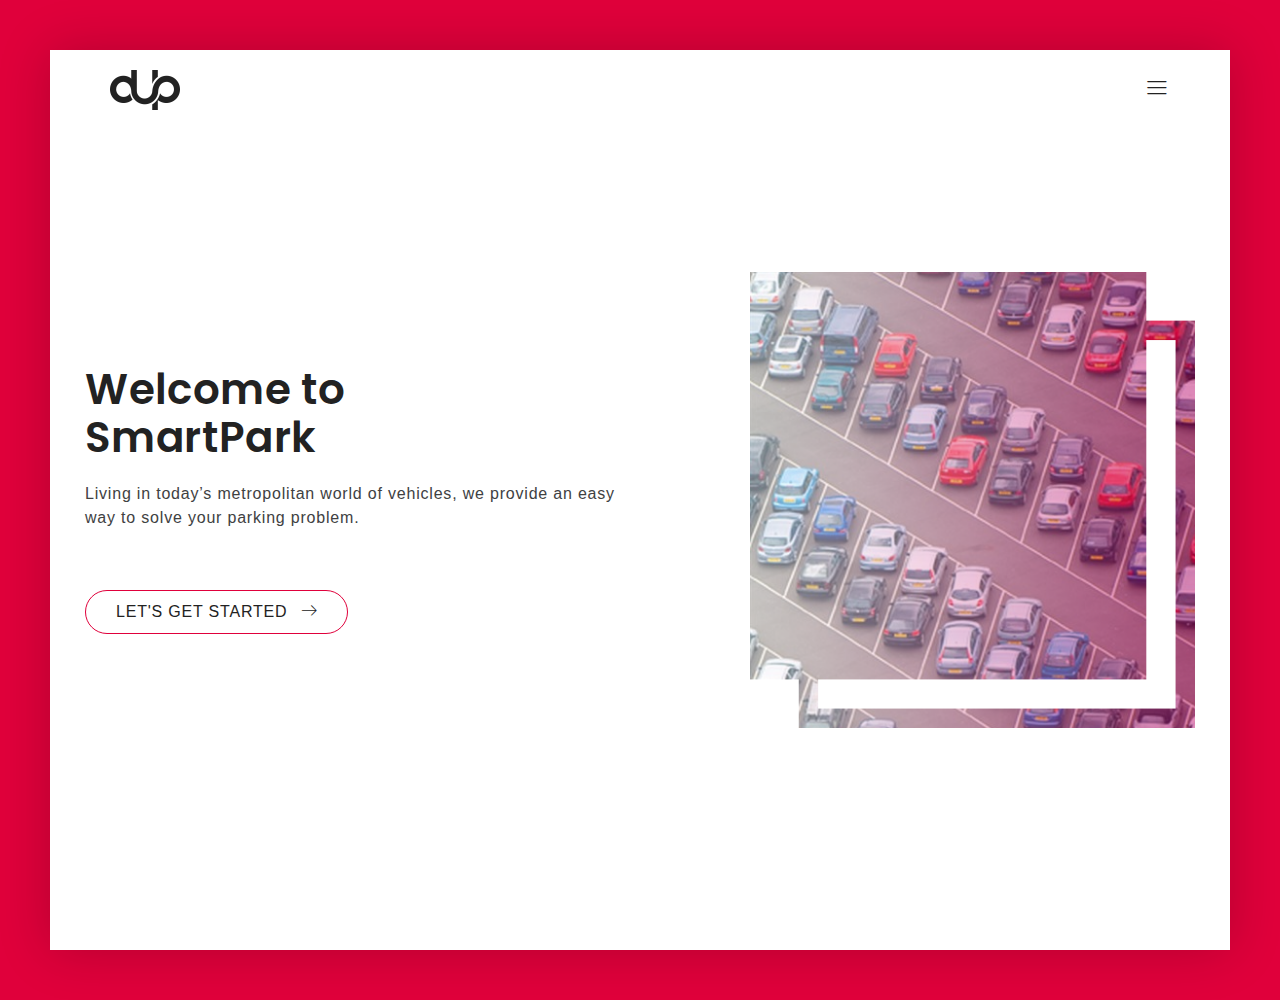
<file: index.html>
<!DOCTYPE html>
<html lang="zxx" class="no-js">
<head>
	<!-- Mobile Specific Meta -->
	<meta name="viewport" content="width=device-width, initial-scale=1, shrink-to-fit=no">
	<!-- Favicon-->
	<link rel="shortcut icon" href="img/fav.png">
	<!-- Author Meta -->
	<meta name="author" content="CodePixar">
	<!-- Meta Description -->
	<meta name="description" content="">
	<!-- Meta Keyword -->
	<meta name="keywords" content="">
	<!-- meta character set -->
	<meta charset="UTF-8">
	<!-- Site Title -->
	<title>SmartPark</title>

	<link href="https://fonts.googleapis.com/css?family=Poppins:100,300,500" rel="stylesheet">
		<!--
		CSS
		============================================= -->
		<link rel="stylesheet" href="css/linearicons.css">
		<link rel="stylesheet" href="css/owl.carousel.css">
		<link rel="stylesheet" href="css/font-awesome.min.css">
		<link rel="stylesheet" href="css/nice-select.css">
		<link rel="stylesheet" href="css/magnific-popup.css">
		<link rel="stylesheet" href="css/bootstrap.css">
		<link rel="stylesheet" href="css/main.css">
	</head>
	<body class="dup-body">
		<div class="dup-body-wrap">
			<!-- Start Header Area -->
			<header class="default-header">
				<div class="header-wrap">
					<div class="header-top d-flex justify-content-between align-items-center">
						<div class="logo">
							<a href="index.html"><img src="img/logo.png" alt=""></a>
						</div>
						<div class="main-menubar d-flex align-items-center">
							<nav class="hide">
								<a href="index.html">Home</a>
								<a href="generic.html">Generic</a>
								<a href="elements.html">Elements</a>
							</nav>
							<div class="menu-bar"><span class="lnr lnr-menu"></span></div>
						</div>
					</div>
				</div>
			</header>
		<!-- End Header Area -->
		<!-- Start Banner Area -->
		<section class="banner-area relative">
			<div class="overlay overlay-bg"></div>
			<div class="container">
				<div class="row fullscreen align-items-center justify-content-between">
					<div class="col-lg-6 col-md-7 col-sm-8">
						<div class="banner-content">
							<h1>Welcome to <br> SmartPark</h1>
							<p>Living in today’s metropolitan world of vehicles, we provide an easy way to solve your parking problem.</p>
							<a href="loginorsignup.html" class="primary-btn">Let's Get Started<span class="lnr lnr-arrow-right"></span></a>
						</div>
					</div>
					<div class="col-lg-5 col-md-5 col-sm-4">
						<img src="img/banner.png" alt="" class="img-fluid">
					</div>
				</div>
			</div>
		</section>
		<!-- End Banner Area -->
		
		<script src="js/vendor/jquery-2.2.4.min.js"></script>
		<script src="https://cdnjs.cloudflare.com/ajax/libs/popper.js/1.11.0/umd/popper.min.js" integrity="sha384-b/U6ypiBEHpOf/4+1nzFpr53nxSS+GLCkfwBdFNTxtclqqenISfwAzpKaMNFNmj4" crossorigin="anonymous"></script>
		<script src="js/vendor/bootstrap.min.js"></script>
		<script src="js/jquery.ajaxchimp.min.js"></script>
		<script src="js/owl.carousel.min.js"></script>
		<script src="js/jquery.nice-select.min.js"></script>
		<script src="js/jquery.magnific-popup.min.js"></script>
		<script src="js/main.js"></script>
	</body>
</html>
</file>
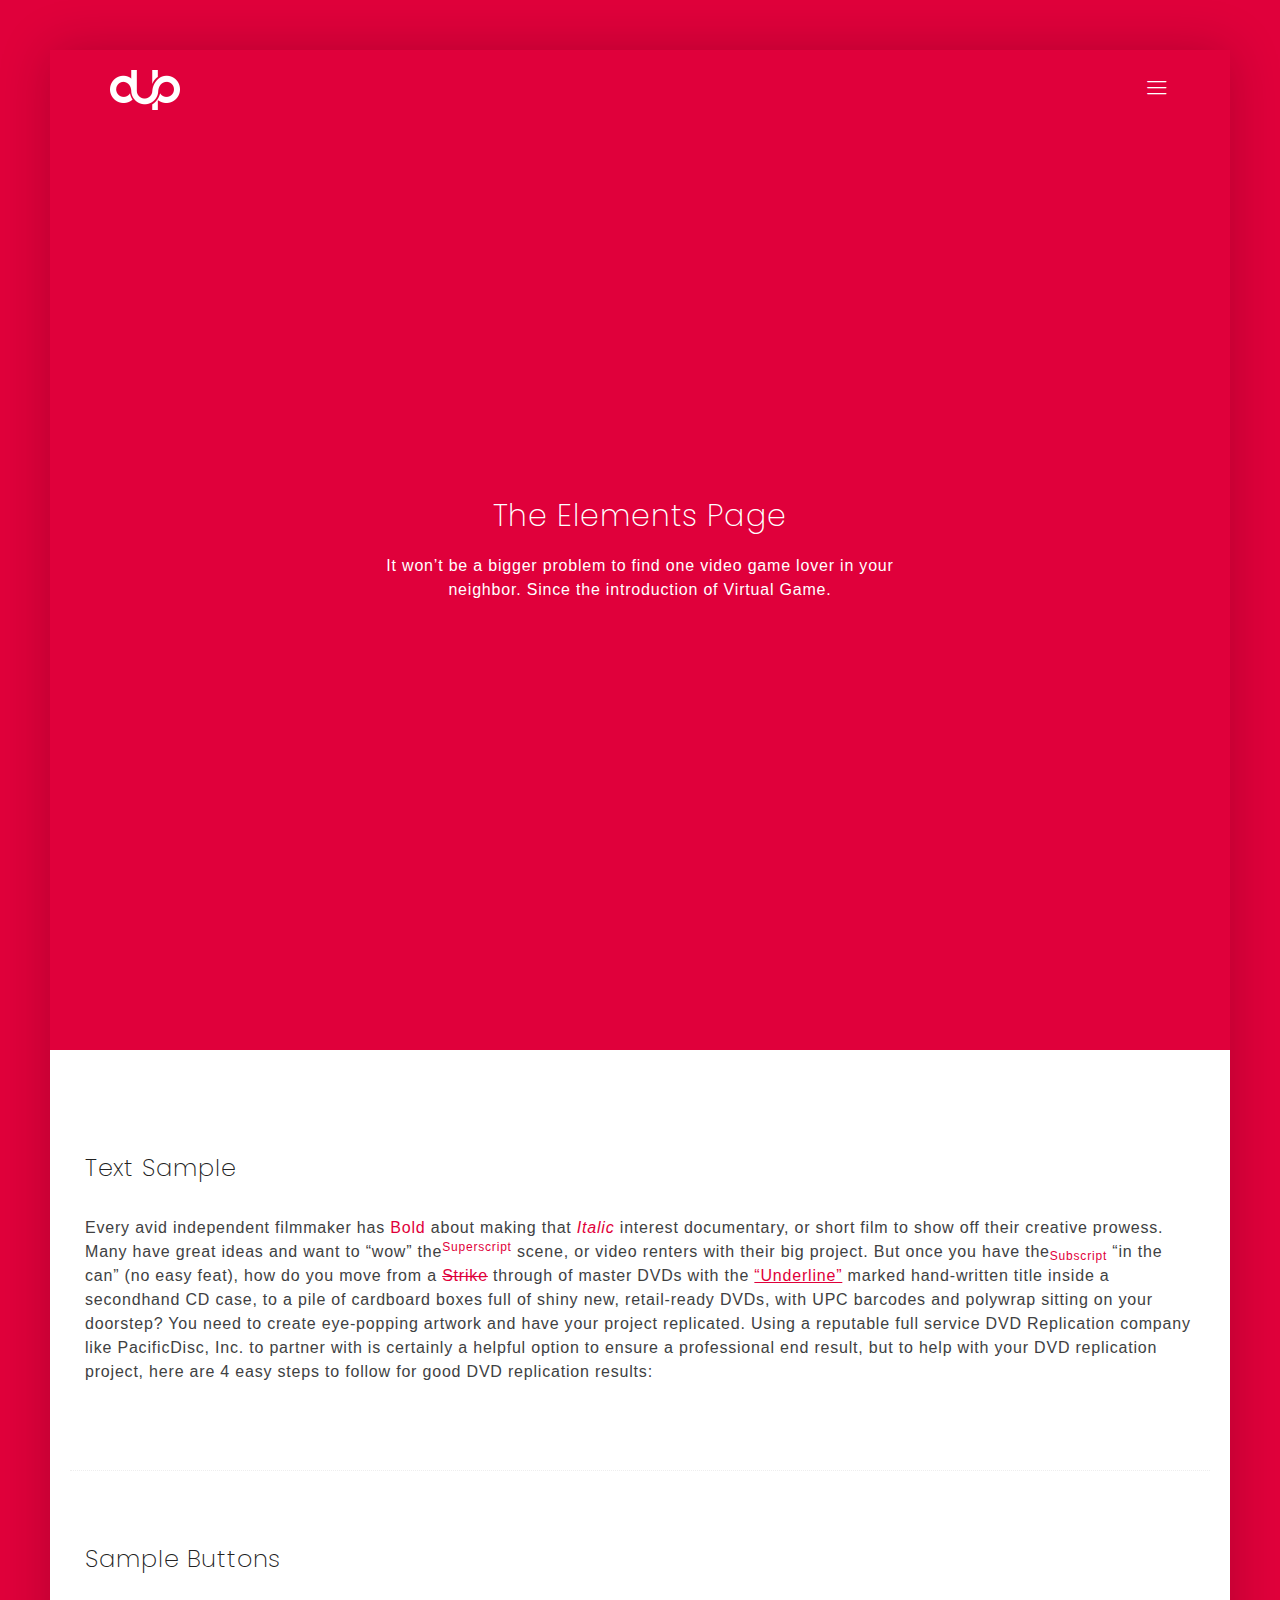
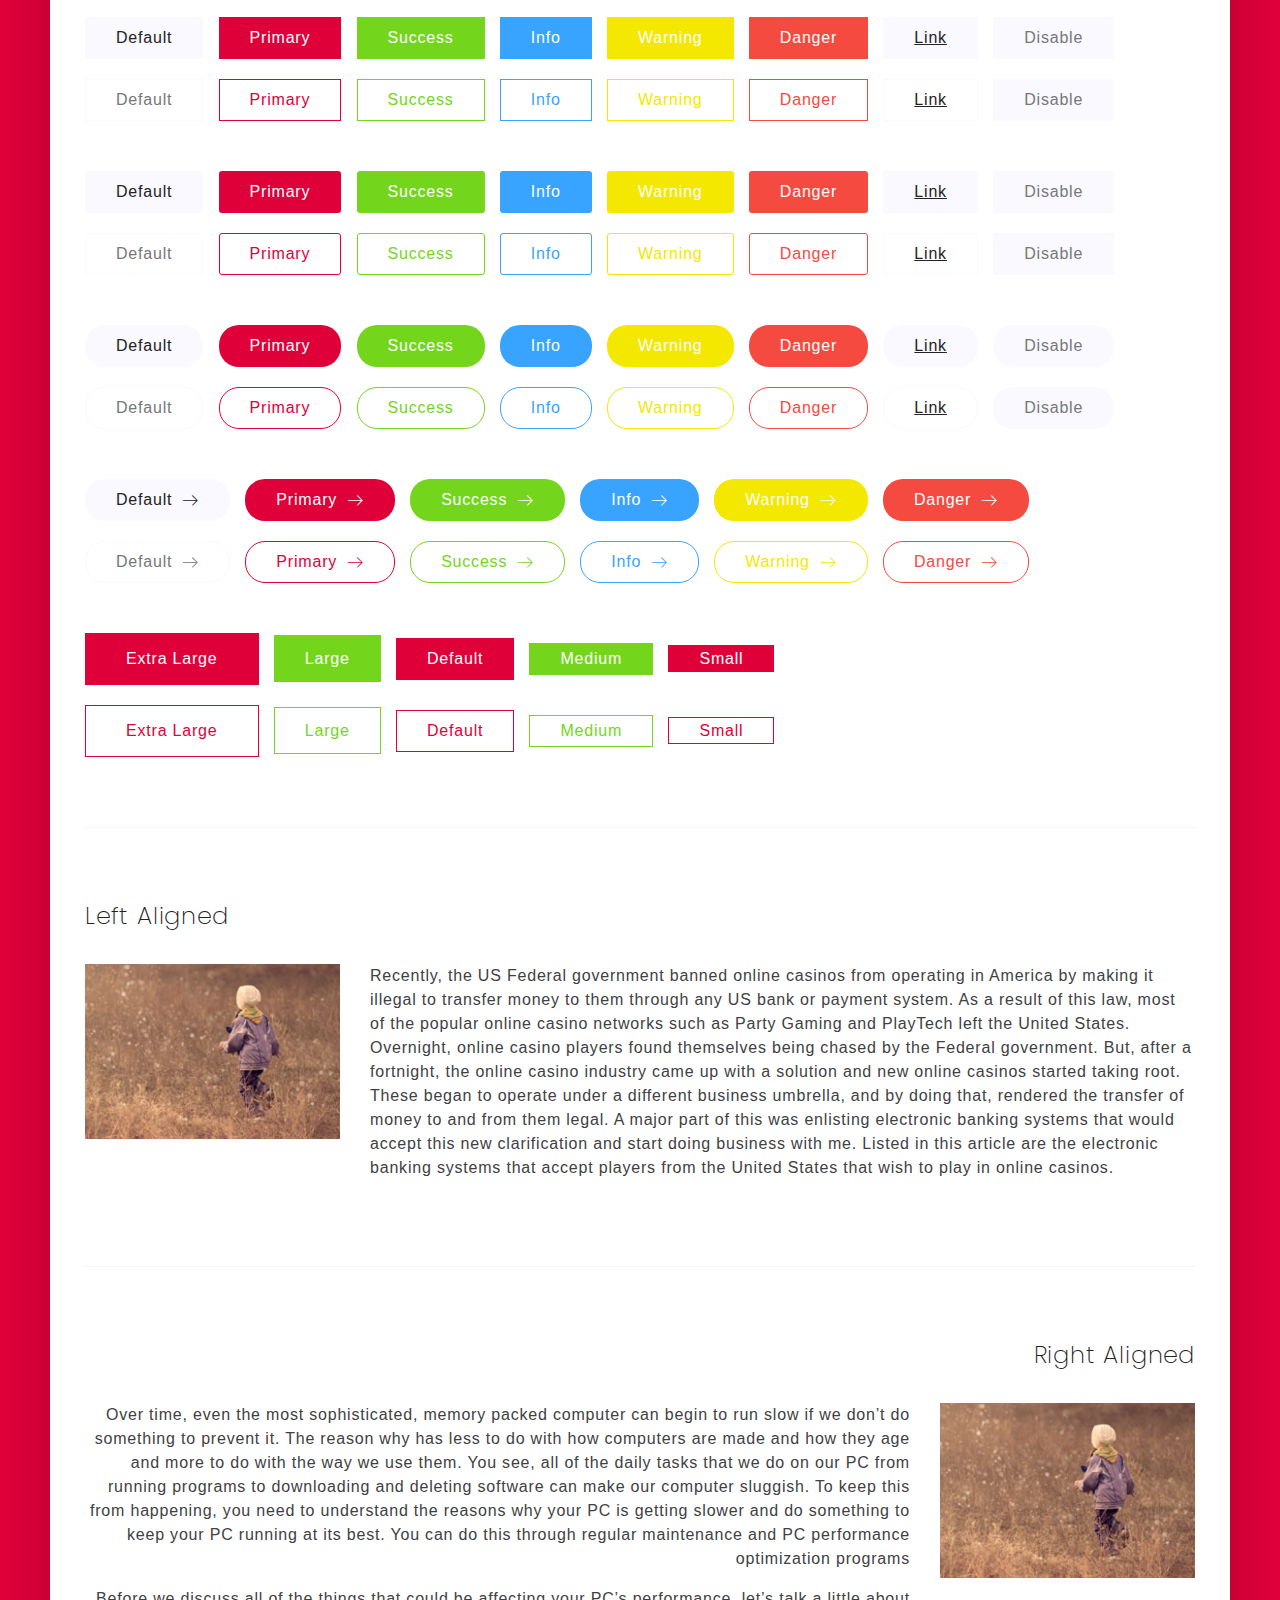
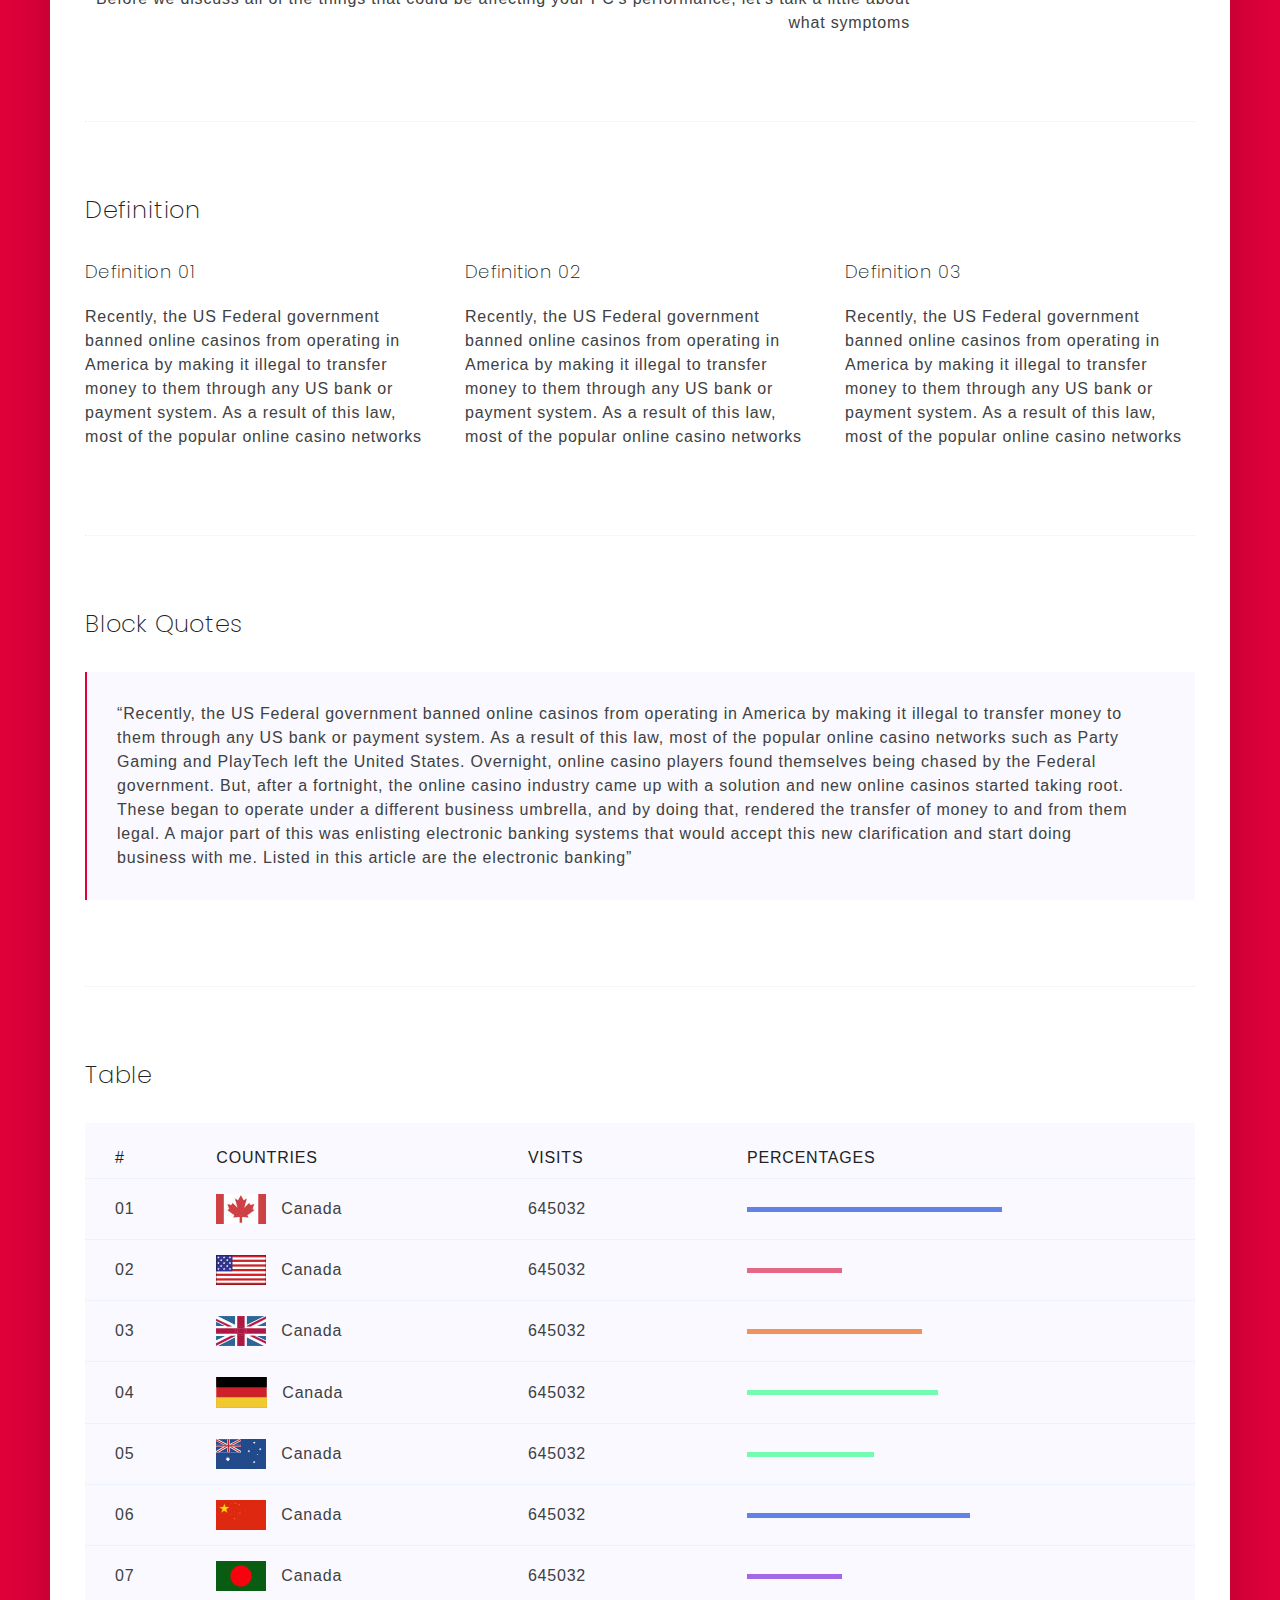
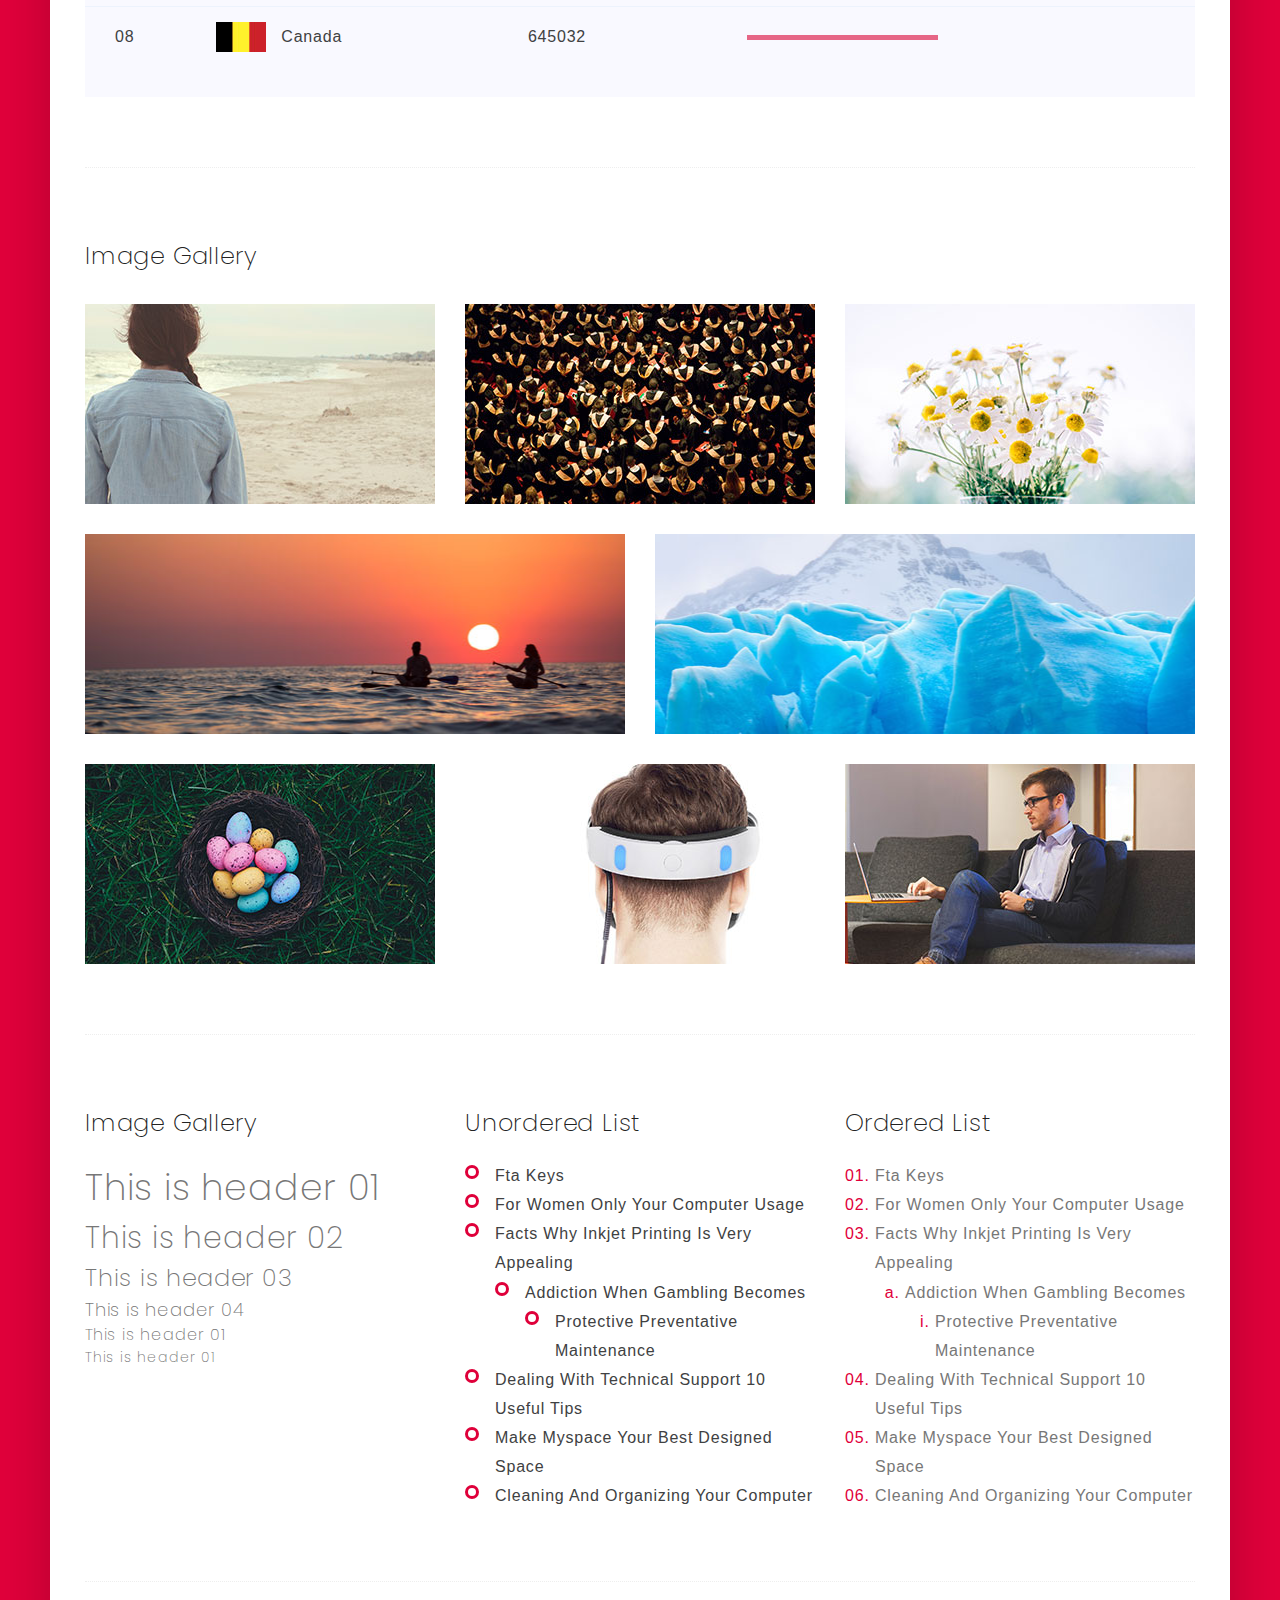
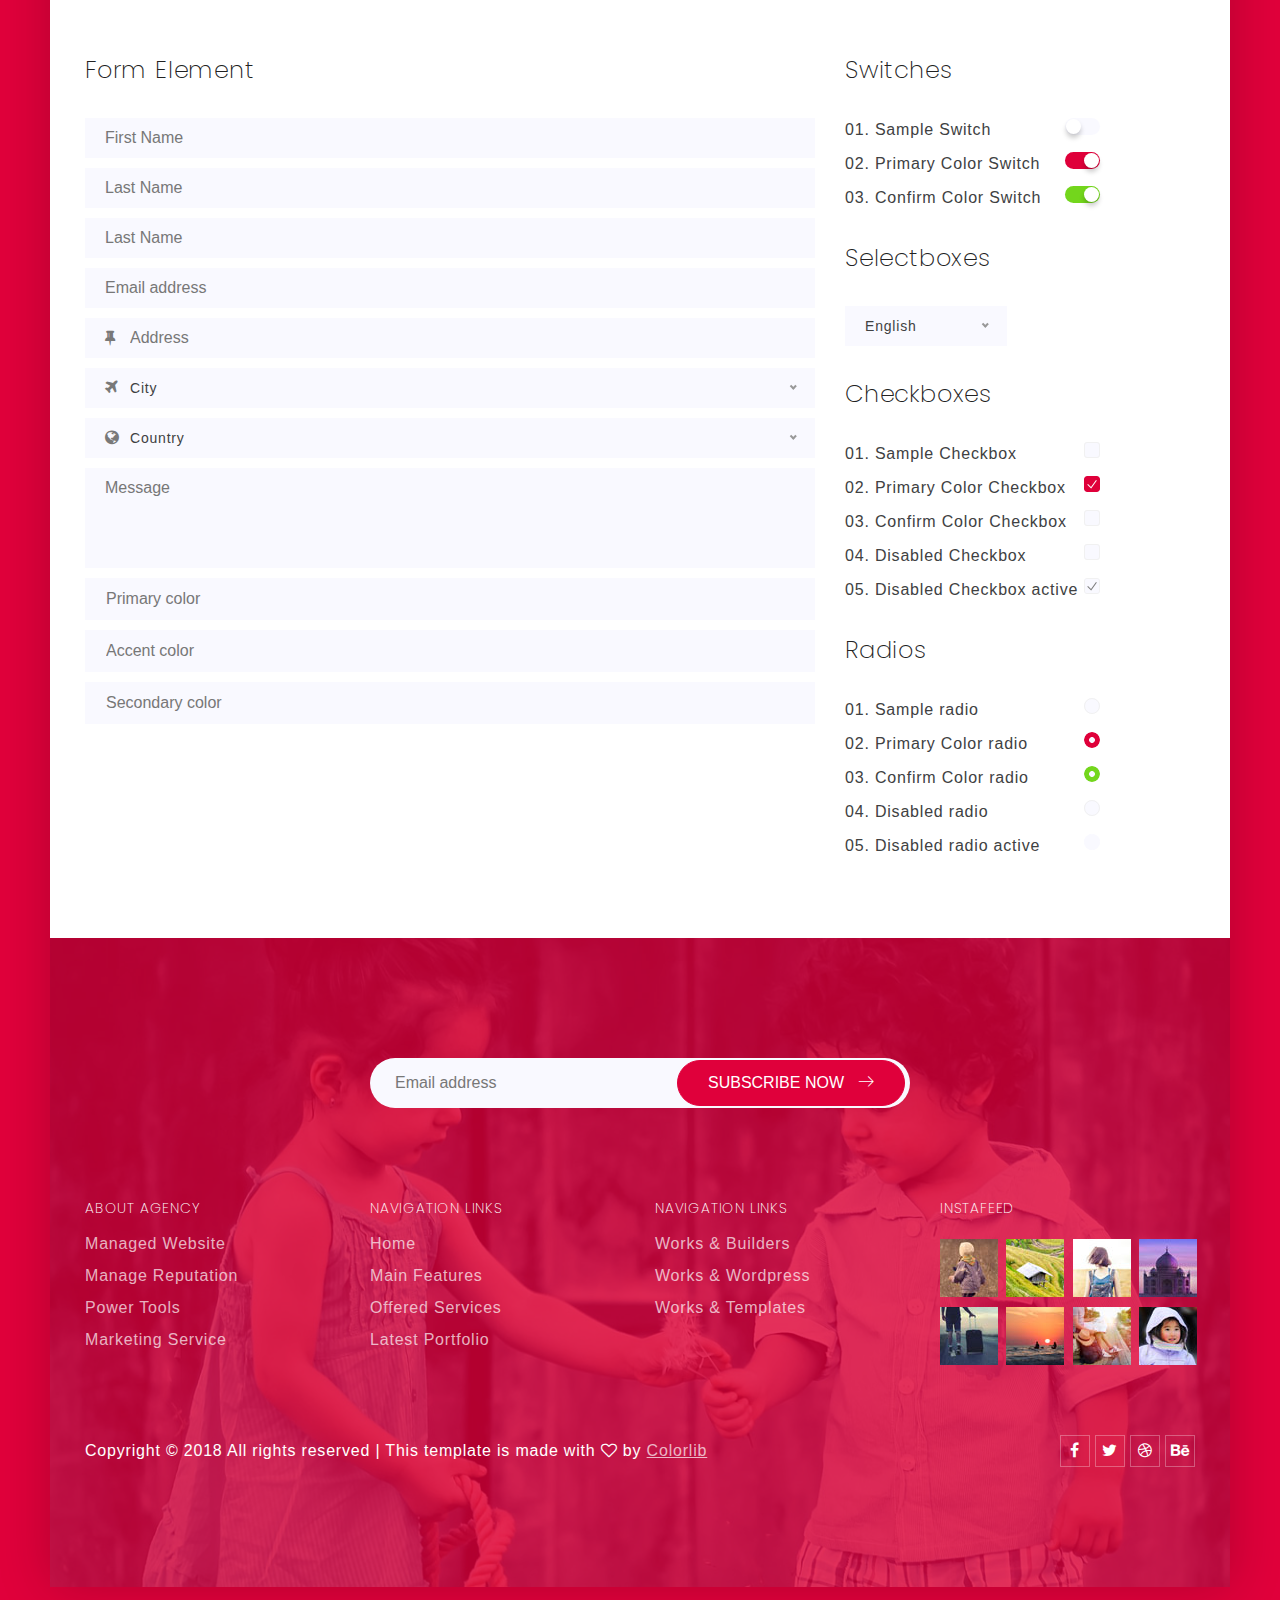
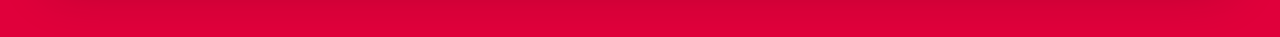
<file: allbookings.html>
<!DOCTYPE html>
<html lang="zxx" class="no-js">
<head>
	<!-- Mobile Specific Meta -->
	<meta name="viewport" content="width=device-width, initial-scale=1, shrink-to-fit=no">
	<!-- Favicon-->
	<link rel="shortcut icon" href="img/fav.png">
	<!-- Author Meta -->
	<meta name="author" content="CodePixar">
	<!-- Meta Description -->
	<meta name="description" content="">
	<!-- Meta Keyword -->
	<meta name="keywords" content="">
	<!-- meta character set -->
	<meta charset="UTF-8">
	<!-- Site Title -->
	<title>Dup</title>

	<link href="https://fonts.googleapis.com/css?family=Poppins:100,300,500" rel="stylesheet">
		<!--
		CSS
		============================================= -->
		<link rel="stylesheet" href="css/linearicons.css">
		<link rel="stylesheet" href="css/owl.carousel.css">
		<link rel="stylesheet" href="css/font-awesome.min.css">
		<link rel="stylesheet" href="css/nice-select.css">
		<link rel="stylesheet" href="css/magnific-popup.css">
		<link rel="stylesheet" href="css/bootstrap.css">
		<link rel="stylesheet" href="css/main.css">
	</head>
	<body class="dup-body">
		<div class="dup-body-wrap">
			<!-- Start Header Area -->
			<header class="default-header">
				<div class="header-wrap">
					<div class="header-top d-flex justify-content-between align-items-center">
						<div class="logo">
							<a href="index.html"><img src="img/logo2.png" alt=""></a>
						</div>
						<div class="main-menubar white-menubar d-flex align-items-center">
							<nav class="hide">
								<a href="index.html">Home</a>
								<a href="generic.html">Generic</a>
								<a href="elements.html">Elements</a>
							</nav>
							<div class="menu-bar"><span class="lnr lnr-menu"></span></div>
						</div>
					</div>
				</div>
			</header>
		<!-- End Header Area -->
		<!-- Start Banner Area -->
		<section class="generic-banner element-banner relative">
			<div class="container">
				<div class="row height align-items-center justify-content-center">
					<div class="col-lg-10">
						<div class="banner-content text-center">
							<h2 class="text-white">The Elements Page</h2>
							<p class="text-white">It won’t be a bigger problem to find one video game lover in your <br> neighbor. Since the introduction of Virtual Game.</p>
						</div>
					</div>
				</div>
			</div>
		</section>
		<!-- End Banner Area -->
		<!-- Start Sample Area -->
		<section class="sample-text-area">
			<div class="container">
				<h3 class="text-heading">Text Sample</h3>
				<p class="sample-text">
					Every avid independent filmmaker has <b>Bold</b> about making that <i>Italic</i> interest documentary, or short film to show off their creative prowess. Many have great ideas and want to “wow” the<sup>Superscript</sup> scene, or video renters with their big project.  But once you have the<sub>Subscript</sub> “in the can” (no easy feat), how do you move from a <del>Strike</del> through of master DVDs with the <u>“Underline”</u> marked hand-written title inside a secondhand CD case, to a pile of cardboard boxes full of shiny new, retail-ready DVDs, with UPC barcodes and polywrap sitting on your doorstep?  You need to create eye-popping artwork and have your project replicated. Using a reputable full service DVD Replication company like PacificDisc, Inc. to partner with is certainly a helpful option to ensure a professional end result, but to help with your DVD replication project, here are 4 easy steps to follow for good DVD replication results:
				</p>
			</div>
		</section>
		<!-- End Sample Area -->
		<!-- Start Button -->
		<section class="button-area">
			<div class="container border-top-generic">
				<h3 class="text-heading">Sample Buttons</h3>
				<div class="button-group-area">
					<a href="#" class="genric-btn default">Default</a>
					<a href="#" class="genric-btn primary">Primary</a>
					<a href="#" class="genric-btn success">Success</a>
					<a href="#" class="genric-btn info">Info</a>
					<a href="#" class="genric-btn warning">Warning</a>
					<a href="#" class="genric-btn danger">Danger</a>
					<a href="#" class="genric-btn link">Link</a>
					<a href="#" class="genric-btn disable">Disable</a>
				</div>
				<div class="button-group-area mt-10">
					<a href="#" class="genric-btn default-border">Default</a>
					<a href="#" class="genric-btn primary-border">Primary</a>
					<a href="#" class="genric-btn success-border">Success</a>
					<a href="#" class="genric-btn info-border">Info</a>
					<a href="#" class="genric-btn warning-border">Warning</a>
					<a href="#" class="genric-btn danger-border">Danger</a>
					<a href="#" class="genric-btn link-border">Link</a>
					<a href="#" class="genric-btn disable">Disable</a>
				</div>
				<div class="button-group-area mt-40">
					<a href="#" class="genric-btn default radius">Default</a>
					<a href="#" class="genric-btn primary radius">Primary</a>
					<a href="#" class="genric-btn success radius">Success</a>
					<a href="#" class="genric-btn info radius">Info</a>
					<a href="#" class="genric-btn warning radius">Warning</a>
					<a href="#" class="genric-btn danger radius">Danger</a>
					<a href="#" class="genric-btn link radius">Link</a>
					<a href="#" class="genric-btn disable radius">Disable</a>
				</div>
				<div class="button-group-area mt-10">
					<a href="#" class="genric-btn default-border radius">Default</a>
					<a href="#" class="genric-btn primary-border radius">Primary</a>
					<a href="#" class="genric-btn success-border radius">Success</a>
					<a href="#" class="genric-btn info-border radius">Info</a>
					<a href="#" class="genric-btn warning-border radius">Warning</a>
					<a href="#" class="genric-btn danger-border radius">Danger</a>
					<a href="#" class="genric-btn link-border radius">Link</a>
					<a href="#" class="genric-btn disable radius">Disable</a>
				</div>
				<div class="button-group-area mt-40">
					<a href="#" class="genric-btn default circle">Default</a>
					<a href="#" class="genric-btn primary circle">Primary</a>
					<a href="#" class="genric-btn success circle">Success</a>
					<a href="#" class="genric-btn info circle">Info</a>
					<a href="#" class="genric-btn warning circle">Warning</a>
					<a href="#" class="genric-btn danger circle">Danger</a>
					<a href="#" class="genric-btn link circle">Link</a>
					<a href="#" class="genric-btn disable circle">Disable</a>
				</div>
				<div class="button-group-area mt-10">
					<a href="#" class="genric-btn default-border circle">Default</a>
					<a href="#" class="genric-btn primary-border circle">Primary</a>
					<a href="#" class="genric-btn success-border circle">Success</a>
					<a href="#" class="genric-btn info-border circle">Info</a>
					<a href="#" class="genric-btn warning-border circle">Warning</a>
					<a href="#" class="genric-btn danger-border circle">Danger</a>
					<a href="#" class="genric-btn link-border circle">Link</a>
					<a href="#" class="genric-btn disable circle">Disable</a>
				</div>
				<div class="button-group-area mt-40">
					<a href="#" class="genric-btn default circle arrow">Default<span class="lnr lnr-arrow-right"></span></a>
					<a href="#" class="genric-btn primary circle arrow">Primary<span class="lnr lnr-arrow-right"></span></a>
					<a href="#" class="genric-btn success circle arrow">Success<span class="lnr lnr-arrow-right"></span></a>
					<a href="#" class="genric-btn info circle arrow">Info<span class="lnr lnr-arrow-right"></span></a>
					<a href="#" class="genric-btn warning circle arrow">Warning<span class="lnr lnr-arrow-right"></span></a>
					<a href="#" class="genric-btn danger circle arrow">Danger<span class="lnr lnr-arrow-right"></span></a>
				</div>
				<div class="button-group-area mt-10">
					<a href="#" class="genric-btn default-border circle arrow">Default<span class="lnr lnr-arrow-right"></span></a>
					<a href="#" class="genric-btn primary-border circle arrow">Primary<span class="lnr lnr-arrow-right"></span></a>
					<a href="#" class="genric-btn success-border circle arrow">Success<span class="lnr lnr-arrow-right"></span></a>
					<a href="#" class="genric-btn info-border circle arrow">Info<span class="lnr lnr-arrow-right"></span></a>
					<a href="#" class="genric-btn warning-border circle arrow">Warning<span class="lnr lnr-arrow-right"></span></a>
					<a href="#" class="genric-btn danger-border circle arrow">Danger<span class="lnr lnr-arrow-right"></span></a>
				</div>
				<div class="button-group-area mt-40">
					<a href="#" class="genric-btn primary e-large">Extra Large</a>
					<a href="#" class="genric-btn success large">Large</a>
					<a href="#" class="genric-btn primary">Default</a>
					<a href="#" class="genric-btn success medium">Medium</a>
					<a href="#" class="genric-btn primary small">Small</a>
				</div>
				<div class="button-group-area mt-10">
					<a href="#" class="genric-btn primary-border e-large">Extra Large</a>
					<a href="#" class="genric-btn success-border large">Large</a>
					<a href="#" class="genric-btn primary-border">Default</a>
					<a href="#" class="genric-btn success-border medium">Medium</a>
					<a href="#" class="genric-btn primary-border small">Small</a>
				</div>
			</div>
		</section>
		<!-- End Button -->
		<!-- Start Align Area -->
		<div class="white-bg">
			<div class="container">
				<div class="section-top-border">
					<h3 class="mb-30">Left Aligned</h3>
					<div class="row">
						<div class="col-md-3">
							<img src="img/d.jpg" alt="" class="img-fluid">
						</div>
						<div class="col-md-9 mt-sm-20">
							<p>Recently, the US Federal government banned online casinos from operating in America by making it illegal to transfer money to them through any US bank or payment system. As a result of this law, most of the popular online casino networks such as Party Gaming and PlayTech left the United States. Overnight, online casino players found themselves being chased by the Federal government. But, after a fortnight, the online casino industry came up with a solution and new online casinos started taking root. These began to operate under a different business umbrella, and by doing that, rendered the transfer of money to and from them legal. A major part of this was enlisting electronic banking systems that would accept this new clarification and start doing business with me. Listed in this article are the electronic banking systems that accept players from the United States that wish to play in online casinos.</p>
						</div>
					</div>
				</div>
				<div class="section-top-border text-right">
					<h3 class="mb-30">Right Aligned</h3>
					<div class="row">
						<div class="col-md-9">
							<p class="text-right">Over time, even the most sophisticated, memory packed computer can begin to run slow if we don’t do something to prevent it. The reason why has less to do with how computers are made and how they age and more to do with the way we use them. You see, all of the daily tasks that we do on our PC from running programs to downloading and deleting software can make our computer sluggish. To keep this from happening, you need to understand the reasons why your PC is getting slower and do something to keep your PC running at its best. You can do this through regular maintenance and PC performance optimization programs</p>
							<p class="text-right">Before we discuss all of the things that could be affecting your PC’s performance, let’s talk a little about what symptoms</p>
						</div>
						<div class="col-md-3">
							<img src="img/d.jpg" alt="" class="img-fluid">
						</div>
					</div>
				</div>
				<div class="section-top-border">
					<h3 class="mb-30">Definition</h3>
					<div class="row">
						<div class="col-md-4">
							<div class="single-defination">
								<h4 class="mb-20">Definition 01</h4>
								<p>Recently, the US Federal government banned online casinos from operating in America by making it illegal to transfer money to them through any US bank or payment system. As a result of this law, most of the popular online casino networks</p>
							</div>
						</div>
						<div class="col-md-4">
							<div class="single-defination">
								<h4 class="mb-20">Definition 02</h4>
								<p>Recently, the US Federal government banned online casinos from operating in America by making it illegal to transfer money to them through any US bank or payment system. As a result of this law, most of the popular online casino networks</p>
							</div>
						</div>
						<div class="col-md-4">
							<div class="single-defination">
								<h4 class="mb-20">Definition 03</h4>
								<p>Recently, the US Federal government banned online casinos from operating in America by making it illegal to transfer money to them through any US bank or payment system. As a result of this law, most of the popular online casino networks</p>
							</div>
						</div>
					</div>
				</div>
				<div class="section-top-border">
					<h3 class="mb-30">Block Quotes</h3>
					<div class="row">
						<div class="col-lg-12">
							<blockquote class="generic-blockquote">
								“Recently, the US Federal government banned online casinos from operating in America by making it illegal to transfer money to them through any US bank or payment system. As a result of this law, most of the popular online casino networks such as Party Gaming and PlayTech left the United States. Overnight, online casino players found themselves being chased by the Federal government. But, after a fortnight, the online casino industry came up with a solution and new online casinos started taking root. These began to operate under a different business umbrella, and by doing that, rendered the transfer of money to and from them legal. A major part of this was enlisting electronic banking systems that would accept this new clarification and start doing business with me. Listed in this article are the electronic banking”
							</blockquote>
						</div>
					</div>
				</div>
				<div class="section-top-border">
					<h3 class="mb-30">Table</h3>
					<div class="progress-table-wrap">
						<div class="progress-table">
							<div class="table-head">
								<div class="serial">#</div>
								<div class="country">Countries</div>
								<div class="visit">Visits</div>
								<div class="percentage">Percentages</div>
							</div>
							<div class="table-row">
								<div class="serial">01</div>
								<div class="country"> <img src="img/f1.jpg" alt="flag">Canada</div>
								<div class="visit">645032</div>
								<div class="percentage">
									<div class="progress">
										<div class="progress-bar color-1" role="progressbar" style="width: 80%" aria-valuenow="80" aria-valuemin="0" aria-valuemax="100"></div>
									</div>
								</div>
							</div>
							<div class="table-row">
								<div class="serial">02</div>
								<div class="country"> <img src="img/f2.jpg" alt="flag">Canada</div>
								<div class="visit">645032</div>
								<div class="percentage">
									<div class="progress">
										<div class="progress-bar color-2" role="progressbar" style="width: 30%" aria-valuenow="30" aria-valuemin="0" aria-valuemax="100"></div>
									</div>
								</div>
							</div>
							<div class="table-row">
								<div class="serial">03</div>
								<div class="country"> <img src="img/f3.jpg" alt="flag">Canada</div>
								<div class="visit">645032</div>
								<div class="percentage">
									<div class="progress">
										<div class="progress-bar color-3" role="progressbar" style="width: 55%" aria-valuenow="55" aria-valuemin="0" aria-valuemax="100"></div>
									</div>
								</div>
							</div>
							<div class="table-row">
								<div class="serial">04</div>
								<div class="country"> <img src="img/f4.jpg" alt="flag">Canada</div>
								<div class="visit">645032</div>
								<div class="percentage">
									<div class="progress">
										<div class="progress-bar color-4" role="progressbar" style="width: 60%" aria-valuenow="60" aria-valuemin="0" aria-valuemax="100"></div>
									</div>
								</div>
							</div>
							<div class="table-row">
								<div class="serial">05</div>
								<div class="country"> <img src="img/f5.jpg" alt="flag">Canada</div>
								<div class="visit">645032</div>
								<div class="percentage">
									<div class="progress">
										<div class="progress-bar color-5" role="progressbar" style="width: 40%" aria-valuenow="40" aria-valuemin="0" aria-valuemax="100"></div>
									</div>
								</div>
							</div>
							<div class="table-row">
								<div class="serial">06</div>
								<div class="country"> <img src="img/f6.jpg" alt="flag">Canada</div>
								<div class="visit">645032</div>
								<div class="percentage">
									<div class="progress">
										<div class="progress-bar color-6" role="progressbar" style="width: 70%" aria-valuenow="70" aria-valuemin="0" aria-valuemax="100"></div>
									</div>
								</div>
							</div>
							<div class="table-row">
								<div class="serial">07</div>
								<div class="country"> <img src="img/f7.jpg" alt="flag">Canada</div>
								<div class="visit">645032</div>
								<div class="percentage">
									<div class="progress">
										<div class="progress-bar color-7" role="progressbar" style="width: 30%" aria-valuenow="30" aria-valuemin="0" aria-valuemax="100"></div>
									</div>
								</div>
							</div>
							<div class="table-row">
								<div class="serial">08</div>
								<div class="country"> <img src="img/f8.jpg" alt="flag">Canada</div>
								<div class="visit">645032</div>
								<div class="percentage">
									<div class="progress">
										<div class="progress-bar color-8" role="progressbar" style="width: 60%" aria-valuenow="60" aria-valuemin="0" aria-valuemax="100"></div>
									</div>
								</div>
							</div>
						</div>
					</div>
				</div>
				<div class="section-top-border">
					<h3>Image Gallery</h3>
					<div class="row gallery-item">
						<div class="col-md-4">
							<a href="img/g1.jpg" class="img-pop-up"><div class="single-gallery-image" style="background: url(img/g1.jpg);"></div></a>
						</div>
						<div class="col-md-4">
							<a href="img/g2.jpg" class="img-pop-up"><div class="single-gallery-image" style="background: url(img/g2.jpg);"></div></a>
						</div>
						<div class="col-md-4">
							<a href="img/g3.jpg" class="img-pop-up"><div class="single-gallery-image" style="background: url(img/g3.jpg);"></div></a>
						</div>
						<div class="col-md-6">
							<a href="img/g4.jpg" class="img-pop-up"><div class="single-gallery-image" style="background: url(img/g4.jpg);"></div></a>
						</div>
						<div class="col-md-6">
							<a href="img/g5.jpg" class="img-pop-up"><div class="single-gallery-image" style="background: url(img/g5.jpg);"></div></a>
						</div>
						<div class="col-md-4">
							<a href="img/g6.jpg" class="img-pop-up"><div class="single-gallery-image" style="background: url(img/g6.jpg);"></div></a>
						</div>
						<div class="col-md-4">
							<a href="img/g7.jpg" class="img-pop-up"><div class="single-gallery-image" style="background: url(img/g7.jpg);"></div></a>
						</div>
						<div class="col-md-4">
							<a href="img/g8.jpg" class="img-pop-up"><div class="single-gallery-image" style="background: url(img/g8.jpg);"></div></a>
						</div>
					</div>
				</div>
				<div class="section-top-border">
					<div class="row">
						<div class="col-md-4">
							<h3 class="mb-20">Image Gallery</h3>
							<div class="typography">
								<h1>This is header 01</h1>
								<h2>This is header 02</h2>
								<h3>This is header 03</h3>
								<h4>This is header 04</h4>
								<h5>This is header 01</h5>
								<h6>This is header 01</h6>
							</div>
						</div>
						<div class="col-md-4 mt-sm-30">
							<h3 class="mb-20">Unordered List</h3>
							<div class="">
								<ul class="unordered-list">
									<li>Fta Keys</li>
									<li>For Women Only Your Computer Usage</li>
									<li>Facts Why Inkjet Printing Is Very Appealing
										<ul>
											<li>Addiction When Gambling Becomes
												<ul>
													<li>Protective Preventative Maintenance</li>
												</ul>
											</li>
										</ul>
									</li>
									<li>Dealing With Technical Support 10 Useful Tips</li>
									<li>Make Myspace Your Best Designed Space</li>
									<li>Cleaning And Organizing Your Computer</li>
								</ul>
							</div>
						</div>
						<div class="col-md-4 mt-sm-30">
							<h3 class="mb-20">Ordered List</h3>
							<div class="">
								<ol class="ordered-list">
									<li><span>Fta Keys</span></li>
									<li><span>For Women Only Your Computer Usage</span></li>
									<li><span>Facts Why Inkjet Printing Is Very Appealing</span>
										<ol class="ordered-list-alpha">
											<li><span>Addiction When Gambling Becomes</span>
												<ol class="ordered-list-roman">
													<li><span>Protective Preventative Maintenance</span></li>
												</ol>
											</li>
										</ol>
									</li>
									<li><span>Dealing With Technical Support 10 Useful Tips</span></li>
									<li><span>Make Myspace Your Best Designed Space</span></li>
									<li><span>Cleaning And Organizing Your Computer</span></li>
								</ol>
							</div>
						</div>
					</div>
				</div>
				<div class="section-top-border">
					<div class="row">
						<div class="col-lg-8 col-md-8">
							<h3 class="mb-30">Form Element</h3>
							<form action="#">
								<div class="mt-10">
									<input type="text" name="first_name" placeholder="First Name" onfocus="this.placeholder = ''" onblur="this.placeholder = 'First Name'" required class="single-input">
								</div>
								<div class="mt-10">
									<input type="text" name="last_name" placeholder="Last Name" onfocus="this.placeholder = ''" onblur="this.placeholder = 'Last Name'" required class="single-input">
								</div>
								<div class="mt-10">
									<input type="text" name="last_name" placeholder="Last Name" onfocus="this.placeholder = ''" onblur="this.placeholder = 'Last Name'" required class="single-input">
								</div>
								<div class="mt-10">
									<input type="email" name="EMAIL" placeholder="Email address" onfocus="this.placeholder = ''" onblur="this.placeholder = 'Email address'" required class="single-input">
								</div>
								<div class="input-group-icon mt-10">
									<div class="icon"><i class="fa fa-thumb-tack" aria-hidden="true"></i></div>
									<input type="text" name="address" placeholder="Address" onfocus="this.placeholder = ''" onblur="this.placeholder = 'Address'" required class="single-input">
								</div>
								<div class="input-group-icon mt-10">
									<div class="icon"><i class="fa fa-plane" aria-hidden="true"></i></div>
									<div class="form-select">
										<select>
											<option value="1">City</option>
											<option value="1">Dhaka</option>
											<option value="1">Dilli</option>
											<option value="1">Newyork</option>
											<option value="1">Islamabad</option>
										</select>
									</div>
								</div>
								<div class="input-group-icon mt-10">
									<div class="icon"><i class="fa fa-globe" aria-hidden="true"></i></div>
									<div class="form-select">
										<select>
											<option value="1">Country</option>
											<option value="1">Bangladesh</option>
											<option value="1">India</option>
											<option value="1">England</option>
											<option value="1">Srilanka</option>
										</select>
									</div>
								</div>

								<div class="mt-10">
									<textarea class="single-textarea" placeholder="Message" onfocus="this.placeholder = ''" onblur="this.placeholder = 'Message'" required></textarea>
								</div>
									<div class="mt-10">
										<input type="text" name="first_name" placeholder="Primary color" onfocus="this.placeholder = ''" onblur="this.placeholder = 'Primary color'" required class="single-input-primary">
									</div>
									<div class="mt-10">
										<input type="text" name="first_name" placeholder="Accent color" onfocus="this.placeholder = ''" onblur="this.placeholder = 'Accent color'" required class="single-input-accent">
									</div>
									<div class="mt-10">
										<input type="text" name="first_name" placeholder="Secondary color" onfocus="this.placeholder = ''" onblur="this.placeholder = 'Secondary color'" required class="single-input-secondary">
									</div>
								</form>
							</div>
							<div class="col-lg-3 col-md-4 mt-sm-30">
								<div class="single-element-widget">
									<h3 class="mb-30">Switches</h3>
									<div class="switch-wrap d-flex justify-content-between">
										<p>01. Sample Switch</p>
										<div class="primary-switch">
											<input type="checkbox" id="default-switch">
											<label for="default-switch"></label>
										</div>
									</div>
									<div class="switch-wrap d-flex justify-content-between">
										<p>02. Primary Color Switch</p>
										<div class="primary-switch">
											<input type="checkbox" id="primary-switch" checked>
											<label for="primary-switch"></label>
										</div>
									</div>
									<div class="switch-wrap d-flex justify-content-between">
										<p>03. Confirm Color Switch</p>
										<div class="confirm-switch">
											<input type="checkbox" id="confirm-switch" checked>
											<label for="confirm-switch"></label>
										</div>
									</div>
								</div>
								<div class="single-element-widget mt-30">
									<h3 class="mb-30">Selectboxes</h3>
									<div class="default-select">
										<select>
											<option value="1">English</option>
											<option value="1">Spanish</option>
											<option value="1">Arabic</option>
											<option value="1">Portuguise</option>
											<option value="1">Bengali</option>
										</select>
									</div>
								</div>
								<div class="single-element-widget mt-30">
									<h3 class="mb-30">Checkboxes</h3>
									<div class="switch-wrap d-flex justify-content-between">
										<p>01. Sample Checkbox</p>
										<div class="primary-checkbox">
											<input type="checkbox" id="default-checkbox">
											<label for="default-checkbox"></label>
										</div>
									</div>
									<div class="switch-wrap d-flex justify-content-between">
										<p>02. Primary Color Checkbox</p>
										<div class="primary-checkbox">
											<input type="checkbox" id="primary-checkbox" checked>
											<label for="primary-checkbox"></label>
										</div>
									</div>
									<div class="switch-wrap d-flex justify-content-between">
										<p>03. Confirm Color Checkbox</p>
										<div class="confirm-checkbox">
											<input type="checkbox" id="confirm-checkbox">
											<label for="confirm-checkbox"></label>
										</div>
									</div>
									<div class="switch-wrap d-flex justify-content-between">
										<p>04. Disabled Checkbox</p>
										<div class="disabled-checkbox">
											<input type="checkbox" id="disabled-checkbox" disabled>
											<label for="disabled-checkbox"></label>
										</div>
									</div>
									<div class="switch-wrap d-flex justify-content-between">
										<p>05. Disabled Checkbox active</p>
										<div class="disabled-checkbox">
											<input type="checkbox" id="disabled-checkbox-active" checked disabled>
											<label for="disabled-checkbox-active"></label>
										</div>
									</div>
								</div>
								<div class="single-element-widget mt-30">
									<h3 class="mb-30">Radios</h3>
									<div class="switch-wrap d-flex justify-content-between">
										<p>01. Sample radio</p>
										<div class="primary-radio">
											<input type="checkbox" id="default-radio">
											<label for="default-radio"></label>
										</div>
									</div>
									<div class="switch-wrap d-flex justify-content-between">
										<p>02. Primary Color radio</p>
										<div class="primary-radio">
											<input type="checkbox" id="primary-radio" checked>
											<label for="primary-radio"></label>
										</div>
									</div>
									<div class="switch-wrap d-flex justify-content-between">
										<p>03. Confirm Color radio</p>
										<div class="confirm-radio">
											<input type="checkbox" id="confirm-radio" checked>
											<label for="confirm-radio"></label>
										</div>
									</div>
									<div class="switch-wrap d-flex justify-content-between">
										<p>04. Disabled radio</p>
										<div class="disabled-radio">
											<input type="checkbox" id="disabled-radio" disabled>
											<label for="disabled-radio"></label>
										</div>
									</div>
									<div class="switch-wrap d-flex justify-content-between">
										<p>05. Disabled radio active</p>
										<div class="disabled-radio">
											<input type="checkbox" id="disabled-radio-active" checked disabled>
											<label for="disabled-radio-active"></label>
										</div>
									</div>
								</div>
							</div>
						</div>
					</div>
				</div>
			</div>
				<!-- End Align Area -->
		<!-- Strat Footer Area -->
		<footer class="section-gap footer-widget-area">
			<div class="overlay overlay-bg"></div>
			<div class="container">
				<div class="subscription-area">
					<div class="row justify-content-center">
						<div class="col-lg-6">
							<div id="mc_embed_signup">
								<form target="_blank" novalidate action="https://spondonit.us12.list-manage.com/subscribe/post?u=1462626880ade1ac87bd9c93a&id=92a4423d01" method="get" class="subscription relative">
									<input type="email" name="EMAIL" placeholder="Email address" onfocus="this.placeholder = ''" onblur="this.placeholder = 'Email address'" required>
									<div style="position: absolute; left: -5000px;">
										<input type="text" name="b_36c4fd991d266f23781ded980_aefe40901a" tabindex="-1" value="">
									</div>
									<button class="primary-btn">Subscribe now<span class="lnr lnr-arrow-right"></span></button>
									<div class="info"></div>
								</form>
							</div>
						</div>
					</div>
				</div>
				<div class="row">
					<div class="col-lg-3 col-sm-6">
						<div class="single-footer-widget">
							<h6 class="text-white text-uppercase mb-20">About Agency</h6>
							<ul class="footer-nav">
								<li><a href="#">Managed Website</a></li>
								<li><a href="#">Manage Reputation</a></li>
								<li><a href="#">Power Tools</a></li>
								<li><a href="#">Marketing Service</a></li>
							</ul>
						</div>
					</div>
					<div class="col-lg-3 col-sm-6">
						<div class="single-footer-widget">
							<h6 class="text-white text-uppercase mb-20">Navigation Links</h6>
							<ul class="footer-nav">
								<li><a href="#">Home</a></li>
								<li><a href="#">Main Features</a></li>
								<li><a href="#">Offered Services</a></li>
								<li><a href="#">Latest Portfolio</a></li>
							</ul>
						</div>
					</div>
					<div class="col-lg-3 col-sm-6">
						<div class="single-footer-widget">
							<h6 class="text-white text-uppercase mb-20">Navigation Links</h6>
							<ul class="footer-nav">
								<li><a href="#">Works & Builders</a></li>
								<li><a href="#">Works & Wordpress</a></li>
								<li><a href="#">Works & Templates</a></li>
							</ul>
						</div>
					</div>

					<div class="col-lg-3 col-sm-6">
						<div class="single-footer-widget">
							<h6 class="text-white text-uppercase mb-20">Instafeed</h6>
							<ul class="instafeed d-flex flex-wrap">
								<li><img src="img/i1.jpg" alt=""></li>
								<li><img src="img/i2.jpg" alt=""></li>
								<li><img src="img/i3.jpg" alt=""></li>
								<li><img src="img/i4.jpg" alt=""></li>
								<li><img src="img/i5.jpg" alt=""></li>
								<li><img src="img/i6.jpg" alt=""></li>
								<li><img src="img/i7.jpg" alt=""></li>
								<li><img src="img/i8.jpg" alt=""></li>
							</ul>
						</div>
					</div>
				</div>
				<div class="footer-bottom d-flex justify-content-between align-items-center flex-wrap">
					<p class="footer-text m-0">Copyright &copy; 2018 All rights reserved   |   This template is made with <i class="fa fa-heart-o" aria-hidden="true"></i> by <a href="https://colorlib.com/">Colorlib</a></p>
					<div class="footer-social d-flex align-items-center">
						<a href="#"><i class="fa fa-facebook"></i></a>
						<a href="#"><i class="fa fa-twitter"></i></a>
						<a href="#"><i class="fa fa-dribbble"></i></a>
						<a href="#"><i class="fa fa-behance"></i></a>
					</div>
				</div>
			</div>
		</footer>
		<!-- End Footer Area -->
		</div>

		<script src="js/vendor/jquery-2.2.4.min.js"></script>
		<script src="https://cdnjs.cloudflare.com/ajax/libs/popper.js/1.11.0/umd/popper.min.js" integrity="sha384-b/U6ypiBEHpOf/4+1nzFpr53nxSS+GLCkfwBdFNTxtclqqenISfwAzpKaMNFNmj4" crossorigin="anonymous"></script>
		<script src="js/vendor/bootstrap.min.js"></script>
		<script src="js/jquery.ajaxchimp.min.js"></script>
		<script src="js/owl.carousel.min.js"></script>
		<script src="js/jquery.nice-select.min.js"></script>
		<script src="js/jquery.magnific-popup.min.js"></script>
		<script src="js/main.js"></script>
	</body>
</html>
</file>
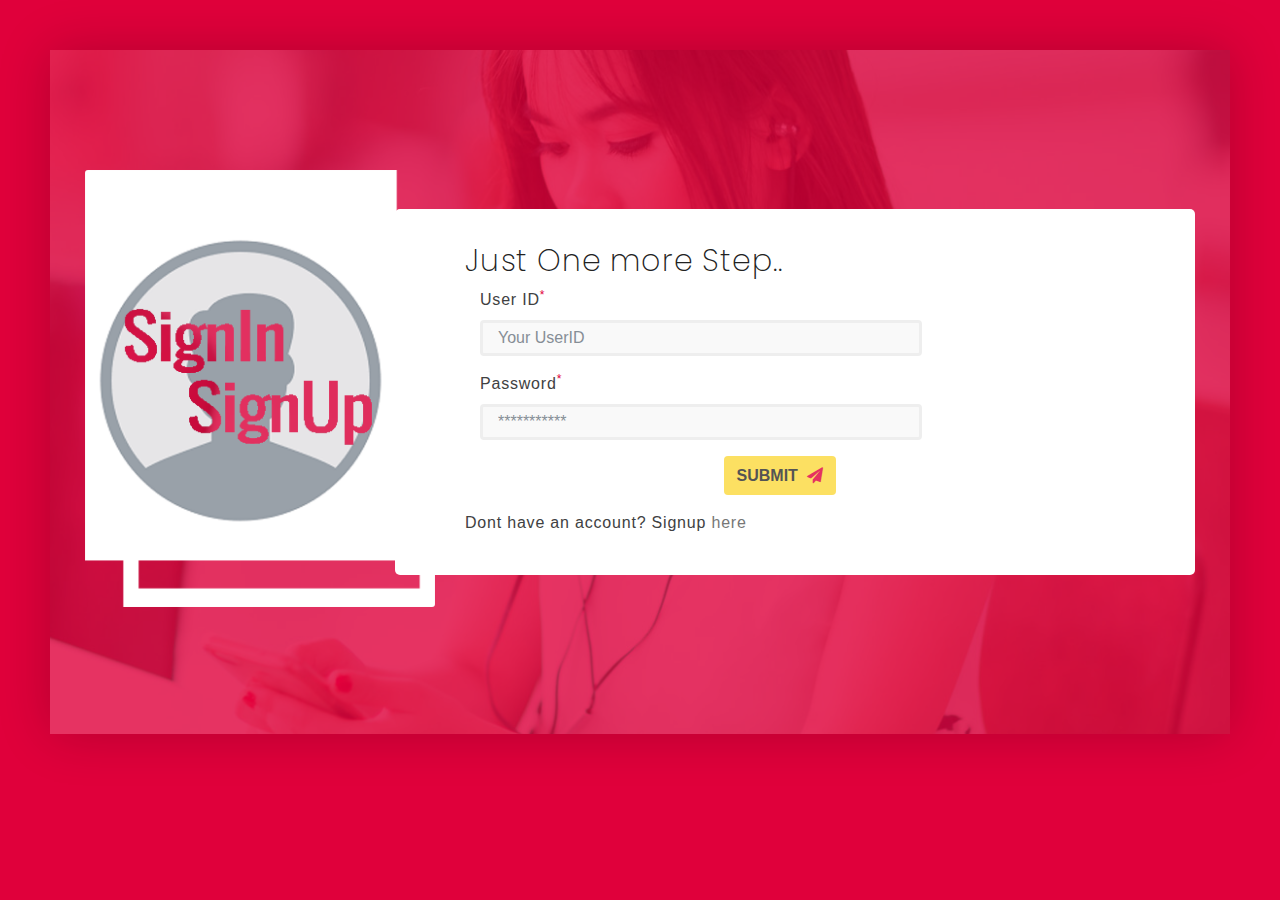
<file: loginform.html>
<!DOCTYPE html>
<html lang="zxx" class="no-js">
<head>
	<!-- Mobile Specific Meta -->
	<meta name="viewport" content="width=device-width, initial-scale=1, shrink-to-fit=no">
	<!-- Favicon-->
	<link rel="shortcut icon" href="img/fav.png">
	<!-- Author Meta -->
	<meta name="author" content="CodePixar">
	<!-- Meta Description -->
	<meta name="description" content="">
	<!-- Meta Keyword -->
	<meta name="keywords" content="">
	<!-- meta character set -->
	<meta charset="UTF-8">
	<!-- Site Title -->
	<title>Dup</title>

	<link href="https://fonts.googleapis.com/css?family=Poppins:100,300,500" rel="stylesheet">
		<!--
		CSS
		============================================= -->
		<link rel="stylesheet" href="css/linearicons.css">
		<link rel="stylesheet" href="css/owl.carousel.css">
		<link rel="stylesheet" href="css/font-awesome.min.css">
		<link rel="stylesheet" href="css/nice-select.css">
		<link rel="stylesheet" href="css/magnific-popup.css">
		<link rel="stylesheet" href="css/bootstrap.css">
		<link rel="stylesheet" href="css/main.css">
	</head>
	<body class="dup-body">
		<div class="dup-body-wrap">
		<!-- login/signup form start-->
		<a name="loginform"></a>
						<section class="section-gap studio-area">
							<div class="overlay overlay-bg"></div>
							<div class="container">
								<div class="row align-items-center">
									<div class="col-md-4 col-sm-6 text-center">
										<div class="studio-thumb">
											<img src="img/s.png" class="img-fluid" alt="">
										</div>
									</div>
									<div class="col-md-8 col-sm-6">
										<div class="studio-content">
											<h2>Just One more Step..</h2>
												<form class="form-horizontal" data-toggle="validator" action="login2.php" role="form" method="post" name="f">
									              <div class="form-group">
									                <label for="uid" class="col-sm-2 control-label">User ID<sup>*</sup></label>
									                <div class="col-sm-9">
									                  <input type="number" class="form-control" id="uid" name="uid" placeholder="Your UserID" min="1" value="" required>
									                  <div class="help-block with-errors pull-right"></div>
									                  <span class="form-control-feedback" aria-hidden="true"></span>
									                </div>
									              </div>
									              <div class="form-group">
									                <label for="pass" class="col-sm-2 control-label">Password<sup>*</sup></label>
									                <div class="col-sm-9">
									                  <input type="password" class="form-control" id="pass" name="pass" placeholder="***********" value="" required>
									                  <div class="help-block with-errors pull-right"></div>
									                  <span class="form-control-feedback" aria-hidden="true"></span>
									                </div>
									              </div>
													<div class="form-group">
										                <div class="col-sm-12" style="text-align:center; margin-top:1em;">
										                  <button type="submit" id="submit" name="sub" class="btn btn-yellow">Submit<i class="fa fa-paper-plane" aria-hidden="true" style="padding-left:0.6em;"></i></button>
										                </div>
										              </div>
									            </form>
									            Dont have an account? Signup <a href="signup.html">here</a>
										</div>
									</div>
								</div>
							</div>
						</section>
		<!-- login/signup form end-->
		</div>

		<script src="js/vendor/jquery-2.2.4.min.js"></script>
		<script src="https://cdnjs.cloudflare.com/ajax/libs/popper.js/1.11.0/umd/popper.min.js" integrity="sha384-b/U6ypiBEHpOf/4+1nzFpr53nxSS+GLCkfwBdFNTxtclqqenISfwAzpKaMNFNmj4" crossorigin="anonymous"></script>
		<script src="js/vendor/bootstrap.min.js"></script>
		<script src="js/jquery.ajaxchimp.min.js"></script>
		<script src="js/owl.carousel.min.js"></script>
		<script src="js/jquery.nice-select.min.js"></script>
		<script src="js/jquery.magnific-popup.min.js"></script>
		<script src="js/main.js"></script>
	</body>
</html>
</file>
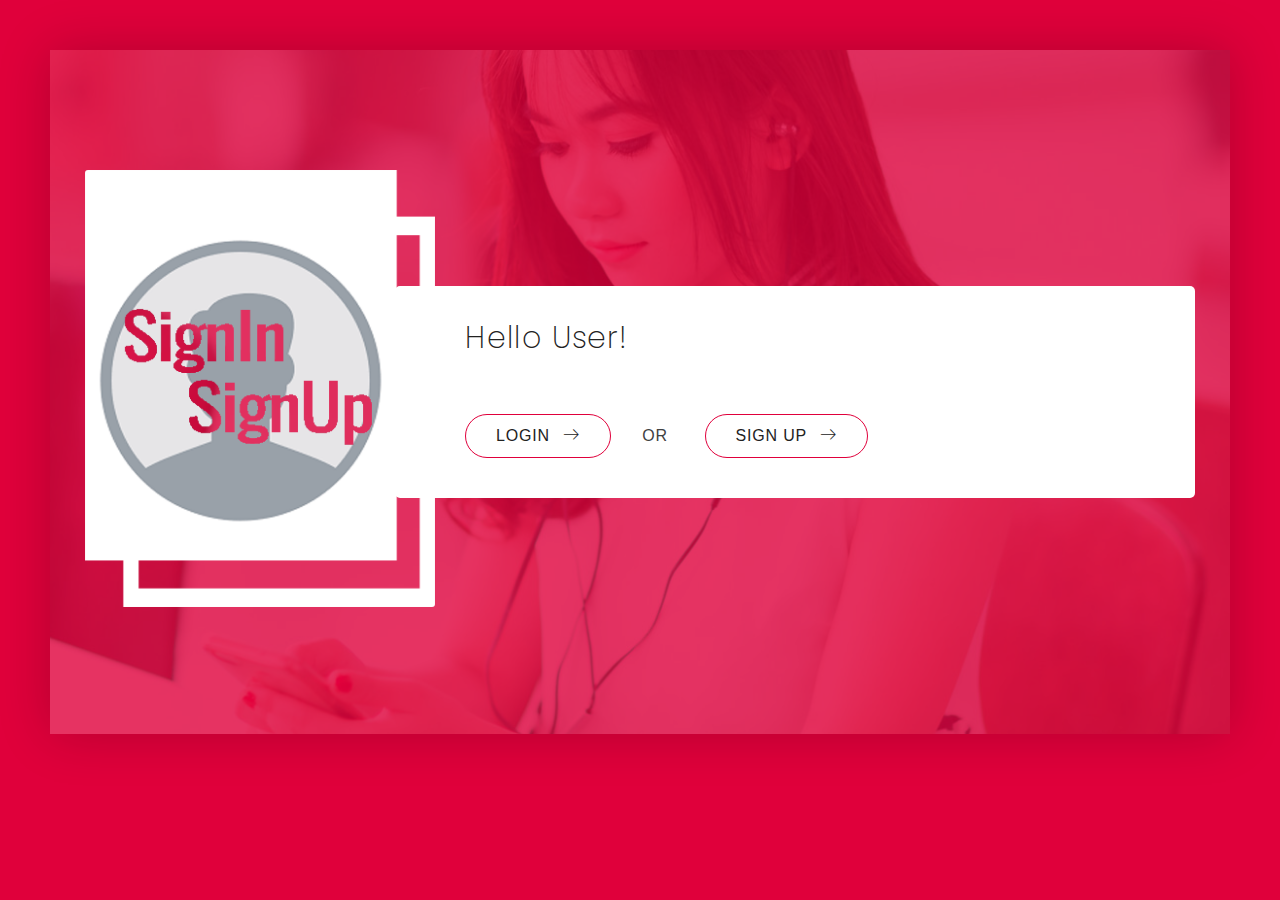
<file: loginorsignup.html>
<!DOCTYPE html>
<html lang="zxx" class="no-js">
<head>
	<!-- Mobile Specific Meta -->
	<meta name="viewport" content="width=device-width, initial-scale=1, shrink-to-fit=no">
	<!-- Favicon-->
	<link rel="shortcut icon" href="img/fav.png">
	<!-- Author Meta -->
	<meta name="author" content="CodePixar">
	<!-- Meta Description -->
	<meta name="description" content="">
	<!-- Meta Keyword -->
	<meta name="keywords" content="">
	<!-- meta character set -->
	<meta charset="UTF-8">
	<!-- Site Title -->
	<title>Loginorsignup</title>

	<link href="https://fonts.googleapis.com/css?family=Poppins:100,300,500" rel="stylesheet">
		<!--
		CSS
		============================================= -->
		<link rel="stylesheet" href="css/linearicons.css">
		<link rel="stylesheet" href="css/owl.carousel.css">
		<link rel="stylesheet" href="css/font-awesome.min.css">
		<link rel="stylesheet" href="css/nice-select.css">
		<link rel="stylesheet" href="css/magnific-popup.css">
		<link rel="stylesheet" href="css/bootstrap.css">
		<link rel="stylesheet" href="css/main.css">
	</head>
	<body class="dup-body">
		<div class="dup-body-wrap">

		<!-- Start login Area -->
		<a name="login"></a>
		<section class="section-gap studio-area">
			<div class="overlay overlay-bg"></div>
			<div class="container">
				<div class="row align-items-center">
					<div class="col-md-4 col-sm-6 text-center">
						<div class="studio-thumb">
							<img src="img/s.png" class="img-fluid" alt="">
						</div>
					</div>
					<div class="col-md-8 col-sm-6">
						<div class="studio-content">
							<h2>Hello User!</h2>
							<br><br>
							<a href="loginform.html" class="primary-btn">Login<span class="lnr lnr-arrow-right"></span></a>&nbsp;&nbsp;&nbsp;&nbsp;&nbsp;
							OR &nbsp;&nbsp;&nbsp;&nbsp;&nbsp;
							<a href="signup.html" class="primary-btn">Sign Up<span class="lnr lnr-arrow-right"></span></a>
						</div>
					</div>
				</div>
			</div>
		</section>
		</div>
		<!-- end login Area -->
		<script src="js/vendor/jquery-2.2.4.min.js"></script>
		<script src="https://cdnjs.cloudflare.com/ajax/libs/popper.js/1.11.0/umd/popper.min.js" integrity="sha384-b/U6ypiBEHpOf/4+1nzFpr53nxSS+GLCkfwBdFNTxtclqqenISfwAzpKaMNFNmj4" crossorigin="anonymous"></script>
		<script src="js/vendor/bootstrap.min.js"></script>
		<script src="js/jquery.ajaxchimp.min.js"></script>
		<script src="js/owl.carousel.min.js"></script>
		<script src="js/jquery.nice-select.min.js"></script>
		<script src="js/jquery.magnific-popup.min.js"></script>
		<script src="js/main.js"></script>
	</body>
</html>
</file>
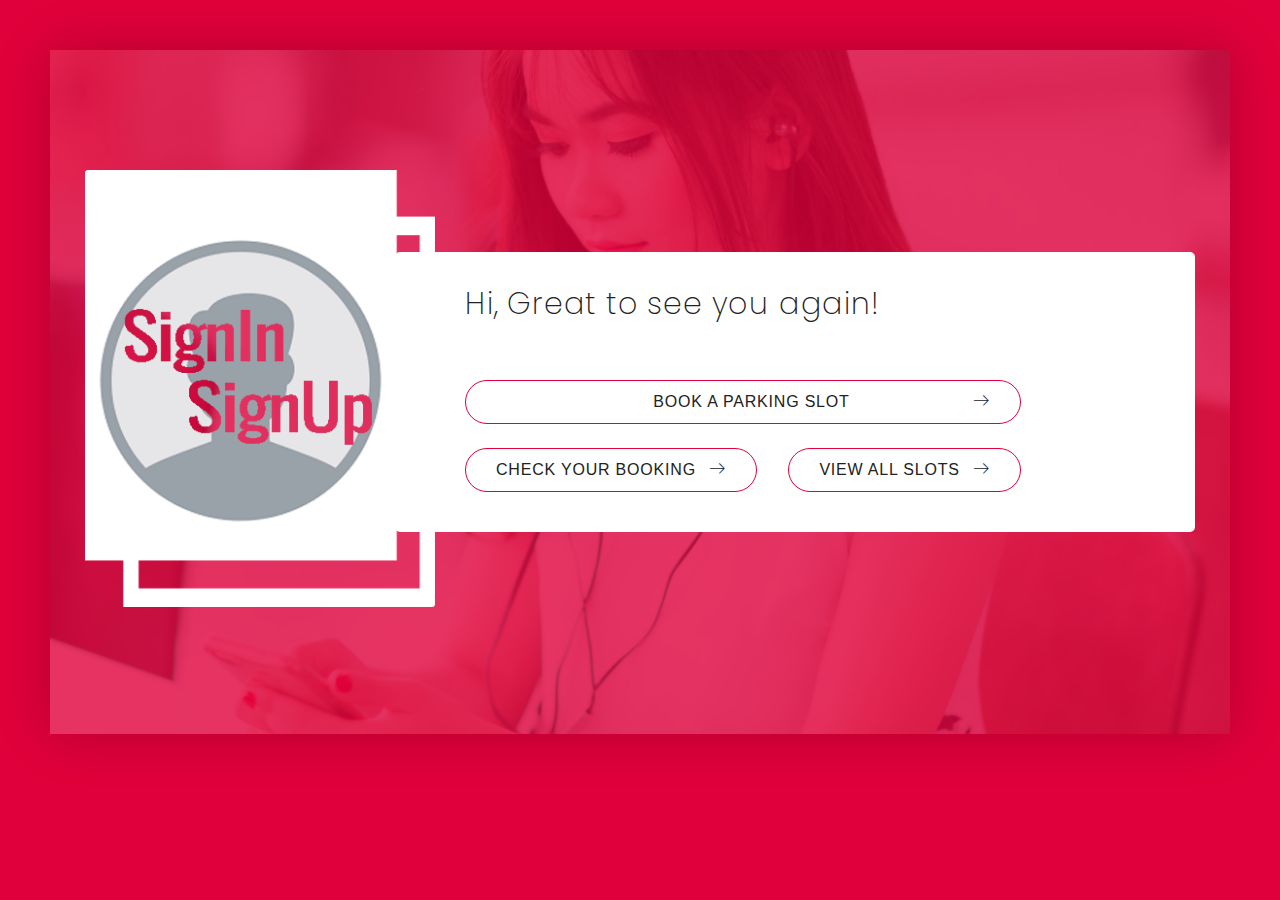
<file: mainpage.html>
<!DOCTYPE html>
<html lang="zxx" class="no-js">
<head>
	<!-- Mobile Specific Meta -->
	<meta name="viewport" content="width=device-width, initial-scale=1, shrink-to-fit=no">
	<!-- Favicon-->
	<link rel="shortcut icon" href="img/fav.png">
	<!-- Author Meta -->
	<meta name="author" content="CodePixar">
	<!-- Meta Description -->
	<meta name="description" content="">
	<!-- Meta Keyword -->
	<meta name="keywords" content="">
	<!-- meta character set -->
	<meta charset="UTF-8">
	<!-- Site Title -->
	<title>Dup</title>

	<link href="https://fonts.googleapis.com/css?family=Poppins:100,300,500" rel="stylesheet">
		<!--
		CSS
		============================================= -->
		<link rel="stylesheet" href="css/linearicons.css">
		<link rel="stylesheet" href="css/owl.carousel.css">
		<link rel="stylesheet" href="css/font-awesome.min.css">
		<link rel="stylesheet" href="css/nice-select.css">
		<link rel="stylesheet" href="css/magnific-popup.css">
		<link rel="stylesheet" href="css/bootstrap.css">
		<link rel="stylesheet" href="css/main.css">
	</head>
	<body class="dup-body">
		<div class="dup-body-wrap">
		<!-- mainpage -->
		<a name="mainpage"></a>
		<section class="section-gap studio-area">
			<div class="overlay overlay-bg"></div>
			<div class="container">
				<div class="row align-items-center">
					<div class="col-md-4 col-sm-6 text-center">
						<div class="studio-thumb">
							<img src="img/s.png" class="img-fluid" alt="">
						</div>
					</div>
					<div class="col-md-8 col-sm-6">
						<div class="studio-content">
							<h2>Hi, Great to see you again!</h2>
							<br><br>
							<a href="bookingform.html" class="primary-btn">&nbsp;&nbsp;&nbsp;&nbsp;&nbsp;&nbsp;&nbsp;&nbsp;&nbsp;&nbsp;&nbsp;&nbsp;&nbsp;&nbsp;&nbsp;&nbsp;&nbsp;&nbsp;&nbsp;&nbsp;&nbsp;&nbsp;&nbsp;&nbsp;&nbsp;&nbsp;&nbsp;&nbsp;&nbsp;&nbsp;Book a Parking Slot&nbsp;&nbsp;&nbsp;&nbsp;&nbsp;&nbsp;&nbsp;&nbsp;&nbsp;&nbsp;&nbsp;&nbsp;&nbsp;&nbsp;&nbsp;&nbsp;&nbsp;&nbsp;&nbsp;&nbsp;&nbsp;<span class="lnr lnr-arrow-right"></span></a>
							<br><br>
							<a href="userbookings.php" class="primary-btn">Check your Booking<span class="lnr lnr-arrow-right"></span></a>&nbsp;&nbsp;&nbsp;&nbsp;&nbsp;
							<a href="allbookings.php" class="primary-btn">View all Slots<span class="lnr lnr-arrow-right"></span></a>
						</div>
					</div>
				</div>
			</div>
		</section>
		<!-- End mainpage Area -->
		</div>

		<script src="js/vendor/jquery-2.2.4.min.js"></script>
		<script src="https://cdnjs.cloudflare.com/ajax/libs/popper.js/1.11.0/umd/popper.min.js" integrity="sha384-b/U6ypiBEHpOf/4+1nzFpr53nxSS+GLCkfwBdFNTxtclqqenISfwAzpKaMNFNmj4" crossorigin="anonymous"></script>
		<script src="js/vendor/bootstrap.min.js"></script>
		<script src="js/jquery.ajaxchimp.min.js"></script>
		<script src="js/owl.carousel.min.js"></script>
		<script src="js/jquery.nice-select.min.js"></script>
		<script src="js/jquery.magnific-popup.min.js"></script>
		<script src="js/main.js"></script>
	</body>
</html>
</file>
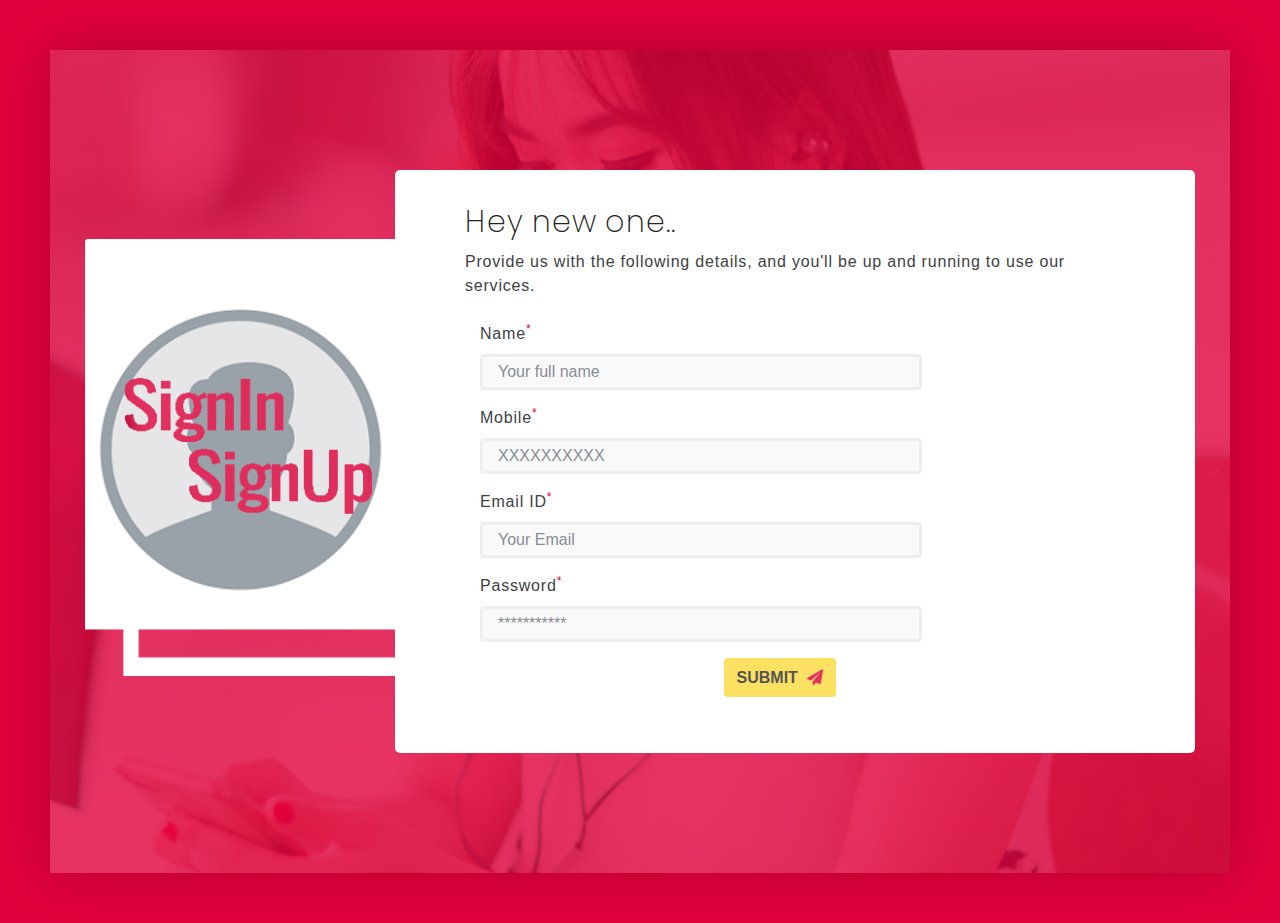
<file: signup.html>
<!DOCTYPE html>
<html lang="zxx" class="no-js">
<head>
	<!-- Mobile Specific Meta -->
	<meta name="viewport" content="width=device-width, initial-scale=1, shrink-to-fit=no">
	<!-- Favicon-->
	<link rel="shortcut icon" href="img/fav.png">
	<!-- Author Meta -->
	<meta name="author" content="CodePixar">
	<!-- Meta Description -->
	<meta name="description" content="">
	<!-- Meta Keyword -->
	<meta name="keywords" content="">
	<!-- meta character set -->
	<meta charset="UTF-8">
	<!-- Site Title -->
	<title>Dup</title>

	<link href="https://fonts.googleapis.com/css?family=Poppins:100,300,500" rel="stylesheet">
		<!--
		CSS
		============================================= -->
		<link rel="stylesheet" href="css/linearicons.css">
		<link rel="stylesheet" href="css/owl.carousel.css">
		<link rel="stylesheet" href="css/font-awesome.min.css">
		<link rel="stylesheet" href="css/nice-select.css">
		<link rel="stylesheet" href="css/magnific-popup.css">
		<link rel="stylesheet" href="css/bootstrap.css">
		<link rel="stylesheet" href="css/main.css">
	</head>
	<body class="dup-body">
		<div class="dup-body-wrap">
		<!-- signup form start-->
		<a name="signupform"></a>
						<section class="section-gap studio-area">
							<div class="overlay overlay-bg"></div>
							<div class="container">
								<div class="row align-items-center">
									<div class="col-md-4 col-sm-6 text-center">
										<div class="studio-thumb">
											<img src="img/s.png" class="img-fluid" alt="">
										</div>
									</div>
									<div class="col-md-8 col-sm-6">
										<div class="studio-content">
											<h2>Hey new one..</h2>
											Provide us with the following details, and you'll be up and running to use our services.
											<br><br>
												<form class="form-horizontal" data-toggle="validator" action="user1.php" role="form" method="post" name="f">
									              <div class="form-group">
									                <label for="name" class="col-sm-2 control-label">Name<sup>*</sup></label>
									                <div class="col-sm-9">
									                  <input type="text" class="form-control" id="uid" name="name" placeholder="Your full name" value="" required>
									                  <div class="help-block with-errors pull-right"></div>
									                  <span class="form-control-feedback" aria-hidden="true"></span>
									                </div>
									              </div>
									              <div class="form-group">
									                <label for="mobile" class="col-sm-2 control-label">Mobile<sup>*</sup></label>
									                <div class="col-sm-9">
									                  <input type="tel" class="form-control" id="mobile" name="mobile" placeholder="XXXXXXXXXX" value="" required>
									                  <div class="help-block with-errors pull-right"></div>
									                  <span class="form-control-feedback" aria-hidden="true"></span>
									                </div>
									              </div>
									              <div class="form-group">
									                <label for="uemail" class="col-sm-2 control-label">Email ID<sup>*</sup></label>
									                <div class="col-sm-9">
									                  <input type="email" class="form-control" id="uemail" name="uemail" placeholder="Your Email" value="" required>
									                  <div class="help-block with-errors pull-right"></div>
									                  <span class="form-control-feedback" aria-hidden="true"></span>
									                </div>
									              </div>
									              <div class="form-group">
									                <label for="pass" class="col-sm-2 control-label">Password<sup>*</sup></label>
									                <div class="col-sm-9">
									                  <input type="Password" class="form-control" id="pass" name="pass" placeholder="***********" value="" required>
									                  <div class="help-block with-errors pull-right"></div>
									                  <span class="form-control-feedback" aria-hidden="true"></span>
									                </div>
									              </div>
													<div class="form-group">
										                <div class="col-sm-12" style="text-align:center; margin-top:1em;">
										                  <button type="submit" id="submit" name="sub" class="btn btn-yellow">Submit<i class="fa fa-paper-plane" aria-hidden="true" style="padding-left:0.6em;"></i></button>
										                </div>
										              </div>
									            </form>
										</div>
									</div>
								</div>
							</div>
						</section>
		<!-- signup form end-->
		</div>

		<script src="js/vendor/jquery-2.2.4.min.js"></script>
		<script src="https://cdnjs.cloudflare.com/ajax/libs/popper.js/1.11.0/umd/popper.min.js" integrity="sha384-b/U6ypiBEHpOf/4+1nzFpr53nxSS+GLCkfwBdFNTxtclqqenISfwAzpKaMNFNmj4" crossorigin="anonymous"></script>
		<script src="js/vendor/bootstrap.min.js"></script>
		<script src="js/jquery.ajaxchimp.min.js"></script>
		<script src="js/owl.carousel.min.js"></script>
		<script src="js/jquery.nice-select.min.js"></script>
		<script src="js/jquery.magnific-popup.min.js"></script>
		<script src="js/main.js"></script>
	</body>
</html>
</file>
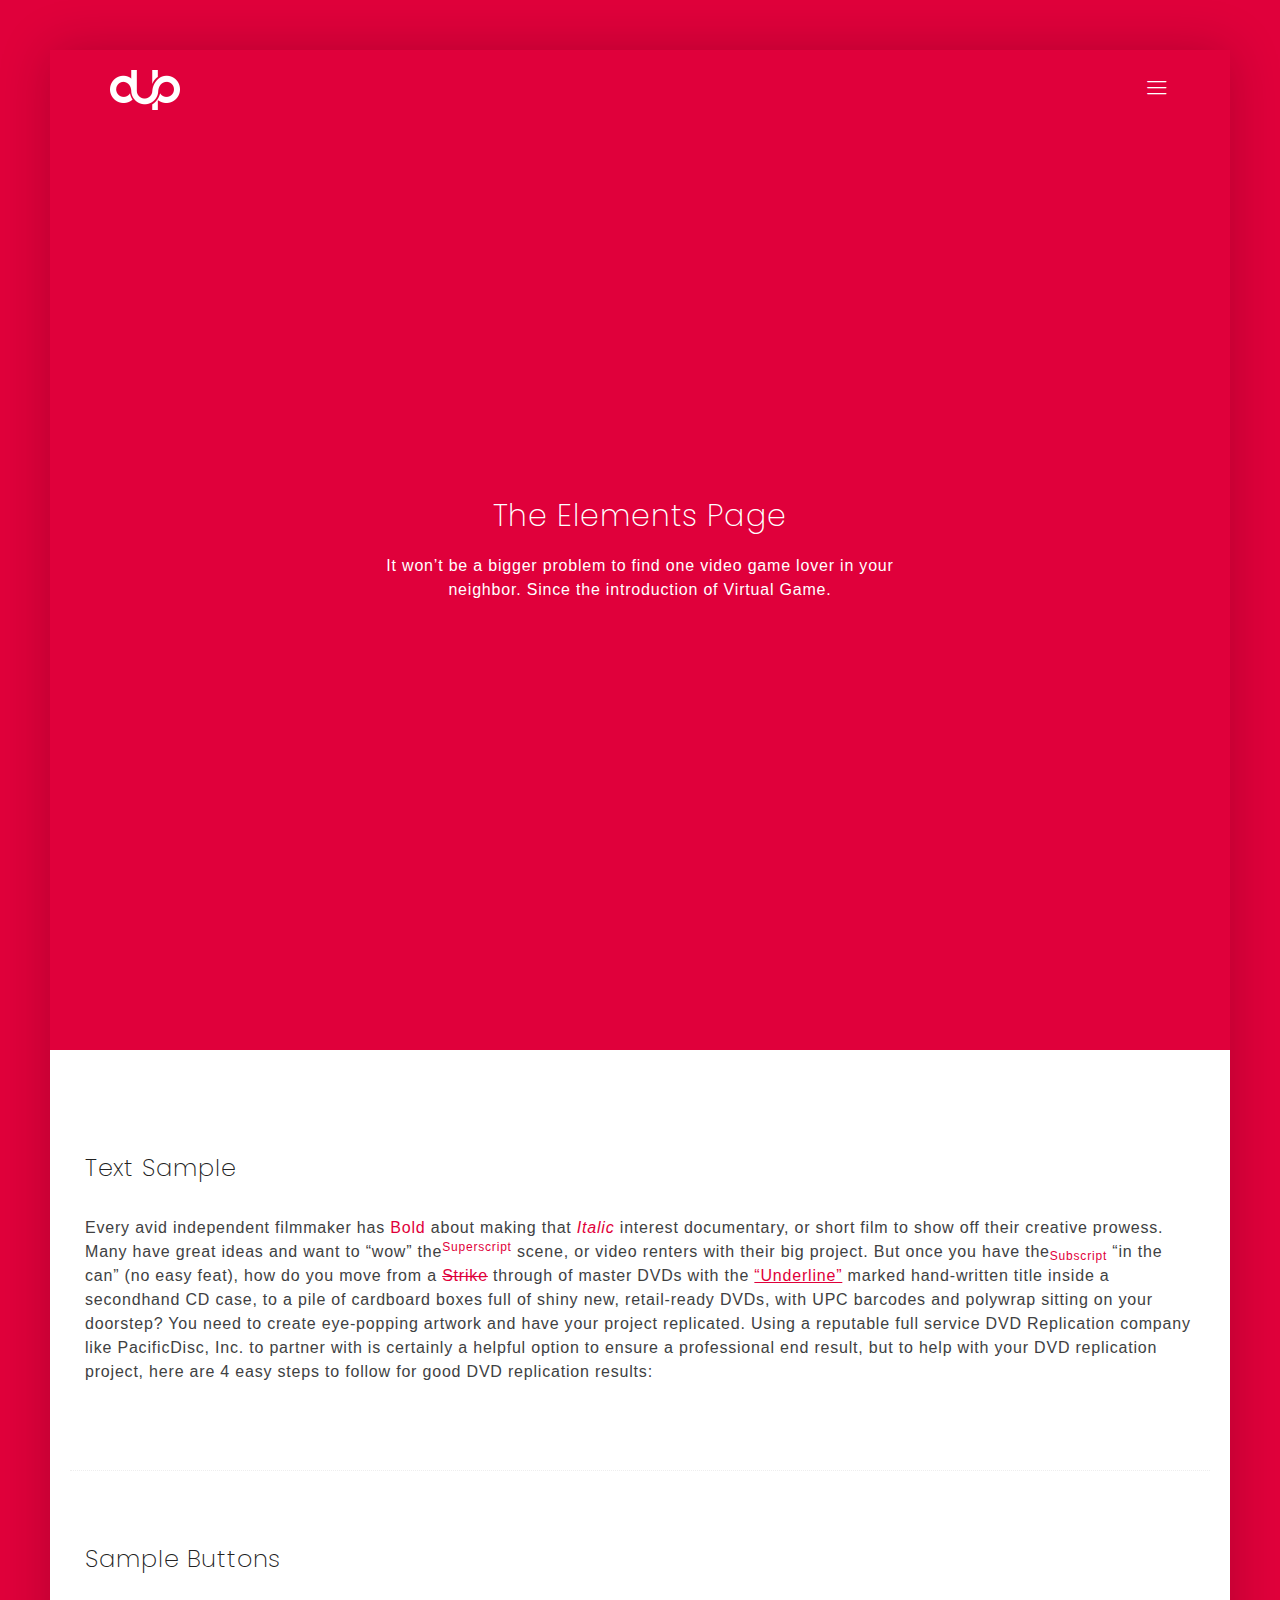
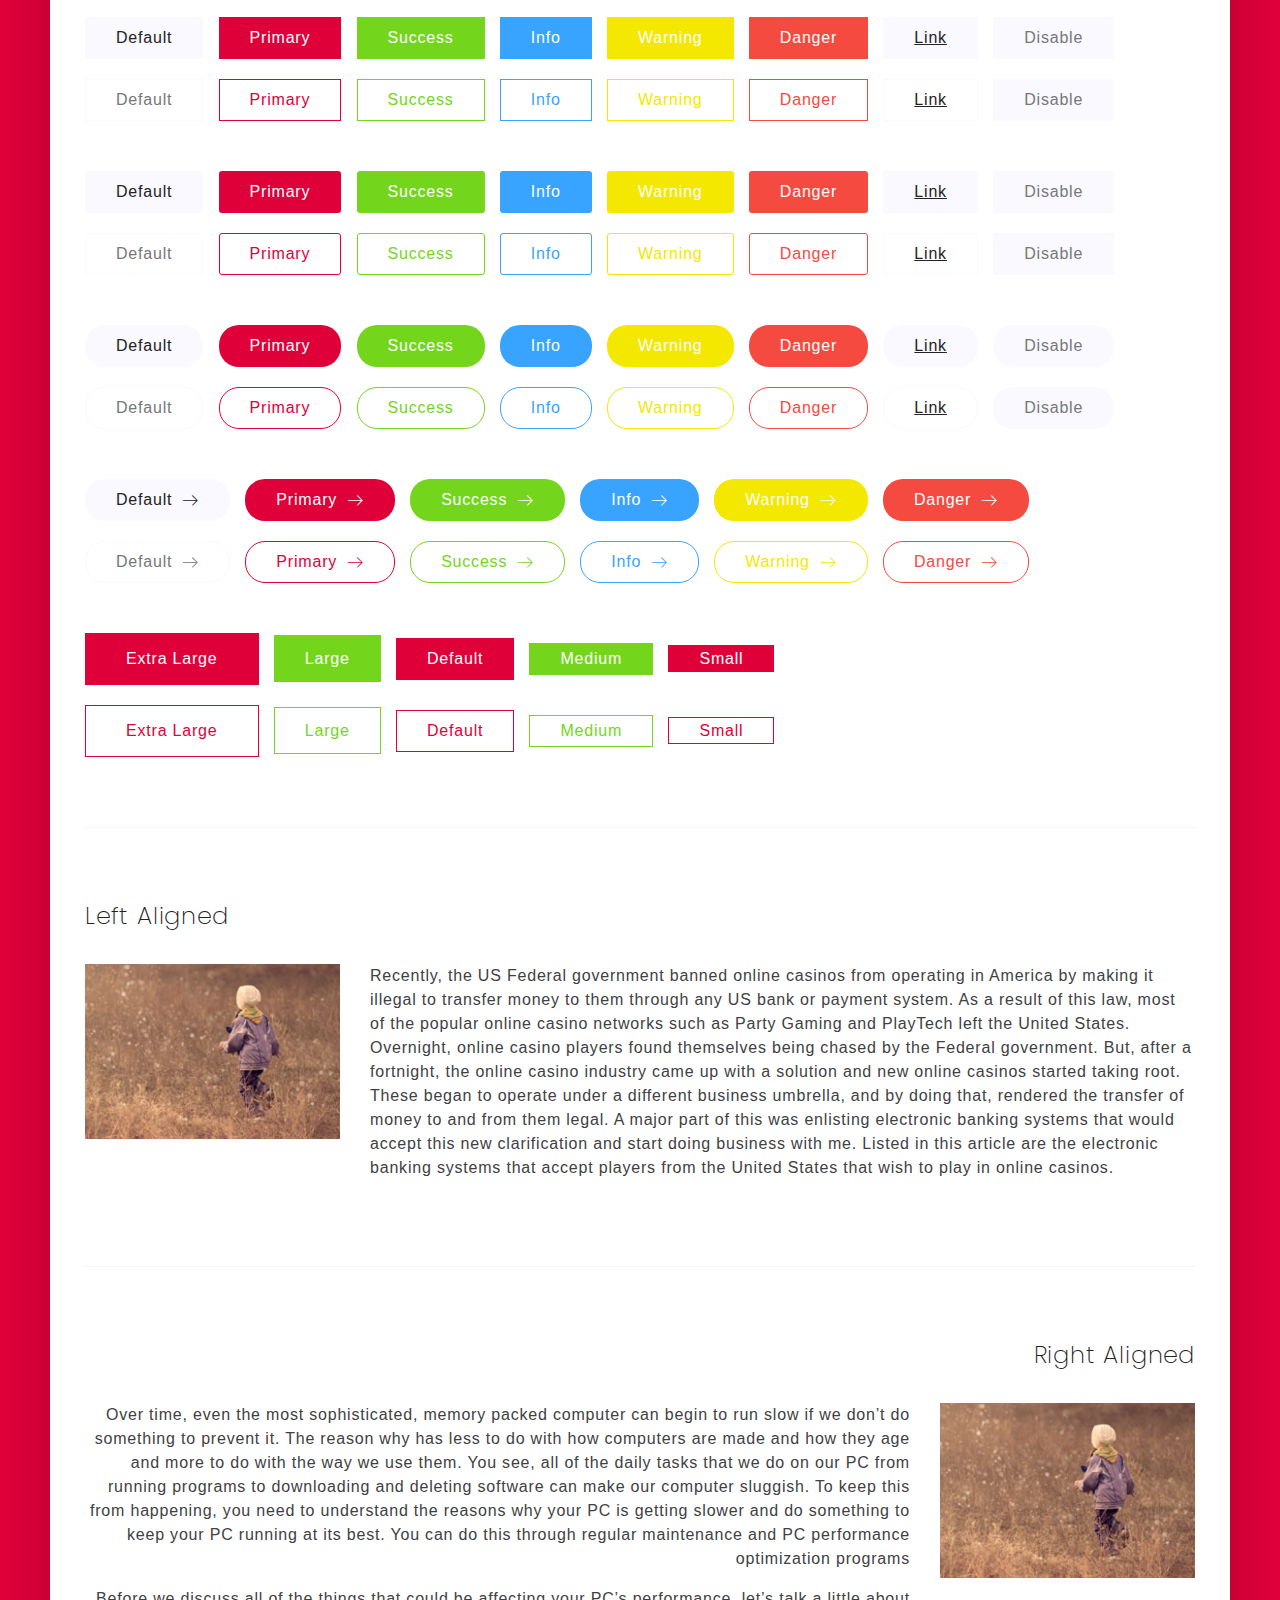
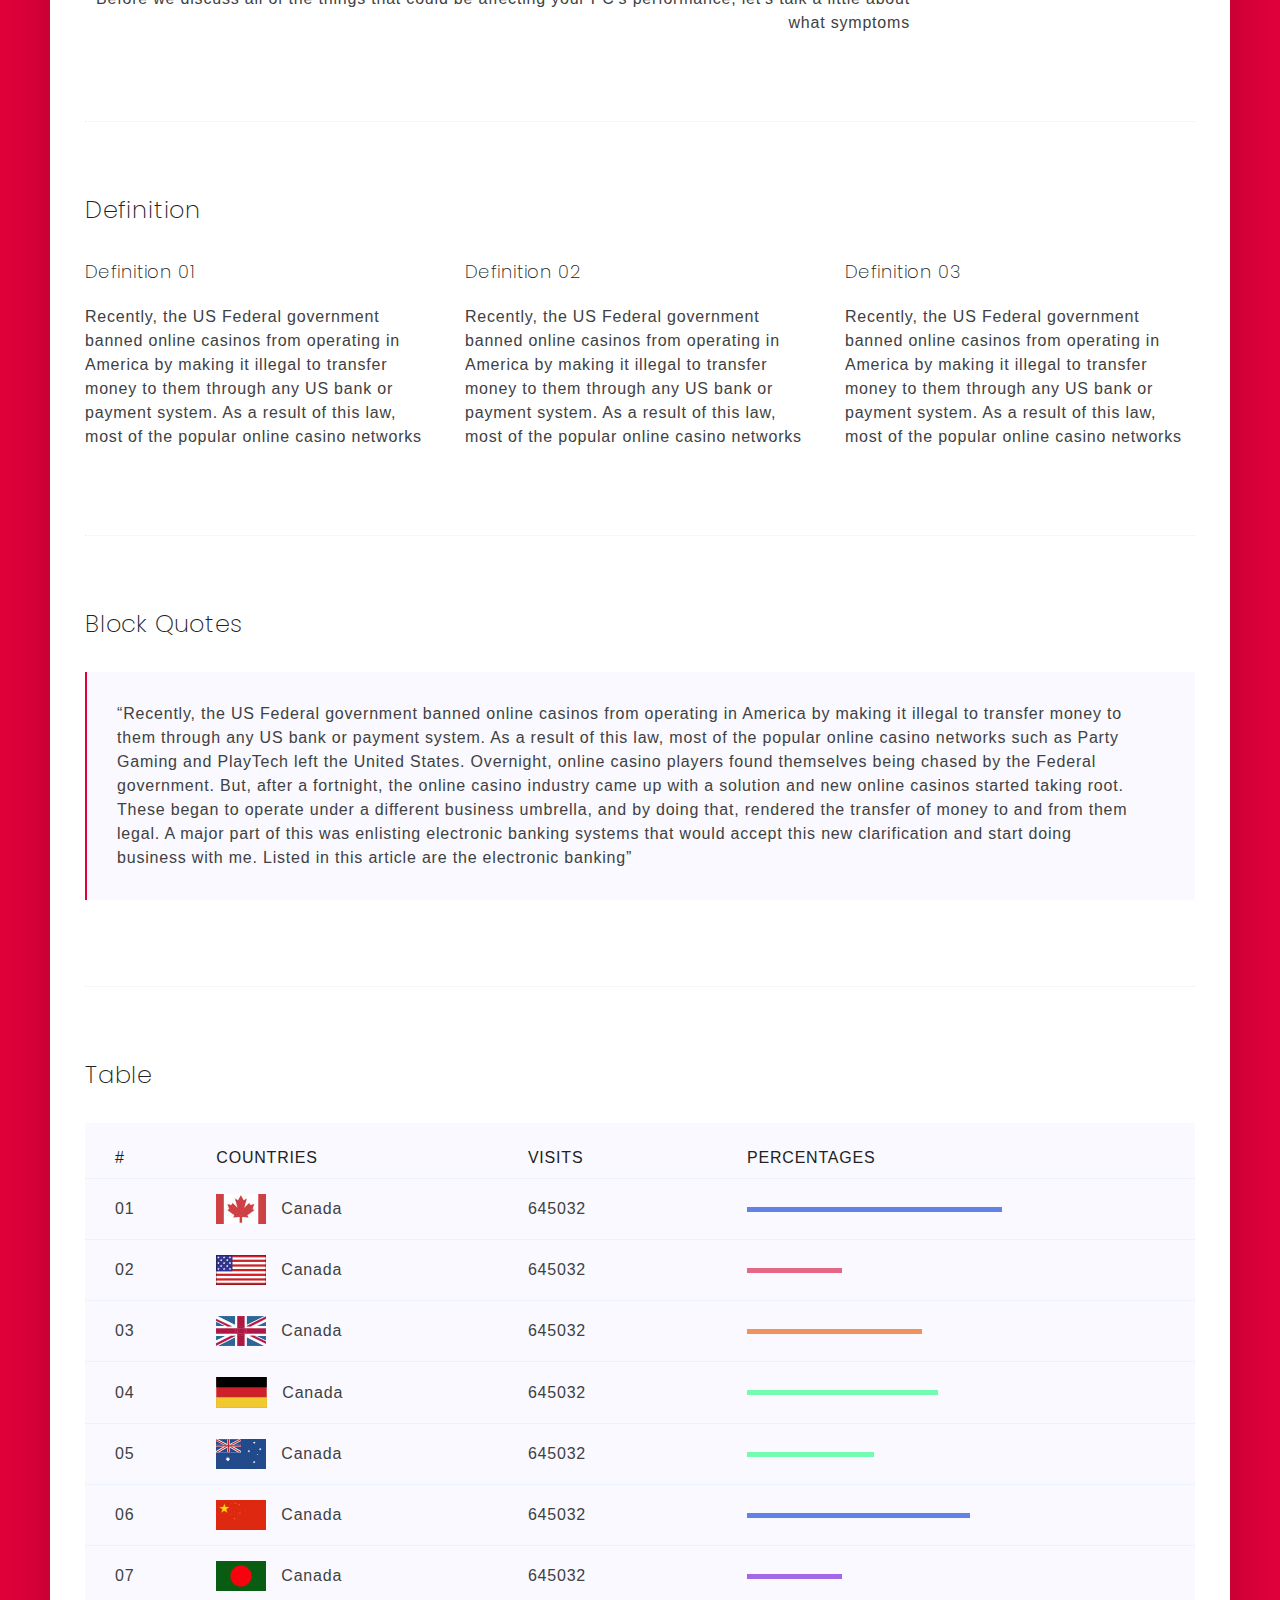
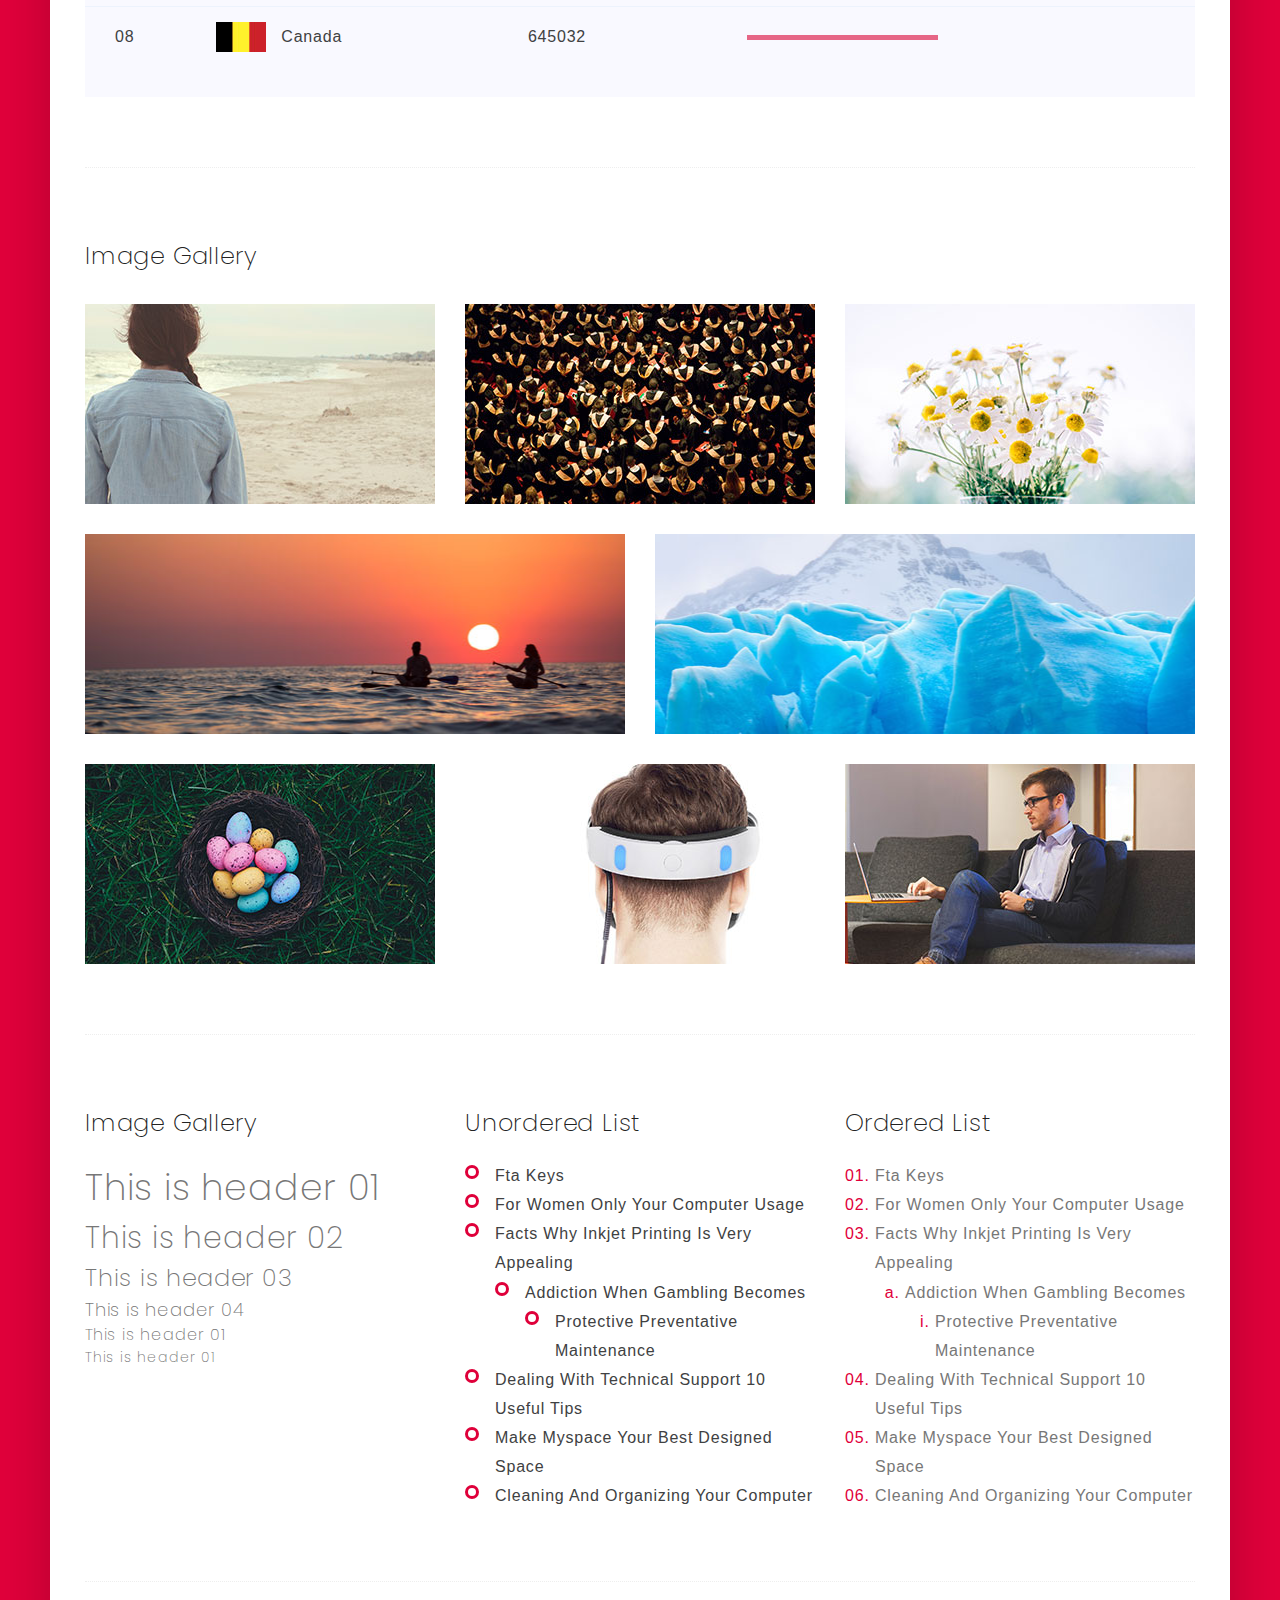
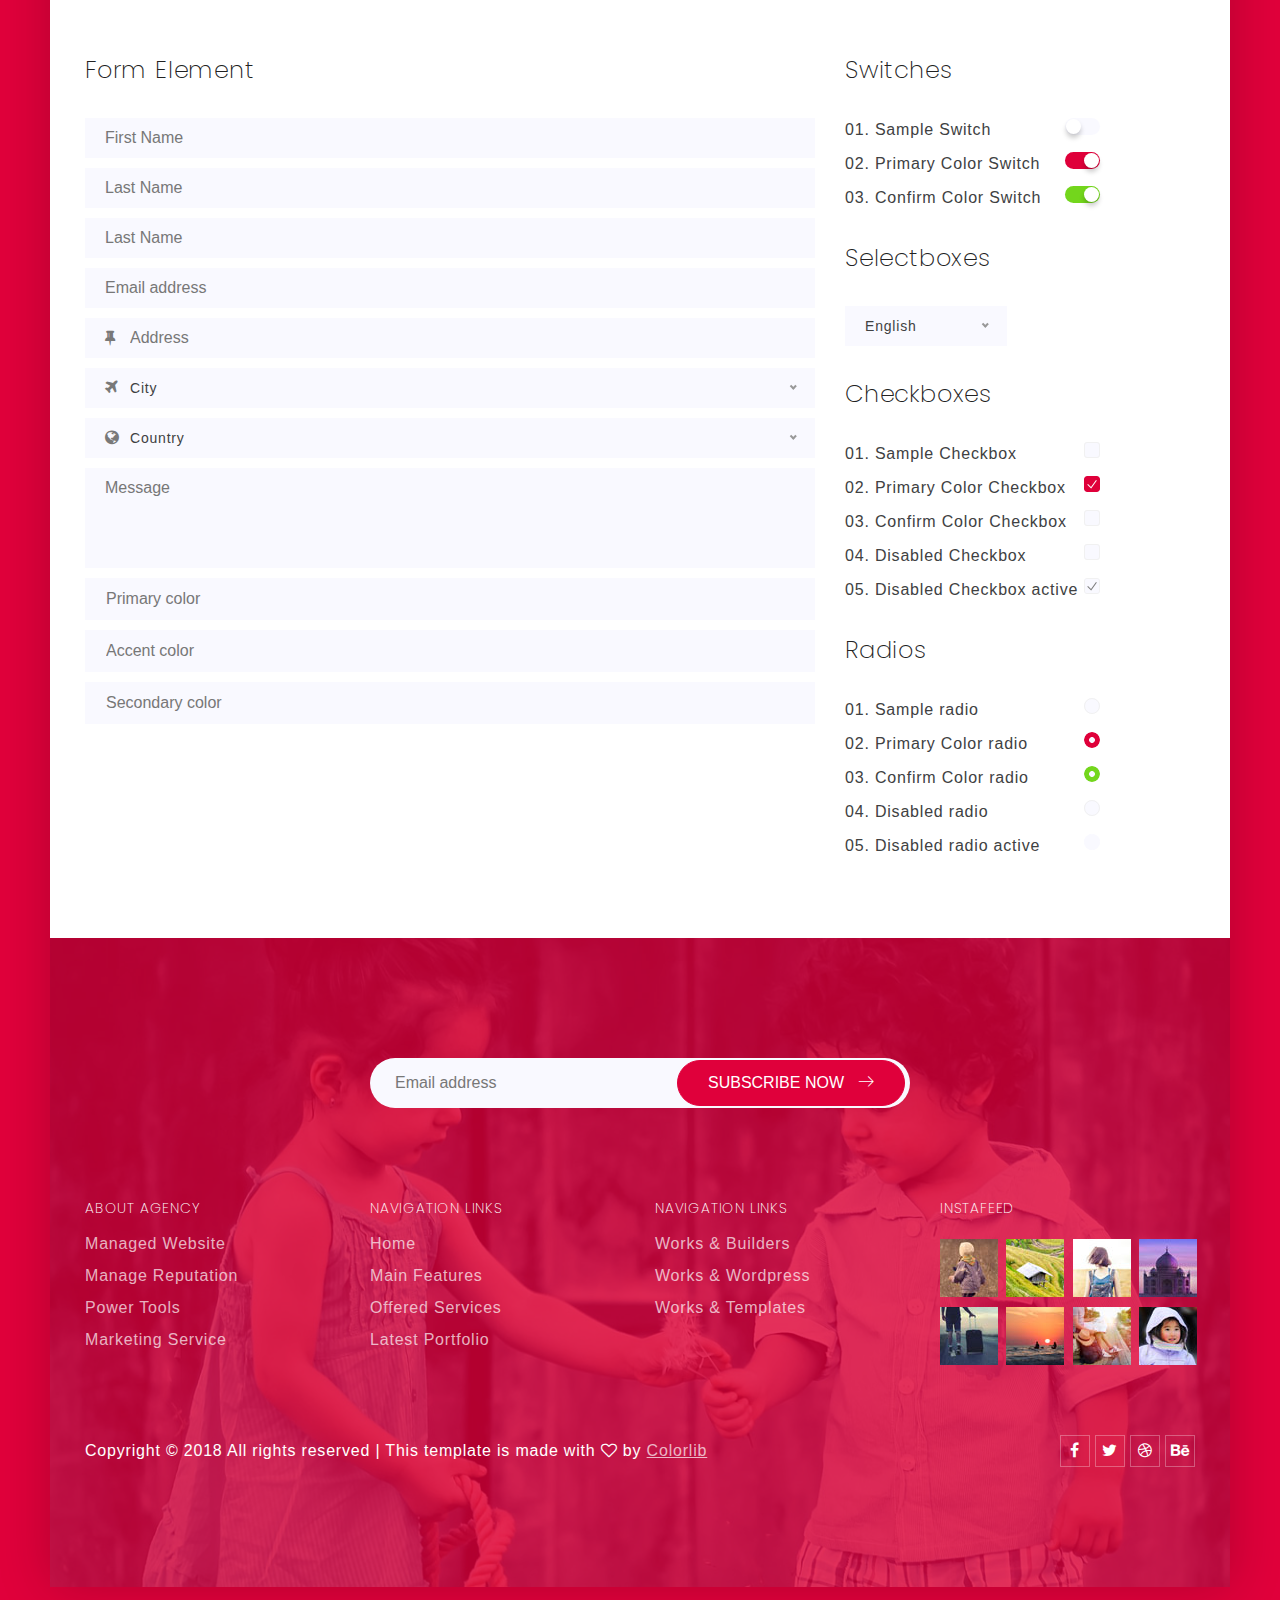
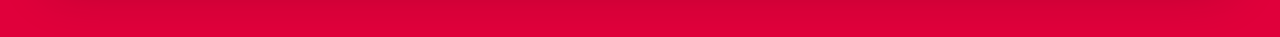
<file: userbookings.html>
<!DOCTYPE html>
<html lang="zxx" class="no-js">
<head>
	<!-- Mobile Specific Meta -->
	<meta name="viewport" content="width=device-width, initial-scale=1, shrink-to-fit=no">
	<!-- Favicon-->
	<link rel="shortcut icon" href="img/fav.png">
	<!-- Author Meta -->
	<meta name="author" content="CodePixar">
	<!-- Meta Description -->
	<meta name="description" content="">
	<!-- Meta Keyword -->
	<meta name="keywords" content="">
	<!-- meta character set -->
	<meta charset="UTF-8">
	<!-- Site Title -->
	<title>Dup</title>

	<link href="https://fonts.googleapis.com/css?family=Poppins:100,300,500" rel="stylesheet">
		<!--
		CSS
		============================================= -->
		<link rel="stylesheet" href="css/linearicons.css">
		<link rel="stylesheet" href="css/owl.carousel.css">
		<link rel="stylesheet" href="css/font-awesome.min.css">
		<link rel="stylesheet" href="css/nice-select.css">
		<link rel="stylesheet" href="css/magnific-popup.css">
		<link rel="stylesheet" href="css/bootstrap.css">
		<link rel="stylesheet" href="css/main.css">
	</head>
	<body class="dup-body">
		<div class="dup-body-wrap">
			<!-- Start Header Area -->
			<header class="default-header">
				<div class="header-wrap">
					<div class="header-top d-flex justify-content-between align-items-center">
						<div class="logo">
							<a href="index.html"><img src="img/logo2.png" alt=""></a>
						</div>
						<div class="main-menubar white-menubar d-flex align-items-center">
							<nav class="hide">
								<a href="index.html">Home</a>
								<a href="generic.html">Generic</a>
								<a href="elements.html">Elements</a>
							</nav>
							<div class="menu-bar"><span class="lnr lnr-menu"></span></div>
						</div>
					</div>
				</div>
			</header>
		<!-- End Header Area -->
		<!-- Start Banner Area -->
		<section class="generic-banner element-banner relative">
			<div class="container">
				<div class="row height align-items-center justify-content-center">
					<div class="col-lg-10">
						<div class="banner-content text-center">
							<h2 class="text-white">The Elements Page</h2>
							<p class="text-white">It won’t be a bigger problem to find one video game lover in your <br> neighbor. Since the introduction of Virtual Game.</p>
						</div>
					</div>
				</div>
			</div>
		</section>
		<!-- End Banner Area -->
		<!-- Start Sample Area -->
		<section class="sample-text-area">
			<div class="container">
				<h3 class="text-heading">Text Sample</h3>
				<p class="sample-text">
					Every avid independent filmmaker has <b>Bold</b> about making that <i>Italic</i> interest documentary, or short film to show off their creative prowess. Many have great ideas and want to “wow” the<sup>Superscript</sup> scene, or video renters with their big project.  But once you have the<sub>Subscript</sub> “in the can” (no easy feat), how do you move from a <del>Strike</del> through of master DVDs with the <u>“Underline”</u> marked hand-written title inside a secondhand CD case, to a pile of cardboard boxes full of shiny new, retail-ready DVDs, with UPC barcodes and polywrap sitting on your doorstep?  You need to create eye-popping artwork and have your project replicated. Using a reputable full service DVD Replication company like PacificDisc, Inc. to partner with is certainly a helpful option to ensure a professional end result, but to help with your DVD replication project, here are 4 easy steps to follow for good DVD replication results:
				</p>
			</div>
		</section>
		<!-- End Sample Area -->
		<!-- Start Button -->
		<section class="button-area">
			<div class="container border-top-generic">
				<h3 class="text-heading">Sample Buttons</h3>
				<div class="button-group-area">
					<a href="#" class="genric-btn default">Default</a>
					<a href="#" class="genric-btn primary">Primary</a>
					<a href="#" class="genric-btn success">Success</a>
					<a href="#" class="genric-btn info">Info</a>
					<a href="#" class="genric-btn warning">Warning</a>
					<a href="#" class="genric-btn danger">Danger</a>
					<a href="#" class="genric-btn link">Link</a>
					<a href="#" class="genric-btn disable">Disable</a>
				</div>
				<div class="button-group-area mt-10">
					<a href="#" class="genric-btn default-border">Default</a>
					<a href="#" class="genric-btn primary-border">Primary</a>
					<a href="#" class="genric-btn success-border">Success</a>
					<a href="#" class="genric-btn info-border">Info</a>
					<a href="#" class="genric-btn warning-border">Warning</a>
					<a href="#" class="genric-btn danger-border">Danger</a>
					<a href="#" class="genric-btn link-border">Link</a>
					<a href="#" class="genric-btn disable">Disable</a>
				</div>
				<div class="button-group-area mt-40">
					<a href="#" class="genric-btn default radius">Default</a>
					<a href="#" class="genric-btn primary radius">Primary</a>
					<a href="#" class="genric-btn success radius">Success</a>
					<a href="#" class="genric-btn info radius">Info</a>
					<a href="#" class="genric-btn warning radius">Warning</a>
					<a href="#" class="genric-btn danger radius">Danger</a>
					<a href="#" class="genric-btn link radius">Link</a>
					<a href="#" class="genric-btn disable radius">Disable</a>
				</div>
				<div class="button-group-area mt-10">
					<a href="#" class="genric-btn default-border radius">Default</a>
					<a href="#" class="genric-btn primary-border radius">Primary</a>
					<a href="#" class="genric-btn success-border radius">Success</a>
					<a href="#" class="genric-btn info-border radius">Info</a>
					<a href="#" class="genric-btn warning-border radius">Warning</a>
					<a href="#" class="genric-btn danger-border radius">Danger</a>
					<a href="#" class="genric-btn link-border radius">Link</a>
					<a href="#" class="genric-btn disable radius">Disable</a>
				</div>
				<div class="button-group-area mt-40">
					<a href="#" class="genric-btn default circle">Default</a>
					<a href="#" class="genric-btn primary circle">Primary</a>
					<a href="#" class="genric-btn success circle">Success</a>
					<a href="#" class="genric-btn info circle">Info</a>
					<a href="#" class="genric-btn warning circle">Warning</a>
					<a href="#" class="genric-btn danger circle">Danger</a>
					<a href="#" class="genric-btn link circle">Link</a>
					<a href="#" class="genric-btn disable circle">Disable</a>
				</div>
				<div class="button-group-area mt-10">
					<a href="#" class="genric-btn default-border circle">Default</a>
					<a href="#" class="genric-btn primary-border circle">Primary</a>
					<a href="#" class="genric-btn success-border circle">Success</a>
					<a href="#" class="genric-btn info-border circle">Info</a>
					<a href="#" class="genric-btn warning-border circle">Warning</a>
					<a href="#" class="genric-btn danger-border circle">Danger</a>
					<a href="#" class="genric-btn link-border circle">Link</a>
					<a href="#" class="genric-btn disable circle">Disable</a>
				</div>
				<div class="button-group-area mt-40">
					<a href="#" class="genric-btn default circle arrow">Default<span class="lnr lnr-arrow-right"></span></a>
					<a href="#" class="genric-btn primary circle arrow">Primary<span class="lnr lnr-arrow-right"></span></a>
					<a href="#" class="genric-btn success circle arrow">Success<span class="lnr lnr-arrow-right"></span></a>
					<a href="#" class="genric-btn info circle arrow">Info<span class="lnr lnr-arrow-right"></span></a>
					<a href="#" class="genric-btn warning circle arrow">Warning<span class="lnr lnr-arrow-right"></span></a>
					<a href="#" class="genric-btn danger circle arrow">Danger<span class="lnr lnr-arrow-right"></span></a>
				</div>
				<div class="button-group-area mt-10">
					<a href="#" class="genric-btn default-border circle arrow">Default<span class="lnr lnr-arrow-right"></span></a>
					<a href="#" class="genric-btn primary-border circle arrow">Primary<span class="lnr lnr-arrow-right"></span></a>
					<a href="#" class="genric-btn success-border circle arrow">Success<span class="lnr lnr-arrow-right"></span></a>
					<a href="#" class="genric-btn info-border circle arrow">Info<span class="lnr lnr-arrow-right"></span></a>
					<a href="#" class="genric-btn warning-border circle arrow">Warning<span class="lnr lnr-arrow-right"></span></a>
					<a href="#" class="genric-btn danger-border circle arrow">Danger<span class="lnr lnr-arrow-right"></span></a>
				</div>
				<div class="button-group-area mt-40">
					<a href="#" class="genric-btn primary e-large">Extra Large</a>
					<a href="#" class="genric-btn success large">Large</a>
					<a href="#" class="genric-btn primary">Default</a>
					<a href="#" class="genric-btn success medium">Medium</a>
					<a href="#" class="genric-btn primary small">Small</a>
				</div>
				<div class="button-group-area mt-10">
					<a href="#" class="genric-btn primary-border e-large">Extra Large</a>
					<a href="#" class="genric-btn success-border large">Large</a>
					<a href="#" class="genric-btn primary-border">Default</a>
					<a href="#" class="genric-btn success-border medium">Medium</a>
					<a href="#" class="genric-btn primary-border small">Small</a>
				</div>
			</div>
		</section>
		<!-- End Button -->
		<!-- Start Align Area -->
		<div class="white-bg">
			<div class="container">
				<div class="section-top-border">
					<h3 class="mb-30">Left Aligned</h3>
					<div class="row">
						<div class="col-md-3">
							<img src="img/d.jpg" alt="" class="img-fluid">
						</div>
						<div class="col-md-9 mt-sm-20">
							<p>Recently, the US Federal government banned online casinos from operating in America by making it illegal to transfer money to them through any US bank or payment system. As a result of this law, most of the popular online casino networks such as Party Gaming and PlayTech left the United States. Overnight, online casino players found themselves being chased by the Federal government. But, after a fortnight, the online casino industry came up with a solution and new online casinos started taking root. These began to operate under a different business umbrella, and by doing that, rendered the transfer of money to and from them legal. A major part of this was enlisting electronic banking systems that would accept this new clarification and start doing business with me. Listed in this article are the electronic banking systems that accept players from the United States that wish to play in online casinos.</p>
						</div>
					</div>
				</div>
				<div class="section-top-border text-right">
					<h3 class="mb-30">Right Aligned</h3>
					<div class="row">
						<div class="col-md-9">
							<p class="text-right">Over time, even the most sophisticated, memory packed computer can begin to run slow if we don’t do something to prevent it. The reason why has less to do with how computers are made and how they age and more to do with the way we use them. You see, all of the daily tasks that we do on our PC from running programs to downloading and deleting software can make our computer sluggish. To keep this from happening, you need to understand the reasons why your PC is getting slower and do something to keep your PC running at its best. You can do this through regular maintenance and PC performance optimization programs</p>
							<p class="text-right">Before we discuss all of the things that could be affecting your PC’s performance, let’s talk a little about what symptoms</p>
						</div>
						<div class="col-md-3">
							<img src="img/d.jpg" alt="" class="img-fluid">
						</div>
					</div>
				</div>
				<div class="section-top-border">
					<h3 class="mb-30">Definition</h3>
					<div class="row">
						<div class="col-md-4">
							<div class="single-defination">
								<h4 class="mb-20">Definition 01</h4>
								<p>Recently, the US Federal government banned online casinos from operating in America by making it illegal to transfer money to them through any US bank or payment system. As a result of this law, most of the popular online casino networks</p>
							</div>
						</div>
						<div class="col-md-4">
							<div class="single-defination">
								<h4 class="mb-20">Definition 02</h4>
								<p>Recently, the US Federal government banned online casinos from operating in America by making it illegal to transfer money to them through any US bank or payment system. As a result of this law, most of the popular online casino networks</p>
							</div>
						</div>
						<div class="col-md-4">
							<div class="single-defination">
								<h4 class="mb-20">Definition 03</h4>
								<p>Recently, the US Federal government banned online casinos from operating in America by making it illegal to transfer money to them through any US bank or payment system. As a result of this law, most of the popular online casino networks</p>
							</div>
						</div>
					</div>
				</div>
				<div class="section-top-border">
					<h3 class="mb-30">Block Quotes</h3>
					<div class="row">
						<div class="col-lg-12">
							<blockquote class="generic-blockquote">
								“Recently, the US Federal government banned online casinos from operating in America by making it illegal to transfer money to them through any US bank or payment system. As a result of this law, most of the popular online casino networks such as Party Gaming and PlayTech left the United States. Overnight, online casino players found themselves being chased by the Federal government. But, after a fortnight, the online casino industry came up with a solution and new online casinos started taking root. These began to operate under a different business umbrella, and by doing that, rendered the transfer of money to and from them legal. A major part of this was enlisting electronic banking systems that would accept this new clarification and start doing business with me. Listed in this article are the electronic banking”
							</blockquote>
						</div>
					</div>
				</div>
				<div class="section-top-border">
					<h3 class="mb-30">Table</h3>
					<div class="progress-table-wrap">
						<div class="progress-table">
							<div class="table-head">
								<div class="serial">#</div>
								<div class="country">Countries</div>
								<div class="visit">Visits</div>
								<div class="percentage">Percentages</div>
							</div>
							<div class="table-row">
								<div class="serial">01</div>
								<div class="country"> <img src="img/f1.jpg" alt="flag">Canada</div>
								<div class="visit">645032</div>
								<div class="percentage">
									<div class="progress">
										<div class="progress-bar color-1" role="progressbar" style="width: 80%" aria-valuenow="80" aria-valuemin="0" aria-valuemax="100"></div>
									</div>
								</div>
							</div>
							<div class="table-row">
								<div class="serial">02</div>
								<div class="country"> <img src="img/f2.jpg" alt="flag">Canada</div>
								<div class="visit">645032</div>
								<div class="percentage">
									<div class="progress">
										<div class="progress-bar color-2" role="progressbar" style="width: 30%" aria-valuenow="30" aria-valuemin="0" aria-valuemax="100"></div>
									</div>
								</div>
							</div>
							<div class="table-row">
								<div class="serial">03</div>
								<div class="country"> <img src="img/f3.jpg" alt="flag">Canada</div>
								<div class="visit">645032</div>
								<div class="percentage">
									<div class="progress">
										<div class="progress-bar color-3" role="progressbar" style="width: 55%" aria-valuenow="55" aria-valuemin="0" aria-valuemax="100"></div>
									</div>
								</div>
							</div>
							<div class="table-row">
								<div class="serial">04</div>
								<div class="country"> <img src="img/f4.jpg" alt="flag">Canada</div>
								<div class="visit">645032</div>
								<div class="percentage">
									<div class="progress">
										<div class="progress-bar color-4" role="progressbar" style="width: 60%" aria-valuenow="60" aria-valuemin="0" aria-valuemax="100"></div>
									</div>
								</div>
							</div>
							<div class="table-row">
								<div class="serial">05</div>
								<div class="country"> <img src="img/f5.jpg" alt="flag">Canada</div>
								<div class="visit">645032</div>
								<div class="percentage">
									<div class="progress">
										<div class="progress-bar color-5" role="progressbar" style="width: 40%" aria-valuenow="40" aria-valuemin="0" aria-valuemax="100"></div>
									</div>
								</div>
							</div>
							<div class="table-row">
								<div class="serial">06</div>
								<div class="country"> <img src="img/f6.jpg" alt="flag">Canada</div>
								<div class="visit">645032</div>
								<div class="percentage">
									<div class="progress">
										<div class="progress-bar color-6" role="progressbar" style="width: 70%" aria-valuenow="70" aria-valuemin="0" aria-valuemax="100"></div>
									</div>
								</div>
							</div>
							<div class="table-row">
								<div class="serial">07</div>
								<div class="country"> <img src="img/f7.jpg" alt="flag">Canada</div>
								<div class="visit">645032</div>
								<div class="percentage">
									<div class="progress">
										<div class="progress-bar color-7" role="progressbar" style="width: 30%" aria-valuenow="30" aria-valuemin="0" aria-valuemax="100"></div>
									</div>
								</div>
							</div>
							<div class="table-row">
								<div class="serial">08</div>
								<div class="country"> <img src="img/f8.jpg" alt="flag">Canada</div>
								<div class="visit">645032</div>
								<div class="percentage">
									<div class="progress">
										<div class="progress-bar color-8" role="progressbar" style="width: 60%" aria-valuenow="60" aria-valuemin="0" aria-valuemax="100"></div>
									</div>
								</div>
							</div>
						</div>
					</div>
				</div>
				<div class="section-top-border">
					<h3>Image Gallery</h3>
					<div class="row gallery-item">
						<div class="col-md-4">
							<a href="img/g1.jpg" class="img-pop-up"><div class="single-gallery-image" style="background: url(img/g1.jpg);"></div></a>
						</div>
						<div class="col-md-4">
							<a href="img/g2.jpg" class="img-pop-up"><div class="single-gallery-image" style="background: url(img/g2.jpg);"></div></a>
						</div>
						<div class="col-md-4">
							<a href="img/g3.jpg" class="img-pop-up"><div class="single-gallery-image" style="background: url(img/g3.jpg);"></div></a>
						</div>
						<div class="col-md-6">
							<a href="img/g4.jpg" class="img-pop-up"><div class="single-gallery-image" style="background: url(img/g4.jpg);"></div></a>
						</div>
						<div class="col-md-6">
							<a href="img/g5.jpg" class="img-pop-up"><div class="single-gallery-image" style="background: url(img/g5.jpg);"></div></a>
						</div>
						<div class="col-md-4">
							<a href="img/g6.jpg" class="img-pop-up"><div class="single-gallery-image" style="background: url(img/g6.jpg);"></div></a>
						</div>
						<div class="col-md-4">
							<a href="img/g7.jpg" class="img-pop-up"><div class="single-gallery-image" style="background: url(img/g7.jpg);"></div></a>
						</div>
						<div class="col-md-4">
							<a href="img/g8.jpg" class="img-pop-up"><div class="single-gallery-image" style="background: url(img/g8.jpg);"></div></a>
						</div>
					</div>
				</div>
				<div class="section-top-border">
					<div class="row">
						<div class="col-md-4">
							<h3 class="mb-20">Image Gallery</h3>
							<div class="typography">
								<h1>This is header 01</h1>
								<h2>This is header 02</h2>
								<h3>This is header 03</h3>
								<h4>This is header 04</h4>
								<h5>This is header 01</h5>
								<h6>This is header 01</h6>
							</div>
						</div>
						<div class="col-md-4 mt-sm-30">
							<h3 class="mb-20">Unordered List</h3>
							<div class="">
								<ul class="unordered-list">
									<li>Fta Keys</li>
									<li>For Women Only Your Computer Usage</li>
									<li>Facts Why Inkjet Printing Is Very Appealing
										<ul>
											<li>Addiction When Gambling Becomes
												<ul>
													<li>Protective Preventative Maintenance</li>
												</ul>
											</li>
										</ul>
									</li>
									<li>Dealing With Technical Support 10 Useful Tips</li>
									<li>Make Myspace Your Best Designed Space</li>
									<li>Cleaning And Organizing Your Computer</li>
								</ul>
							</div>
						</div>
						<div class="col-md-4 mt-sm-30">
							<h3 class="mb-20">Ordered List</h3>
							<div class="">
								<ol class="ordered-list">
									<li><span>Fta Keys</span></li>
									<li><span>For Women Only Your Computer Usage</span></li>
									<li><span>Facts Why Inkjet Printing Is Very Appealing</span>
										<ol class="ordered-list-alpha">
											<li><span>Addiction When Gambling Becomes</span>
												<ol class="ordered-list-roman">
													<li><span>Protective Preventative Maintenance</span></li>
												</ol>
											</li>
										</ol>
									</li>
									<li><span>Dealing With Technical Support 10 Useful Tips</span></li>
									<li><span>Make Myspace Your Best Designed Space</span></li>
									<li><span>Cleaning And Organizing Your Computer</span></li>
								</ol>
							</div>
						</div>
					</div>
				</div>
				<div class="section-top-border">
					<div class="row">
						<div class="col-lg-8 col-md-8">
							<h3 class="mb-30">Form Element</h3>
							<form action="#">
								<div class="mt-10">
									<input type="text" name="first_name" placeholder="First Name" onfocus="this.placeholder = ''" onblur="this.placeholder = 'First Name'" required class="single-input">
								</div>
								<div class="mt-10">
									<input type="text" name="last_name" placeholder="Last Name" onfocus="this.placeholder = ''" onblur="this.placeholder = 'Last Name'" required class="single-input">
								</div>
								<div class="mt-10">
									<input type="text" name="last_name" placeholder="Last Name" onfocus="this.placeholder = ''" onblur="this.placeholder = 'Last Name'" required class="single-input">
								</div>
								<div class="mt-10">
									<input type="email" name="EMAIL" placeholder="Email address" onfocus="this.placeholder = ''" onblur="this.placeholder = 'Email address'" required class="single-input">
								</div>
								<div class="input-group-icon mt-10">
									<div class="icon"><i class="fa fa-thumb-tack" aria-hidden="true"></i></div>
									<input type="text" name="address" placeholder="Address" onfocus="this.placeholder = ''" onblur="this.placeholder = 'Address'" required class="single-input">
								</div>
								<div class="input-group-icon mt-10">
									<div class="icon"><i class="fa fa-plane" aria-hidden="true"></i></div>
									<div class="form-select">
										<select>
											<option value="1">City</option>
											<option value="1">Dhaka</option>
											<option value="1">Dilli</option>
											<option value="1">Newyork</option>
											<option value="1">Islamabad</option>
										</select>
									</div>
								</div>
								<div class="input-group-icon mt-10">
									<div class="icon"><i class="fa fa-globe" aria-hidden="true"></i></div>
									<div class="form-select">
										<select>
											<option value="1">Country</option>
											<option value="1">Bangladesh</option>
											<option value="1">India</option>
											<option value="1">England</option>
											<option value="1">Srilanka</option>
										</select>
									</div>
								</div>

								<div class="mt-10">
									<textarea class="single-textarea" placeholder="Message" onfocus="this.placeholder = ''" onblur="this.placeholder = 'Message'" required></textarea>
								</div>
									<div class="mt-10">
										<input type="text" name="first_name" placeholder="Primary color" onfocus="this.placeholder = ''" onblur="this.placeholder = 'Primary color'" required class="single-input-primary">
									</div>
									<div class="mt-10">
										<input type="text" name="first_name" placeholder="Accent color" onfocus="this.placeholder = ''" onblur="this.placeholder = 'Accent color'" required class="single-input-accent">
									</div>
									<div class="mt-10">
										<input type="text" name="first_name" placeholder="Secondary color" onfocus="this.placeholder = ''" onblur="this.placeholder = 'Secondary color'" required class="single-input-secondary">
									</div>
								</form>
							</div>
							<div class="col-lg-3 col-md-4 mt-sm-30">
								<div class="single-element-widget">
									<h3 class="mb-30">Switches</h3>
									<div class="switch-wrap d-flex justify-content-between">
										<p>01. Sample Switch</p>
										<div class="primary-switch">
											<input type="checkbox" id="default-switch">
											<label for="default-switch"></label>
										</div>
									</div>
									<div class="switch-wrap d-flex justify-content-between">
										<p>02. Primary Color Switch</p>
										<div class="primary-switch">
											<input type="checkbox" id="primary-switch" checked>
											<label for="primary-switch"></label>
										</div>
									</div>
									<div class="switch-wrap d-flex justify-content-between">
										<p>03. Confirm Color Switch</p>
										<div class="confirm-switch">
											<input type="checkbox" id="confirm-switch" checked>
											<label for="confirm-switch"></label>
										</div>
									</div>
								</div>
								<div class="single-element-widget mt-30">
									<h3 class="mb-30">Selectboxes</h3>
									<div class="default-select">
										<select>
											<option value="1">English</option>
											<option value="1">Spanish</option>
											<option value="1">Arabic</option>
											<option value="1">Portuguise</option>
											<option value="1">Bengali</option>
										</select>
									</div>
								</div>
								<div class="single-element-widget mt-30">
									<h3 class="mb-30">Checkboxes</h3>
									<div class="switch-wrap d-flex justify-content-between">
										<p>01. Sample Checkbox</p>
										<div class="primary-checkbox">
											<input type="checkbox" id="default-checkbox">
											<label for="default-checkbox"></label>
										</div>
									</div>
									<div class="switch-wrap d-flex justify-content-between">
										<p>02. Primary Color Checkbox</p>
										<div class="primary-checkbox">
											<input type="checkbox" id="primary-checkbox" checked>
											<label for="primary-checkbox"></label>
										</div>
									</div>
									<div class="switch-wrap d-flex justify-content-between">
										<p>03. Confirm Color Checkbox</p>
										<div class="confirm-checkbox">
											<input type="checkbox" id="confirm-checkbox">
											<label for="confirm-checkbox"></label>
										</div>
									</div>
									<div class="switch-wrap d-flex justify-content-between">
										<p>04. Disabled Checkbox</p>
										<div class="disabled-checkbox">
											<input type="checkbox" id="disabled-checkbox" disabled>
											<label for="disabled-checkbox"></label>
										</div>
									</div>
									<div class="switch-wrap d-flex justify-content-between">
										<p>05. Disabled Checkbox active</p>
										<div class="disabled-checkbox">
											<input type="checkbox" id="disabled-checkbox-active" checked disabled>
											<label for="disabled-checkbox-active"></label>
										</div>
									</div>
								</div>
								<div class="single-element-widget mt-30">
									<h3 class="mb-30">Radios</h3>
									<div class="switch-wrap d-flex justify-content-between">
										<p>01. Sample radio</p>
										<div class="primary-radio">
											<input type="checkbox" id="default-radio">
											<label for="default-radio"></label>
										</div>
									</div>
									<div class="switch-wrap d-flex justify-content-between">
										<p>02. Primary Color radio</p>
										<div class="primary-radio">
											<input type="checkbox" id="primary-radio" checked>
											<label for="primary-radio"></label>
										</div>
									</div>
									<div class="switch-wrap d-flex justify-content-between">
										<p>03. Confirm Color radio</p>
										<div class="confirm-radio">
											<input type="checkbox" id="confirm-radio" checked>
											<label for="confirm-radio"></label>
										</div>
									</div>
									<div class="switch-wrap d-flex justify-content-between">
										<p>04. Disabled radio</p>
										<div class="disabled-radio">
											<input type="checkbox" id="disabled-radio" disabled>
											<label for="disabled-radio"></label>
										</div>
									</div>
									<div class="switch-wrap d-flex justify-content-between">
										<p>05. Disabled radio active</p>
										<div class="disabled-radio">
											<input type="checkbox" id="disabled-radio-active" checked disabled>
											<label for="disabled-radio-active"></label>
										</div>
									</div>
								</div>
							</div>
						</div>
					</div>
				</div>
			</div>
				<!-- End Align Area -->
		<!-- Strat Footer Area -->
		<footer class="section-gap footer-widget-area">
			<div class="overlay overlay-bg"></div>
			<div class="container">
				<div class="subscription-area">
					<div class="row justify-content-center">
						<div class="col-lg-6">
							<div id="mc_embed_signup">
								<form target="_blank" novalidate action="https://spondonit.us12.list-manage.com/subscribe/post?u=1462626880ade1ac87bd9c93a&id=92a4423d01" method="get" class="subscription relative">
									<input type="email" name="EMAIL" placeholder="Email address" onfocus="this.placeholder = ''" onblur="this.placeholder = 'Email address'" required>
									<div style="position: absolute; left: -5000px;">
										<input type="text" name="b_36c4fd991d266f23781ded980_aefe40901a" tabindex="-1" value="">
									</div>
									<button class="primary-btn">Subscribe now<span class="lnr lnr-arrow-right"></span></button>
									<div class="info"></div>
								</form>
							</div>
						</div>
					</div>
				</div>
				<div class="row">
					<div class="col-lg-3 col-sm-6">
						<div class="single-footer-widget">
							<h6 class="text-white text-uppercase mb-20">About Agency</h6>
							<ul class="footer-nav">
								<li><a href="#">Managed Website</a></li>
								<li><a href="#">Manage Reputation</a></li>
								<li><a href="#">Power Tools</a></li>
								<li><a href="#">Marketing Service</a></li>
							</ul>
						</div>
					</div>
					<div class="col-lg-3 col-sm-6">
						<div class="single-footer-widget">
							<h6 class="text-white text-uppercase mb-20">Navigation Links</h6>
							<ul class="footer-nav">
								<li><a href="#">Home</a></li>
								<li><a href="#">Main Features</a></li>
								<li><a href="#">Offered Services</a></li>
								<li><a href="#">Latest Portfolio</a></li>
							</ul>
						</div>
					</div>
					<div class="col-lg-3 col-sm-6">
						<div class="single-footer-widget">
							<h6 class="text-white text-uppercase mb-20">Navigation Links</h6>
							<ul class="footer-nav">
								<li><a href="#">Works & Builders</a></li>
								<li><a href="#">Works & Wordpress</a></li>
								<li><a href="#">Works & Templates</a></li>
							</ul>
						</div>
					</div>

					<div class="col-lg-3 col-sm-6">
						<div class="single-footer-widget">
							<h6 class="text-white text-uppercase mb-20">Instafeed</h6>
							<ul class="instafeed d-flex flex-wrap">
								<li><img src="img/i1.jpg" alt=""></li>
								<li><img src="img/i2.jpg" alt=""></li>
								<li><img src="img/i3.jpg" alt=""></li>
								<li><img src="img/i4.jpg" alt=""></li>
								<li><img src="img/i5.jpg" alt=""></li>
								<li><img src="img/i6.jpg" alt=""></li>
								<li><img src="img/i7.jpg" alt=""></li>
								<li><img src="img/i8.jpg" alt=""></li>
							</ul>
						</div>
					</div>
				</div>
				<div class="footer-bottom d-flex justify-content-between align-items-center flex-wrap">
					<p class="footer-text m-0">Copyright &copy; 2018 All rights reserved   |   This template is made with <i class="fa fa-heart-o" aria-hidden="true"></i> by <a href="https://colorlib.com/">Colorlib</a></p>
					<div class="footer-social d-flex align-items-center">
						<a href="#"><i class="fa fa-facebook"></i></a>
						<a href="#"><i class="fa fa-twitter"></i></a>
						<a href="#"><i class="fa fa-dribbble"></i></a>
						<a href="#"><i class="fa fa-behance"></i></a>
					</div>
				</div>
			</div>
		</footer>
		<!-- End Footer Area -->
		</div>

		<script src="js/vendor/jquery-2.2.4.min.js"></script>
		<script src="https://cdnjs.cloudflare.com/ajax/libs/popper.js/1.11.0/umd/popper.min.js" integrity="sha384-b/U6ypiBEHpOf/4+1nzFpr53nxSS+GLCkfwBdFNTxtclqqenISfwAzpKaMNFNmj4" crossorigin="anonymous"></script>
		<script src="js/vendor/bootstrap.min.js"></script>
		<script src="js/jquery.ajaxchimp.min.js"></script>
		<script src="js/owl.carousel.min.js"></script>
		<script src="js/jquery.nice-select.min.js"></script>
		<script src="js/jquery.magnific-popup.min.js"></script>
		<script src="js/main.js"></script>
	</body>
</html>
</file>
<file: css/linearicons.css>
@font-face {
	font-family: 'Linearicons-Free';
	src:url('../fonts/Linearicons-Free.eot?w118d');
	src:url('../fonts/Linearicons-Free.eot?#iefixw118d') format('embedded-opentype'),
		url('../fonts/Linearicons-Free.woff2?w118d') format('woff2'),
		url('../fonts/Linearicons-Free.woff?w118d') format('woff'),
		url('../fonts/Linearicons-Free.ttf?w118d') format('truetype'),
		url('../fonts/Linearicons-Free.svg?w118d#Linearicons-Free') format('svg');
	font-weight: normal;
	font-style: normal;
}

.lnr {
	font-family: 'Linearicons-Free';
	speak: none;
	font-style: normal;
	font-weight: normal;
	font-variant: normal;
	text-transform: none;
	line-height: 1;

	/* Better Font Rendering =========== */
	-webkit-font-smoothing: antialiased;
	-moz-osx-font-smoothing: grayscale;
}

.lnr-home:before {
	content: "\e800";
}
.lnr-apartment:before {
	content: "\e801";
}
.lnr-pencil:before {
	content: "\e802";
}
.lnr-magic-wand:before {
	content: "\e803";
}
.lnr-drop:before {
	content: "\e804";
}
.lnr-lighter:before {
	content: "\e805";
}
.lnr-poop:before {
	content: "\e806";
}
.lnr-sun:before {
	content: "\e807";
}
.lnr-moon:before {
	content: "\e808";
}
.lnr-cloud:before {
	content: "\e809";
}
.lnr-cloud-upload:before {
	content: "\e80a";
}
.lnr-cloud-download:before {
	content: "\e80b";
}
.lnr-cloud-sync:before {
	content: "\e80c";
}
.lnr-cloud-check:before {
	content: "\e80d";
}
.lnr-database:before {
	content: "\e80e";
}
.lnr-lock:before {
	content: "\e80f";
}
.lnr-cog:before {
	content: "\e810";
}
.lnr-trash:before {
	content: "\e811";
}
.lnr-dice:before {
	content: "\e812";
}
.lnr-heart:before {
	content: "\e813";
}
.lnr-star:before {
	content: "\e814";
}
.lnr-star-half:before {
	content: "\e815";
}
.lnr-star-empty:before {
	content: "\e816";
}
.lnr-flag:before {
	content: "\e817";
}
.lnr-envelope:before {
	content: "\e818";
}
.lnr-paperclip:before {
	content: "\e819";
}
.lnr-inbox:before {
	content: "\e81a";
}
.lnr-eye:before {
	content: "\e81b";
}
.lnr-printer:before {
	content: "\e81c";
}
.lnr-file-empty:before {
	content: "\e81d";
}
.lnr-file-add:before {
	content: "\e81e";
}
.lnr-enter:before {
	content: "\e81f";
}
.lnr-exit:before {
	content: "\e820";
}
.lnr-graduation-hat:before {
	content: "\e821";
}
.lnr-license:before {
	content: "\e822";
}
.lnr-music-note:before {
	content: "\e823";
}
.lnr-film-play:before {
	content: "\e824";
}
.lnr-camera-video:before {
	content: "\e825";
}
.lnr-camera:before {
	content: "\e826";
}
.lnr-picture:before {
	content: "\e827";
}
.lnr-book:before {
	content: "\e828";
}
.lnr-bookmark:before {
	content: "\e829";
}
.lnr-user:before {
	content: "\e82a";
}
.lnr-users:before {
	content: "\e82b";
}
.lnr-shirt:before {
	content: "\e82c";
}
.lnr-store:before {
	content: "\e82d";
}
.lnr-cart:before {
	content: "\e82e";
}
.lnr-tag:before {
	content: "\e82f";
}
.lnr-phone-handset:before {
	content: "\e830";
}
.lnr-phone:before {
	content: "\e831";
}
.lnr-pushpin:before {
	content: "\e832";
}
.lnr-map-marker:before {
	content: "\e833";
}
.lnr-map:before {
	content: "\e834";
}
.lnr-location:before {
	content: "\e835";
}
.lnr-calendar-full:before {
	content: "\e836";
}
.lnr-keyboard:before {
	content: "\e837";
}
.lnr-spell-check:before {
	content: "\e838";
}
.lnr-screen:before {
	content: "\e839";
}
.lnr-smartphone:before {
	content: "\e83a";
}
.lnr-tablet:before {
	content: "\e83b";
}
.lnr-laptop:before {
	content: "\e83c";
}
.lnr-laptop-phone:before {
	content: "\e83d";
}
.lnr-power-switch:before {
	content: "\e83e";
}
.lnr-bubble:before {
	content: "\e83f";
}
.lnr-heart-pulse:before {
	content: "\e840";
}
.lnr-construction:before {
	content: "\e841";
}
.lnr-pie-chart:before {
	content: "\e842";
}
.lnr-chart-bars:before {
	content: "\e843";
}
.lnr-gift:before {
	content: "\e844";
}
.lnr-diamond:before {
	content: "\e845";
}
.lnr-linearicons:before {
	content: "\e846";
}
.lnr-dinner:before {
	content: "\e847";
}
.lnr-coffee-cup:before {
	content: "\e848";
}
.lnr-leaf:before {
	content: "\e849";
}
.lnr-paw:before {
	content: "\e84a";
}
.lnr-rocket:before {
	content: "\e84b";
}
.lnr-briefcase:before {
	content: "\e84c";
}
.lnr-bus:before {
	content: "\e84d";
}
.lnr-car:before {
	content: "\e84e";
}
.lnr-train:before {
	content: "\e84f";
}
.lnr-bicycle:before {
	content: "\e850";
}
.lnr-wheelchair:before {
	content: "\e851";
}
.lnr-select:before {
	content: "\e852";
}
.lnr-earth:before {
	content: "\e853";
}
.lnr-smile:before {
	content: "\e854";
}
.lnr-sad:before {
	content: "\e855";
}
.lnr-neutral:before {
	content: "\e856";
}
.lnr-mustache:before {
	content: "\e857";
}
.lnr-alarm:before {
	content: "\e858";
}
.lnr-bullhorn:before {
	content: "\e859";
}
.lnr-volume-high:before {
	content: "\e85a";
}
.lnr-volume-medium:before {
	content: "\e85b";
}
.lnr-volume-low:before {
	content: "\e85c";
}
.lnr-volume:before {
	content: "\e85d";
}
.lnr-mic:before {
	content: "\e85e";
}
.lnr-hourglass:before {
	content: "\e85f";
}
.lnr-undo:before {
	content: "\e860";
}
.lnr-redo:before {
	content: "\e861";
}
.lnr-sync:before {
	content: "\e862";
}
.lnr-history:before {
	content: "\e863";
}
.lnr-clock:before {
	content: "\e864";
}
.lnr-download:before {
	content: "\e865";
}
.lnr-upload:before {
	content: "\e866";
}
.lnr-enter-down:before {
	content: "\e867";
}
.lnr-exit-up:before {
	content: "\e868";
}
.lnr-bug:before {
	content: "\e869";
}
.lnr-code:before {
	content: "\e86a";
}
.lnr-link:before {
	content: "\e86b";
}
.lnr-unlink:before {
	content: "\e86c";
}
.lnr-thumbs-up:before {
	content: "\e86d";
}
.lnr-thumbs-down:before {
	content: "\e86e";
}
.lnr-magnifier:before {
	content: "\e86f";
}
.lnr-cross:before {
	content: "\e870";
}
.lnr-menu:before {
	content: "\e871";
}
.lnr-list:before {
	content: "\e872";
}
.lnr-chevron-up:before {
	content: "\e873";
}
.lnr-chevron-down:before {
	content: "\e874";
}
.lnr-chevron-left:before {
	content: "\e875";
}
.lnr-chevron-right:before {
	content: "\e876";
}
.lnr-arrow-up:before {
	content: "\e877";
}
.lnr-arrow-down:before {
	content: "\e878";
}
.lnr-arrow-left:before {
	content: "\e879";
}
.lnr-arrow-right:before {
	content: "\e87a";
}
.lnr-move:before {
	content: "\e87b";
}
.lnr-warning:before {
	content: "\e87c";
}
.lnr-question-circle:before {
	content: "\e87d";
}
.lnr-menu-circle:before {
	content: "\e87e";
}
.lnr-checkmark-circle:before {
	content: "\e87f";
}
.lnr-cross-circle:before {
	content: "\e880";
}
.lnr-plus-circle:before {
	content: "\e881";
}
.lnr-circle-minus:before {
	content: "\e882";
}
.lnr-arrow-up-circle:before {
	content: "\e883";
}
.lnr-arrow-down-circle:before {
	content: "\e884";
}
.lnr-arrow-left-circle:before {
	content: "\e885";
}
.lnr-arrow-right-circle:before {
	content: "\e886";
}
.lnr-chevron-up-circle:before {
	content: "\e887";
}
.lnr-chevron-down-circle:before {
	content: "\e888";
}
.lnr-chevron-left-circle:before {
	content: "\e889";
}
.lnr-chevron-right-circle:before {
	content: "\e88a";
}
.lnr-crop:before {
	content: "\e88b";
}
.lnr-frame-expand:before {
	content: "\e88c";
}
.lnr-frame-contract:before {
	content: "\e88d";
}
.lnr-layers:before {
	content: "\e88e";
}
.lnr-funnel:before {
	content: "\e88f";
}
.lnr-text-format:before {
	content: "\e890";
}
.lnr-text-format-remove:before {
	content: "\e891";
}
.lnr-text-size:before {
	content: "\e892";
}
.lnr-bold:before {
	content: "\e893";
}
.lnr-italic:before {
	content: "\e894";
}
.lnr-underline:before {
	content: "\e895";
}
.lnr-strikethrough:before {
	content: "\e896";
}
.lnr-highlight:before {
	content: "\e897";
}
.lnr-text-align-left:before {
	content: "\e898";
}
.lnr-text-align-center:before {
	content: "\e899";
}
.lnr-text-align-right:before {
	content: "\e89a";
}
.lnr-text-align-justify:before {
	content: "\e89b";
}
.lnr-line-spacing:before {
	content: "\e89c";
}
.lnr-indent-increase:before {
	content: "\e89d";
}
.lnr-indent-decrease:before {
	content: "\e89e";
}
.lnr-pilcrow:before {
	content: "\e89f";
}
.lnr-direction-ltr:before {
	content: "\e8a0";
}
.lnr-direction-rtl:before {
	content: "\e8a1";
}
.lnr-page-break:before {
	content: "\e8a2";
}
.lnr-sort-alpha-asc:before {
	content: "\e8a3";
}
.lnr-sort-amount-asc:before {
	content: "\e8a4";
}
.lnr-hand:before {
	content: "\e8a5";
}
.lnr-pointer-up:before {
	content: "\e8a6";
}
.lnr-pointer-right:before {
	content: "\e8a7";
}
.lnr-pointer-down:before {
	content: "\e8a8";
}
.lnr-pointer-left:before {
	content: "\e8a9";
}
</file>
<file: css/nice-select.css>
.nice-select {
  -webkit-tap-highlight-color: transparent;
  background-color: #fff;
  border-radius: 5px;
  border: solid 1px #e8e8e8;
  box-sizing: border-box;
  clear: both;
  cursor: pointer;
  display: block;
  float: left;
  font-family: inherit;
  font-size: 14px;
  font-weight: normal;
  height: 42px;
  line-height: 40px;
  outline: none;
  padding-left: 18px;
  padding-right: 30px;
  position: relative;
  text-align: left !important;
  -webkit-transition: all 0.2s ease-in-out;
  transition: all 0.2s ease-in-out;
  -webkit-user-select: none;
     -moz-user-select: none;
      -ms-user-select: none;
          user-select: none;
  white-space: nowrap;
  width: auto; }
  .nice-select:hover {
    border-color: #dbdbdb; }
  .nice-select:active, .nice-select.open, .nice-select:focus {
    border-color: #999; }
  .nice-select:after {
    border-bottom: 2px solid #999;
    border-right: 2px solid #999;
    content: '';
    display: block;
    height: 5px;
    margin-top: -4px;
    pointer-events: none;
    position: absolute;
    right: 12px;
    top: 50%;
    -webkit-transform-origin: 66% 66%;
        -ms-transform-origin: 66% 66%;
            transform-origin: 66% 66%;
    -webkit-transform: rotate(45deg);
        -ms-transform: rotate(45deg);
            transform: rotate(45deg);
    -webkit-transition: all 0.15s ease-in-out;
    transition: all 0.15s ease-in-out;
    width: 5px; }
  .nice-select.open:after {
    -webkit-transform: rotate(-135deg);
        -ms-transform: rotate(-135deg);
            transform: rotate(-135deg); }
  .nice-select.open .list {
    opacity: 1;
    pointer-events: auto;
    -webkit-transform: scale(1) translateY(0);
        -ms-transform: scale(1) translateY(0);
            transform: scale(1) translateY(0); }
  .nice-select.disabled {
    border-color: #ededed;
    color: #999;
    pointer-events: none; }
    .nice-select.disabled:after {
      border-color: #cccccc; }
  .nice-select.wide {
    width: 100%; }
    .nice-select.wide .list {
      left: 0 !important;
      right: 0 !important; }
  .nice-select.right {
    float: right; }
    .nice-select.right .list {
      left: auto;
      right: 0; }
  .nice-select.small {
    font-size: 12px;
    height: 36px;
    line-height: 34px; }
    .nice-select.small:after {
      height: 4px;
      width: 4px; }
    .nice-select.small .option {
      line-height: 34px;
      min-height: 34px; }
  .nice-select .list {
    background-color: #fff;
    border-radius: 5px;
    box-shadow: 0 0 0 1px rgba(68, 68, 68, 0.11);
    box-sizing: border-box;
    margin-top: 4px;
    opacity: 0;
    overflow: hidden;
    padding: 0;
    pointer-events: none;
    position: absolute;
    top: 100%;
    left: 0;
    -webkit-transform-origin: 50% 0;
        -ms-transform-origin: 50% 0;
            transform-origin: 50% 0;
    -webkit-transform: scale(0.75) translateY(-21px);
        -ms-transform: scale(0.75) translateY(-21px);
            transform: scale(0.75) translateY(-21px);
    -webkit-transition: all 0.2s cubic-bezier(0.5, 0, 0, 1.25), opacity 0.15s ease-out;
    transition: all 0.2s cubic-bezier(0.5, 0, 0, 1.25), opacity 0.15s ease-out;
    z-index: 9; }
    .nice-select .list:hover .option:not(:hover) {
      background-color: transparent !important; }
  .nice-select .option {
    cursor: pointer;
    font-weight: 400;
    line-height: 40px;
    list-style: none;
    min-height: 40px;
    outline: none;
    padding-left: 18px;
    padding-right: 29px;
    text-align: left;
    -webkit-transition: all 0.2s;
    transition: all 0.2s; }
    .nice-select .option:hover, .nice-select .option.focus, .nice-select .option.selected.focus {
      background-color: #f6f6f6; }
    .nice-select .option.selected {
      font-weight: bold; }
    .nice-select .option.disabled {
      background-color: transparent;
      color: #999;
      cursor: default; }

.no-csspointerevents .nice-select .list {
  display: none; }

.no-csspointerevents .nice-select.open .list {
  display: block; }
</file>
<file: css/main.css>
/*--------------------------- Color variations ----------------------*/
/* Medium Layout: 1280px */
/* Tablet Layout: 768px */
/* Mobile Layout: 320px */
/* Wide Mobile Layout: 480px */
/* =================================== */
/*  Basic Style 
/* =================================== */
::-moz-selection {
  /* Code for Firefox */
  background-color: #e0003b;
  color: #fff;
}

::selection {
  background-color: #e0003b;
  color: #fff;
}

::-webkit-input-placeholder {
  /* WebKit, Blink, Edge */
  color: #777777;
  font-weight: 300;
}

:-moz-placeholder {
  /* Mozilla Firefox 4 to 18 */
  color: #777777;
  opacity: 1;
  font-weight: 300;
}

::-moz-placeholder {
  /* Mozilla Firefox 19+ */
  color: #777777;
  opacity: 1;
  font-weight: 300;
}

:-ms-input-placeholder {
  /* Internet Explorer 10-11 */
  color: #777777;
  font-weight: 300;
}

::-ms-input-placeholder {
  /* Microsoft Edge */
  color: #777777;
  font-weight: 300;
}

body {
  color: #777777;
  font-family: "Poppins", sans-serif;
  font-size: 14px;
  font-weight: 300;
  line-height: 1.5em;
  position: relative;
}

ol, ul {
  margin: 0;
  padding: 0;
  list-style: none;
}

select {
  display: block;
}

figure {
  margin: 0;
}

a {
  -webkit-transition: all 0.3s ease 0s;
  -moz-transition: all 0.3s ease 0s;
  -o-transition: all 0.3s ease 0s;
  transition: all 0.3s ease 0s;
}

iframe {
  border: 0;
}

a, a:focus, a:hover {
  text-decoration: none;
  outline: 0;
  color: #777777;
}

.btn.active.focus,
.btn.active:focus,
.btn.focus,
.btn.focus:active,
.btn:active:focus,
.btn:focus {
  text-decoration: none;
  outline: 0;
}

.card-panel {
  margin: 0;
  padding: 60px;
}

/**
 *  Typography
 *
 **/
.btn i, .btn-large i, .btn-floating i, .btn-large i, .btn-flat i {
  font-size: 1em;
  line-height: inherit;
}

.gray-bg {
  background: #f9f9ff;
}

h1, h2, h3,
h4, h5, h6 {
  font-family: "Poppins", sans-serif;
  color: #222222;
  line-height: 1.5em;
  margin-bottom: 0;
  margin-top: 0;
  font-weight: 500;
}

.h1, .h2, .h3,
.h4, .h5, .h6 {
  margin-bottom: 0;
  margin-top: 0;
  font-family: "Poppins", sans-serif;
  font-weight: 600;
  color: #222222;
}

h1, .h1 {
  font-size: 36px;
}

h2, .h2 {
  font-size: 30px;
}

h3, .h3 {
  font-size: 24px;
}

h4, .h4 {
  font-size: 18px;
}

h5, .h5 {
  font-size: 16px;
}

h6, .h6 {
  font-size: 14px;
  color: #222222;
}

td, th {
  border-radius: 0px;
}

/**
 * For modern browsers
 * 1. The space content is one way to avoid an Opera bug when the
 *    contenteditable attribute is included anywhere else in the document.
 *    Otherwise it causes space to appear at the top and bottom of elements
 *    that are clearfixed.
 * 2. The use of `table` rather than `block` is only necessary if using
 *    `:before` to contain the top-margins of child elements.
 */
.clear::before, .clear::after {
  content: " ";
  display: table;
}

.clear::after {
  clear: both;
}

.fz-11 {
  font-size: 11px;
}

.fz-12 {
  font-size: 12px;
}

.fz-13 {
  font-size: 13px;
}

.fz-14 {
  font-size: 14px;
}

.fz-15 {
  font-size: 15px;
}

.fz-16 {
  font-size: 16px;
}

.fz-18 {
  font-size: 18px;
}

.fz-30 {
  font-size: 30px;
}

.fz-48 {
  font-size: 48px !important;
}

.fw100 {
  font-weight: 100;
}

.fw300 {
  font-weight: 300;
}

.fw400 {
  font-weight: 400 !important;
}

.fw500 {
  font-weight: 500;
}

.f700 {
  font-weight: 700;
}

.fsi {
  font-style: italic;
}

.mt-10 {
  margin-top: 10px;
}

.mt-15 {
  margin-top: 15px;
}

.mt-20 {
  margin-top: 20px;
}

.mt-25 {
  margin-top: 25px;
}

.mt-30 {
  margin-top: 30px;
}

.mt-35 {
  margin-top: 35px;
}

.mt-40 {
  margin-top: 40px;
}

.mt-50 {
  margin-top: 50px;
}

.mt-60 {
  margin-top: 60px;
}

.mt-70 {
  margin-top: 70px;
}

.mt-80 {
  margin-top: 80px;
}

.mt-100 {
  margin-top: 100px;
}

.mt-120 {
  margin-top: 120px;
}

.mt-150 {
  margin-top: 150px;
}

.ml-0 {
  margin-left: 0 !important;
}

.ml-5 {
  margin-left: 5px !important;
}

.ml-10 {
  margin-left: 10px;
}

.ml-15 {
  margin-left: 15px;
}

.ml-20 {
  margin-left: 20px;
}

.ml-30 {
  margin-left: 30px;
}

.ml-50 {
  margin-left: 50px;
}

.mr-0 {
  margin-right: 0 !important;
}

.mr-5 {
  margin-right: 5px !important;
}

.mr-15 {
  margin-right: 15px;
}

.mr-10 {
  margin-right: 10px;
}

.mr-20 {
  margin-right: 20px;
}

.mr-30 {
  margin-right: 30px;
}

.mr-50 {
  margin-right: 50px;
}

.mb-0 {
  margin-bottom: 0px;
}

.mb-0-i {
  margin-bottom: 0px !important;
}

.mb-5 {
  margin-bottom: 5px;
}

.mb-10 {
  margin-bottom: 10px;
}

.mb-15 {
  margin-bottom: 15px;
}

.mb-20 {
  margin-bottom: 20px;
}

.mb-25 {
  margin-bottom: 25px;
}

.mb-30 {
  margin-bottom: 30px;
}

.mb-40 {
  margin-bottom: 40px;
}

.mb-50 {
  margin-bottom: 50px;
}

.mb-60 {
  margin-bottom: 60px;
}

.mb-70 {
  margin-bottom: 70px;
}

.mb-80 {
  margin-bottom: 80px;
}

.mb-90 {
  margin-bottom: 90px;
}

.mb-100 {
  margin-bottom: 100px;
}

.pt-0 {
  padding-top: 0px;
}

.pt-10 {
  padding-top: 10px;
}

.pt-15 {
  padding-top: 15px;
}

.pt-20 {
  padding-top: 20px;
}

.pt-25 {
  padding-top: 25px;
}

.pt-30 {
  padding-top: 30px;
}

.pt-40 {
  padding-top: 40px;
}

.pt-50 {
  padding-top: 50px;
}

.pt-60 {
  padding-top: 60px;
}

.pt-70 {
  padding-top: 70px;
}

.pt-80 {
  padding-top: 80px;
}

.pt-90 {
  padding-top: 90px;
}

.pt-100 {
  padding-top: 100px;
}

.pt-150 {
  padding-top: 150px;
}

.pb-0 {
  padding-bottom: 0px;
}

.pb-10 {
  padding-bottom: 10px;
}

.pb-15 {
  padding-bottom: 15px;
}

.pb-20 {
  padding-bottom: 20px;
}

.pb-25 {
  padding-bottom: 25px;
}

.pb-30 {
  padding-bottom: 30px;
}

.pb-40 {
  padding-bottom: 40px;
}

.pb-50 {
  padding-bottom: 50px;
}

.pb-60 {
  padding-bottom: 60px;
}

.pb-70 {
  padding-bottom: 70px;
}

.pb-80 {
  padding-bottom: 80px;
}

.pb-90 {
  padding-bottom: 90px;
}

.pb-100 {
  padding-bottom: 100px;
}

.pb-150 {
  padding-bottom: 150px;
}

.pr-30 {
  padding-right: 30px;
}

.pl-30 {
  padding-left: 30px;
}

.p-40 {
  padding: 40px;
}

.float-left {
  float: left;
}

.float-right {
  float: right;
}

.text-italic {
  font-style: italic;
}

.text-white {
  color: #fff;
}

.transition {
  -webkit-transition: all 0.3s ease 0s;
  -moz-transition: all 0.3s ease 0s;
  -o-transition: all 0.3s ease 0s;
  transition: all 0.3s ease 0s;
}

.section-full {
  padding: 100px 0;
}

.section-half {
  padding: 75px 0;
}

.flex {
  display: -webkit-box;
  display: -webkit-flex;
  display: -moz-flex;
  display: -ms-flexbox;
  display: flex;
}

.inline-flex {
  display: -webkit-inline-box;
  display: -webkit-inline-flex;
  display: -moz-inline-flex;
  display: -ms-inline-flexbox;
  display: inline-flex;
}

.flex-grow {
  -webkit-box-flex: 1;
  -webkit-flex-grow: 1;
  -moz-flex-grow: 1;
  -ms-flex-positive: 1;
  flex-grow: 1;
}

.flex-wrap {
  -webkit-flex-wrap: wrap;
  -moz-flex-wrap: wrap;
  -ms-flex-wrap: wrap;
  flex-wrap: wrap;
}

.flex-left {
  -webkit-box-pack: start;
  -ms-flex-pack: start;
  -webkit-justify-content: flex-start;
  -moz-justify-content: flex-start;
  justify-content: flex-start;
}

.flex-middle {
  -webkit-box-align: center;
  -ms-flex-align: center;
  -webkit-align-items: center;
  -moz-align-items: center;
  align-items: center;
}

.flex-right {
  -webkit-box-pack: end;
  -ms-flex-pack: end;
  -webkit-justify-content: flex-end;
  -moz-justify-content: flex-end;
  justify-content: flex-end;
}

.flex-top {
  -webkit-align-self: flex-start;
  -moz-align-self: flex-start;
  -ms-flex-item-align: start;
  align-self: flex-start;
}

.flex-center {
  -webkit-box-pack: center;
  -ms-flex-pack: center;
  -webkit-justify-content: center;
  -moz-justify-content: center;
  justify-content: center;
}

.flex-bottom {
  -webkit-align-self: flex-end;
  -moz-align-self: flex-end;
  -ms-flex-item-align: end;
  align-self: flex-end;
}

.space-between {
  -webkit-box-pack: justify;
  -ms-flex-pack: justify;
  -webkit-justify-content: space-between;
  -moz-justify-content: space-between;
  justify-content: space-between;
}

.space-around {
  -ms-flex-pack: distribute;
  -webkit-justify-content: space-around;
  -moz-justify-content: space-around;
  justify-content: space-around;
}

.flex-column {
  -webkit-box-direction: normal;
  -webkit-box-orient: vertical;
  -webkit-flex-direction: column;
  -moz-flex-direction: column;
  -ms-flex-direction: column;
  flex-direction: column;
}

.flex-cell {
  display: -webkit-box;
  display: -webkit-flex;
  display: -moz-flex;
  display: -ms-flexbox;
  display: flex;
  -webkit-box-flex: 1;
  -webkit-flex-grow: 1;
  -moz-flex-grow: 1;
  -ms-flex-positive: 1;
  flex-grow: 1;
}

.display-table {
  display: table;
}

.light {
  color: #fff;
}

.dark {
  color: #000;
}

.relative {
  position: relative;
}

.overflow-hidden {
  overflow: hidden;
}

.overlay {
  position: absolute;
  left: 0;
  right: 0;
  top: 0;
  bottom: 0;
}

.container.fullwidth {
  width: 100%;
}

.container.no-padding {
  padding-left: 0;
  padding-right: 0;
}

.no-padding {
  padding: 0;
}

.section-bg {
  background: #f9fafc;
}

@media (max-width: 767px) {
  .no-flex-xs {
    display: block !important;
  }
}

.row.no-margin {
  margin-left: 0;
  margin-right: 0;
}

.sample-text-area {
  background: #fff;
  padding: 100px 0 70px 0;
}

.text-heading {
  margin-bottom: 30px;
  font-size: 24px;
}

b, i, sup, sub, u, del {
  color: #df003a;
}

h1 {
  font-size: 36px;
}

h2 {
  font-size: 30px;
}

h3 {
  font-size: 24px;
}

h4 {
  font-size: 18px;
}

h5 {
  font-size: 16px;
}

h6 {
  font-size: 14px;
}

h1, h2, h3, h4, h5, h6 {
  line-height: 1.5em;
}

.typography h1, .typography h2, .typography h3, .typography h4, .typography h5, .typography h6 {
  color: #777777;
}

.button-area {
  background: #fff;
}

.button-area .border-top-generic {
  padding: 70px 15px;
  border-top: 1px dotted #eee;
}

.button-group-area .genric-btn {
  margin-right: 10px;
  margin-top: 10px;
}

.button-group-area .genric-btn:last-child {
  margin-right: 0;
}

.genric-btn {
  display: inline-block;
  outline: none;
  line-height: 40px;
  padding: 0 30px;
  font-size: 1em;
  text-align: center;
  text-decoration: none;
  font-weight: 500;
  cursor: pointer;
  -webkit-transition: all 0.3s ease 0s;
  -moz-transition: all 0.3s ease 0s;
  -o-transition: all 0.3s ease 0s;
  transition: all 0.3s ease 0s;
}

.genric-btn:focus {
  outline: none;
}

.genric-btn.e-large {
  padding: 0 40px;
  line-height: 50px;
}

.genric-btn.large {
  line-height: 45px;
}

.genric-btn.medium {
  line-height: 30px;
}

.genric-btn.small {
  line-height: 25px;
}

.genric-btn.radius {
  border-radius: 3px;
}

.genric-btn.circle {
  border-radius: 20px;
}

.genric-btn.arrow {
  display: -webkit-inline-box;
  display: -ms-inline-flexbox;
  display: inline-flex;
  -webkit-box-align: center;
  -ms-flex-align: center;
  align-items: center;
}

.genric-btn.arrow span {
  margin-left: 10px;
}

.genric-btn.default {
  color: #222222;
  background: #f9f9ff;
  border: 1px solid transparent;
}

.genric-btn.default:hover {
  border: 1px solid #f9f9ff;
  background: #fff;
}

.genric-btn.default-border {
  border: 1px solid #f9f9ff;
  background: #fff;
}

.genric-btn.default-border:hover {
  color: #222222;
  background: #f9f9ff;
  border: 1px solid transparent;
}

.genric-btn.primary {
  color: #fff;
  background: #df003a;
  border: 1px solid transparent;
}

.genric-btn.primary:hover {
  color: #df003a;
  border: 1px solid #df003a;
  background: #fff;
}

.genric-btn.primary-border {
  color: #df003a;
  border: 1px solid #df003a;
  background: #fff;
}

.genric-btn.primary-border:hover {
  color: #fff;
  background: #df003a;
  border: 1px solid transparent;
}

.genric-btn.success {
  color: #fff;
  background: #73d61c;
  border: 1px solid transparent;
}

.genric-btn.success:hover {
  color: #73d61c;
  border: 1px solid #73d61c;
  background: #fff;
}

.genric-btn.success-border {
  color: #73d61c;
  border: 1px solid #73d61c;
  background: #fff;
}

.genric-btn.success-border:hover {
  color: #fff;
  background: #73d61c;
  border: 1px solid transparent;
}

.genric-btn.info {
  color: #fff;
  background: #38a4ff;
  border: 1px solid transparent;
}

.genric-btn.info:hover {
  color: #38a4ff;
  border: 1px solid #38a4ff;
  background: #fff;
}

.genric-btn.info-border {
  color: #38a4ff;
  border: 1px solid #38a4ff;
  background: #fff;
}

.genric-btn.info-border:hover {
  color: #fff;
  background: #38a4ff;
  border: 1px solid transparent;
}

.genric-btn.warning {
  color: #fff;
  background: #f4e700;
  border: 1px solid transparent;
}

.genric-btn.warning:hover {
  color: #f4e700;
  border: 1px solid #f4e700;
  background: #fff;
}

.genric-btn.warning-border {
  color: #f4e700;
  border: 1px solid #f4e700;
  background: #fff;
}

.genric-btn.warning-border:hover {
  color: #fff;
  background: #f4e700;
  border: 1px solid transparent;
}

.genric-btn.danger {
  color: #fff;
  background: #f44a40;
  border: 1px solid transparent;
}

.genric-btn.danger:hover {
  color: #f44a40;
  border: 1px solid #f44a40;
  background: #fff;
}

.genric-btn.danger-border {
  color: #f44a40;
  border: 1px solid #f44a40;
  background: #fff;
}

.genric-btn.danger-border:hover {
  color: #fff;
  background: #f44a40;
  border: 1px solid transparent;
}

.genric-btn.link {
  color: #222222;
  background: #f9f9ff;
  text-decoration: underline;
  border: 1px solid transparent;
}

.genric-btn.link:hover {
  color: #222222;
  border: 1px solid #f9f9ff;
  background: #fff;
}

.genric-btn.link-border {
  color: #222222;
  border: 1px solid #f9f9ff;
  background: #fff;
  text-decoration: underline;
}

.genric-btn.link-border:hover {
  color: #222222;
  background: #f9f9ff;
  border: 1px solid transparent;
}

.genric-btn.disable {
  color: #222222, 0.3;
  background: #f9f9ff;
  border: 1px solid transparent;
  cursor: not-allowed;
}

.generic-blockquote {
  padding: 30px 50px 30px 30px;
  background: #f9f9ff;
  border-left: 2px solid #df003a;
}

@media (max-width: 767px) {
  .progress-table-wrap {
    overflow-x: scroll;
  }
}

.progress-table {
  background: #f9f9ff;
  padding: 15px 0px 30px 0px;
  min-width: 800px;
}

.progress-table .serial {
  width: 11.83%;
  padding-left: 30px;
}

.progress-table .country {
  width: 28.07%;
}

.progress-table .visit {
  width: 19.74%;
}

.progress-table .percentage {
  width: 40.36%;
  padding-right: 50px;
}

.progress-table .table-head {
  display: flex;
}

.progress-table .table-head .serial, .progress-table .table-head .country, .progress-table .table-head .visit, .progress-table .table-head .percentage {
  color: #222222;
  line-height: 40px;
  text-transform: uppercase;
  font-weight: 500;
}

.progress-table .table-row {
  padding: 15px 0;
  border-top: 1px solid #edf3fd;
  display: flex;
}

.progress-table .table-row .serial, .progress-table .table-row .country, .progress-table .table-row .visit, .progress-table .table-row .percentage {
  display: flex;
  align-items: center;
}

.progress-table .table-row .country img {
  margin-right: 15px;
}

.progress-table .table-row .percentage .progress {
  width: 80%;
  border-radius: 0px;
  background: transparent;
}

.progress-table .table-row .percentage .progress .progress-bar {
  height: 5px;
  line-height: 5px;
}

.progress-table .table-row .percentage .progress .progress-bar.color-1 {
  background-color: #6382e6;
}

.progress-table .table-row .percentage .progress .progress-bar.color-2 {
  background-color: #e66686;
}

.progress-table .table-row .percentage .progress .progress-bar.color-3 {
  background-color: #f09359;
}

.progress-table .table-row .percentage .progress .progress-bar.color-4 {
  background-color: #73fbaf;
}

.progress-table .table-row .percentage .progress .progress-bar.color-5 {
  background-color: #73fbaf;
}

.progress-table .table-row .percentage .progress .progress-bar.color-6 {
  background-color: #6382e6;
}

.progress-table .table-row .percentage .progress .progress-bar.color-7 {
  background-color: #a367e7;
}

.progress-table .table-row .percentage .progress .progress-bar.color-8 {
  background-color: #e66686;
}

.single-gallery-image {
  margin-top: 30px;
  background-repeat: no-repeat !important;
  background-position: center center !important;
  background-size: cover !important;
  height: 200px;
}

.list-style {
  width: 14px;
  height: 14px;
}

.unordered-list li {
  position: relative;
  padding-left: 30px;
  line-height: 1.82em !important;
}

.unordered-list li:before {
  content: "";
  position: absolute;
  width: 14px;
  height: 14px;
  border: 3px solid #df003a;
  background: #fff;
  top: 4px;
  left: 0;
  border-radius: 50%;
}

.ordered-list {
  margin-left: 30px;
}

.ordered-list li {
  list-style-type: decimal-leading-zero;
  color: #df003a;
  font-weight: 500;
  line-height: 1.82em !important;
}

.ordered-list li span {
  font-weight: 300;
  color: #777777;
}

.ordered-list-alpha li {
  margin-left: 30px;
  list-style-type: lower-alpha;
  color: #df003a;
  font-weight: 500;
  line-height: 1.82em !important;
}

.ordered-list-alpha li span {
  font-weight: 300;
  color: #777777;
}

.ordered-list-roman li {
  margin-left: 30px;
  list-style-type: lower-roman;
  color: #df003a;
  font-weight: 500;
  line-height: 1.82em !important;
}

.ordered-list-roman li span {
  font-weight: 300;
  color: #777777;
}

.single-input {
  display: block;
  width: 100%;
  line-height: 40px;
  border: none;
  outline: none;
  background: #f9f9ff;
  padding: 0 20px;
}

.single-input:focus {
  outline: none;
}

.input-group-icon {
  position: relative;
}

.input-group-icon .icon {
  position: absolute;
  left: 20px;
  top: 0;
  line-height: 40px;
  z-index: 3;
}

.input-group-icon .icon i {
  color: #797979;
}

.input-group-icon .single-input {
  padding-left: 45px;
}

.single-textarea {
  display: block;
  width: 100%;
  line-height: 40px;
  border: none;
  outline: none;
  background: #f9f9ff;
  padding: 0 20px;
  height: 100px;
  resize: none;
}

.single-textarea:focus {
  outline: none;
}

.single-input-primary {
  display: block;
  width: 100%;
  line-height: 40px;
  border: 1px solid transparent;
  outline: none;
  background: #f9f9ff;
  padding: 0 20px;
}

.single-input-primary:focus {
  outline: none;
  border: 1px solid #df003a;
}

.single-input-accent {
  display: block;
  width: 100%;
  line-height: 40px;
  border: 1px solid transparent;
  outline: none;
  background: #f9f9ff;
  padding: 0 20px;
}

.single-input-accent:focus {
  outline: none;
  border: 1px solid #eb6b55;
}

.single-input-secondary {
  display: block;
  width: 100%;
  line-height: 40px;
  border: 1px solid transparent;
  outline: none;
  background: #f9f9ff;
  padding: 0 20px;
}

.single-input-secondary:focus {
  outline: none;
  border: 1px solid #f09359;
}

.default-switch {
  width: 35px;
  height: 17px;
  border-radius: 8.5px;
  background: #f9f9ff;
  position: relative;
  cursor: pointer;
}

.default-switch input {
  position: absolute;
  left: 0;
  top: 0;
  right: 0;
  bottom: 0;
  width: 100%;
  height: 100%;
  opacity: 0;
  cursor: pointer;
}

.default-switch input + label {
  position: absolute;
  top: 1px;
  left: 1px;
  width: 15px;
  height: 15px;
  border-radius: 50%;
  background: #df003a;
  -webkit-transition: all 0.2s;
  -moz-transition: all 0.2s;
  -o-transition: all 0.2s;
  transition: all 0.2s;
  box-shadow: 0px 4px 5px 0px rgba(0, 0, 0, 0.2);
  cursor: pointer;
}

.default-switch input:checked + label {
  left: 19px;
}

.primary-switch {
  width: 35px;
  height: 17px;
  border-radius: 8.5px;
  background: #f9f9ff;
  position: relative;
  cursor: pointer;
}

.primary-switch input {
  position: absolute;
  left: 0;
  top: 0;
  right: 0;
  bottom: 0;
  width: 100%;
  height: 100%;
  opacity: 0;
}

.primary-switch input + label {
  position: absolute;
  left: 0;
  top: 0;
  right: 0;
  bottom: 0;
  width: 100%;
  height: 100%;
}

.primary-switch input + label:before {
  content: "";
  position: absolute;
  left: 0;
  top: 0;
  right: 0;
  bottom: 0;
  width: 100%;
  height: 100%;
  background: transparent;
  border-radius: 8.5px;
  cursor: pointer;
  -webkit-transition: all 0.2s;
  -moz-transition: all 0.2s;
  -o-transition: all 0.2s;
  transition: all 0.2s;
}

.primary-switch input + label:after {
  content: "";
  position: absolute;
  top: 1px;
  left: 1px;
  width: 15px;
  height: 15px;
  border-radius: 50%;
  background: #fff;
  -webkit-transition: all 0.2s;
  -moz-transition: all 0.2s;
  -o-transition: all 0.2s;
  transition: all 0.2s;
  box-shadow: 0px 4px 5px 0px rgba(0, 0, 0, 0.2);
  cursor: pointer;
}

.primary-switch input:checked + label:after {
  left: 19px;
}

.primary-switch input:checked + label:before {
  background: #df003a;
}

.confirm-switch {
  width: 35px;
  height: 17px;
  border-radius: 8.5px;
  background: #f9f9ff;
  position: relative;
  cursor: pointer;
}

.confirm-switch input {
  position: absolute;
  left: 0;
  top: 0;
  right: 0;
  bottom: 0;
  width: 100%;
  height: 100%;
  opacity: 0;
}

.confirm-switch input + label {
  position: absolute;
  left: 0;
  top: 0;
  right: 0;
  bottom: 0;
  width: 100%;
  height: 100%;
}

.confirm-switch input + label:before {
  content: "";
  position: absolute;
  left: 0;
  top: 0;
  right: 0;
  bottom: 0;
  width: 100%;
  height: 100%;
  background: transparent;
  border-radius: 8.5px;
  -webkit-transition: all 0.2s;
  -moz-transition: all 0.2s;
  -o-transition: all 0.2s;
  transition: all 0.2s;
  cursor: pointer;
}

.confirm-switch input + label:after {
  content: "";
  position: absolute;
  top: 1px;
  left: 1px;
  width: 15px;
  height: 15px;
  border-radius: 50%;
  background: #fff;
  -webkit-transition: all 0.2s;
  -moz-transition: all 0.2s;
  -o-transition: all 0.2s;
  transition: all 0.2s;
  box-shadow: 0px 4px 5px 0px rgba(0, 0, 0, 0.2);
  cursor: pointer;
}

.confirm-switch input:checked + label:after {
  left: 19px;
}

.confirm-switch input:checked + label:before {
  background: #73d61c;
}

.primary-checkbox {
  width: 16px;
  height: 16px;
  border-radius: 3px;
  background: #f9f9ff;
  position: relative;
  cursor: pointer;
}

.primary-checkbox input {
  position: absolute;
  left: 0;
  top: 0;
  right: 0;
  bottom: 0;
  width: 100%;
  height: 100%;
  opacity: 0;
}

.primary-checkbox input + label {
  position: absolute;
  left: 0;
  top: 0;
  right: 0;
  bottom: 0;
  width: 100%;
  height: 100%;
  border-radius: 3px;
  cursor: pointer;
  border: 1px solid #f1f1f1;
}

.primary-checkbox input:checked + label {
  background: url(../img/elements/primary-check.png) no-repeat center center/cover;
  border: none;
}

.confirm-checkbox {
  width: 16px;
  height: 16px;
  border-radius: 3px;
  background: #f9f9ff;
  position: relative;
  cursor: pointer;
}

.confirm-checkbox input {
  position: absolute;
  left: 0;
  top: 0;
  right: 0;
  bottom: 0;
  width: 100%;
  height: 100%;
  opacity: 0;
}

.confirm-checkbox input + label {
  position: absolute;
  left: 0;
  top: 0;
  right: 0;
  bottom: 0;
  width: 100%;
  height: 100%;
  border-radius: 3px;
  cursor: pointer;
  border: 1px solid #f1f1f1;
}

.confirm-checkbox input:checked + label {
  background: url(../img/elements/success-check.png) no-repeat center center/cover;
  border: none;
}

.disabled-checkbox {
  width: 16px;
  height: 16px;
  border-radius: 3px;
  background: #f9f9ff;
  position: relative;
  cursor: pointer;
}

.disabled-checkbox input {
  position: absolute;
  left: 0;
  top: 0;
  right: 0;
  bottom: 0;
  width: 100%;
  height: 100%;
  opacity: 0;
}

.disabled-checkbox input + label {
  position: absolute;
  left: 0;
  top: 0;
  right: 0;
  bottom: 0;
  width: 100%;
  height: 100%;
  border-radius: 3px;
  cursor: pointer;
  border: 1px solid #f1f1f1;
}

.disabled-checkbox input:disabled {
  cursor: not-allowed;
  z-index: 3;
}

.disabled-checkbox input:checked + label {
  background: url(../img/elements/disabled-check.png) no-repeat center center/cover;
  border: none;
}

.primary-radio {
  width: 16px;
  height: 16px;
  border-radius: 8px;
  background: #f9f9ff;
  position: relative;
  cursor: pointer;
}

.primary-radio input {
  position: absolute;
  left: 0;
  top: 0;
  right: 0;
  bottom: 0;
  width: 100%;
  height: 100%;
  opacity: 0;
}

.primary-radio input + label {
  position: absolute;
  left: 0;
  top: 0;
  right: 0;
  bottom: 0;
  width: 100%;
  height: 100%;
  border-radius: 8px;
  cursor: pointer;
  border: 1px solid #f1f1f1;
}

.primary-radio input:checked + label {
  background: url(../img/elements/primary-radio.png) no-repeat center center/cover;
  border: none;
}

.confirm-radio {
  width: 16px;
  height: 16px;
  border-radius: 8px;
  background: #f9f9ff;
  position: relative;
  cursor: pointer;
}

.confirm-radio input {
  position: absolute;
  left: 0;
  top: 0;
  right: 0;
  bottom: 0;
  width: 100%;
  height: 100%;
  opacity: 0;
}

.confirm-radio input + label {
  position: absolute;
  left: 0;
  top: 0;
  right: 0;
  bottom: 0;
  width: 100%;
  height: 100%;
  border-radius: 8px;
  cursor: pointer;
  border: 1px solid #f1f1f1;
}

.confirm-radio input:checked + label {
  background: url(../img/elements/success-radio.png) no-repeat center center/cover;
  border: none;
}

.disabled-radio {
  width: 16px;
  height: 16px;
  border-radius: 8px;
  background: #f9f9ff;
  position: relative;
  cursor: pointer;
}

.disabled-radio input {
  position: absolute;
  left: 0;
  top: 0;
  right: 0;
  bottom: 0;
  width: 100%;
  height: 100%;
  opacity: 0;
}

.disabled-radio input + label {
  position: absolute;
  left: 0;
  top: 0;
  right: 0;
  bottom: 0;
  width: 100%;
  height: 100%;
  border-radius: 8px;
  cursor: pointer;
  border: 1px solid #f1f1f1;
}

.disabled-radio input:disabled {
  cursor: not-allowed;
  z-index: 3;
}

.disabled-radio input:checked + label {
  background: url(../img/elements/disabled-radio.png) no-repeat center center/cover;
  border: none;
}

.default-select {
  height: 40px;
}

.default-select .nice-select {
  border: none;
  border-radius: 0px;
  height: 40px;
  background: #f9f9ff;
  padding-left: 20px;
  padding-right: 40px;
}

.default-select .nice-select .list {
  margin-top: 0;
  border: none;
  border-radius: 0px;
  box-shadow: none;
  width: 100%;
  padding: 10px 0 10px 0px;
}

.default-select .nice-select .list .option {
  font-weight: 300;
  -webkit-transition: all 0.3s ease 0s;
  -moz-transition: all 0.3s ease 0s;
  -o-transition: all 0.3s ease 0s;
  transition: all 0.3s ease 0s;
  line-height: 28px;
  min-height: 28px;
  font-size: 12px;
  padding-left: 20px;
}

.default-select .nice-select .list .option.selected {
  color: #df003a;
  background: transparent;
}

.default-select .nice-select .list .option:hover {
  color: #df003a;
  background: transparent;
}

.default-select .current {
  margin-right: 50px;
  font-weight: 300;
}

.default-select .nice-select::after {
  right: 20px;
}

.form-select {
  height: 40px;
  width: 100%;
}

.form-select .nice-select {
  border: none;
  border-radius: 0px;
  height: 40px;
  background: #f9f9ff;
  padding-left: 45px;
  padding-right: 40px;
  width: 100%;
}

.form-select .nice-select .list {
  margin-top: 0;
  border: none;
  border-radius: 0px;
  box-shadow: none;
  width: 100%;
  padding: 10px 0 10px 0px;
}

.form-select .nice-select .list .option {
  font-weight: 300;
  -webkit-transition: all 0.3s ease 0s;
  -moz-transition: all 0.3s ease 0s;
  -o-transition: all 0.3s ease 0s;
  transition: all 0.3s ease 0s;
  line-height: 28px;
  min-height: 28px;
  font-size: 12px;
  padding-left: 4500px;
}

.form-select .nice-select .list .option.selected {
  color: #df003a;
  background: transparent;
}

.form-select .nice-select .list .option:hover {
  color: #df003a;
  background: transparent;
}

.form-select .current {
  margin-right: 50px;
  font-weight: 300;
}

.form-select .nice-select::after {
  right: 20px;
}

.default-header {
  padding: 20px 60px;
  position: absolute;
  top: 0;
  left: 0;
  width: 100%;
  z-index: 9;
}

@media (max-width: 1199px) {
  .default-header {
    padding: 20px 30px;
  }
}

@media (max-width: 767px) {
  .default-header {
    padding: 20px 15px;
  }
}

.menu-bar {
  cursor: pointer;
}

.menu-bar span {
  color: #222222;
  font-size: 24px;
}

.main-menubar {
  position: relative;
}

nav {
  margin-right: 70px;
  -webkit-transition: all 0.3s ease 0s;
  -moz-transition: all 0.3s ease 0s;
  -o-transition: all 0.3s ease 0s;
  transition: all 0.3s ease 0s;
  transform-origin: 100% 50%;
}

@media (max-width: 767px) {
  nav {
    margin-right: 0;
    position: absolute;
    right: 0;
    top: 47px;
    text-align: right;
    padding: 20px 0;
    z-index: 5;
    background: #fff;
  }
}

nav.hide {
  transform: scale(0);
}

nav a {
  font-size: 12px;
  font-weight: 500;
  text-transform: uppercase;
  color: #222222;
  margin: 0 25px;
  display: inline-block;
}

@media (max-width: 767px) {
  nav a {
    margin: 5px 25px;
  }
}

nav a:hover {
  color: #e0003b;
}

.white-menubar .menu-bar span {
  color: #fff;
}

.white-menubar nav a {
  color: rgba(255, 255, 255, 0.7);
}

.white-menubar nav a:hover {
  color: white;
}

.dup-body {
  background: #e0003b;
}

.dup-body-wrap {
  box-shadow: 0px 0px 50px 0px rgba(0, 0, 0, 0.2);
  margin: 50px;
  position: relative;
}

@media (max-width: 767px) {
  .dup-body-wrap {
    margin: 30px;
  }
}

@media (max-width: 575px) {
  .dup-body-wrap {
    margin: 10px;
  }
}

@media (max-width: 1199px) {
  .container {
    padding: 0 30px;
  }
}

@media (max-width: 767px) {
  .container {
    padding: 0 15px;
  }
}

.section-gap {
  padding: 120px 0;
}

.primary-btn {
  line-height: 42px;
  padding-left: 30px;
  padding-right: 60px;
  border-radius: 25px;
  background: transparent;
  border: 1px solid #e0003b;
  color: #222222;
  display: inline-block;
  font-weight: 500;
  position: relative;
  -webkit-transition: all 0.3s ease 0s;
  -moz-transition: all 0.3s ease 0s;
  -o-transition: all 0.3s ease 0s;
  transition: all 0.3s ease 0s;
  cursor: pointer;
  text-transform: uppercase;
  position: relative;
}

.primary-btn:focus {
  outline: none;
}

.primary-btn span {
  color: #222222;
  position: absolute;
  top: 50%;
  transform: translateY(-60%);
  right: 30px;
  -webkit-transition: all 0.3s ease 0s;
  -moz-transition: all 0.3s ease 0s;
  -o-transition: all 0.3s ease 0s;
  transition: all 0.3s ease 0s;
}

.primary-btn:hover {
  background: #e0003b;
  color: #fff;
}

.primary-btn:hover span {
  color: #fff;
  right: 20px;
}

.primary-btn.white {
  border: 1px solid #fff;
  color: #fff;
}

.primary-btn.white span {
  color: #fff;
}

.primary-btn.white:hover {
  background: #fff;
  color: #e0003b;
}

.primary-btn.white:hover span {
  color: #e0003b;
}

.banner-area {
  background: #fff;
}

@media (max-width: 767px) {
  .banner-area .fullscreen {
    height: 800px !important;
  }
}

@media (max-width: 767px) {
  .banner-content {
    margin-top: 100px;
  }
}

.banner-content h1 {
  font-size: 42px;
  font-weight: 600;
  line-height: 1.15em;
  margin-bottom: 20px;
}

@media (max-width: 991px) {
  .banner-content h1 {
    font-size: 36px;
  }
}

@media (max-width: 991px) {
  .banner-content h1 br {
    display: none;
  }
}

.banner-content p {
  margin-bottom: 60px;
  font-size: 16px;
}

@media (max-width: 767px) {
  .banner-content p {
    margin-bottom: 20px;
  }
}

@media (max-width: 991px) {
  .banner-content p br {
    display: none;
  }
}

.generic-banner {
  background: #fff;
}

.generic-banner.element-banner {
  background: #e0003b;
}

.generic-banner .height {
  height: 1000px;
}

@media (max-width: 767px) {
  .generic-banner .height {
    height: 400px;
  }
}

.generic-banner .banner-content h2 {
  line-height: 1.2em;
  margin-bottom: 20px;
}

@media (max-width: 991px) {
  .generic-banner .banner-content h2 br {
    display: none;
  }
}

.generic-banner .banner-content p {
  margin-bottom: 0;
  font-size: 16px;
}

@media (max-width: 991px) {
  .generic-banner .banner-content p br {
    display: none;
  }
}

.studio-area {
  position: relative;
  background: url(../img/studio-bg.jpg) no-repeat center center/cover;
}

.studio-area .overlay-bg {
  background: rgba(224, 0, 59, 0.8);
}

.studio-area .studio-thumb {
  border-radius: 3px;
  overflow: hidden;
  display: inline-block;
}

.studio-area .studio-content {
  position: relative;
  border-radius: 0 5px 5px 0;
  background: #fff;
  padding: 35px 100px 40px 0;
}

@media (max-width: 575px) {
  .studio-area .studio-content {
    margin-top: 30px;
  }
}

.studio-area .studio-content:after {
  content: "";
  position: absolute;
  right: 100%;
  top: 0;
  background: #fff;
  width: 70px;
  height: 100%;
  border-radius: 5px 0 0 5px;
}

@media (max-width: 991px) {
  .studio-area .studio-content:after {
    width: 50px;
  }
}

@media (max-width: 575px) {
  .studio-area .studio-content:after {
    display: none;
  }
}

@media (max-width: 991px) {
  .studio-area .studio-content {
    padding: 30px 30px 30px 0;
  }
}

@media (max-width: 575px) {
  .studio-area .studio-content {
    padding: 30px;
    border-radius: 5px;
  }
}

.studio-area .studio-content h2 {
  line-height: 1.15em;
  margin-bottom: 10px;
}

.achivement-area {
  background: #fff;
}

.achivement-area .achivement-content h2 {
  line-height: 1.15em;
  margin-bottom: 10px;
}

.achivement-area .single-achivement {
  margin-top: 30px;
  text-align: center;
}

.achivement-area .single-achivement .achivement-link {
  display: block;
  background: #f9fcff;
  text-align: center;
  border-radius: 3px;
  -webkit-transition: all 0.3s ease 0s;
  -moz-transition: all 0.3s ease 0s;
  -o-transition: all 0.3s ease 0s;
  transition: all 0.3s ease 0s;
}

.achivement-area .single-achivement .achivement-link i {
  display: inline-block;
  padding: 40px 0;
  font-size: 42px;
  color: #777777;
  -webkit-transition: all 0.3s ease 0s;
  -moz-transition: all 0.3s ease 0s;
  -o-transition: all 0.3s ease 0s;
  transition: all 0.3s ease 0s;
}

.achivement-area .single-achivement h6 {
  margin-top: 25px;
  margin-bottom: 10px;
}

.achivement-area .single-achivement h6 a {
  color: #222222;
  font-weight: 300;
}

.achivement-area .single-achivement:hover .achivement-link {
  background: #e0003b;
}

.achivement-area .single-achivement:hover .achivement-link i {
  color: #fff;
}

.video-area {
  position: relative;
  background: url(../img/video-area-bg.jpg) no-repeat center center/cover;
}

.video-area .overlay-bg {
  background: rgba(224, 0, 59, 0.8);
}

.video-area .video-content {
  padding: 200px 0;
  text-align: center;
  position: relative;
  z-index: 2;
}

.video-area .video-content a {
  display: inline-block;
  margin-bottom: 20px;
}

.skill-area {
  background: #fff;
}

.skill-area .skill-content h2 {
  margin-bottom: 5px;
}

@media (max-width: 991px) {
  .total-progress-bar {
    margin-top: 50px;
  }
}

.single-progressbar {
  background: #f9fcff;
}

.single-progressbar .progress-bar {
  background: #e0003b;
  height: 5px;
  line-height: 5px;
}

.carousel-area {
  position: relative;
  background: url(../img/carousel-bg.jpg) no-repeat center center/cover;
}

.carousel-area .overlay-bg {
  background: rgba(224, 0, 59, 0.8);
}

.active-bottle-carousel {
  position: relative;
}

.active-bottle-carousel .carousel-thumb {
  border-radius: 5px;
  overflow: hidden;
}

.active-bottle-carousel .carousel-thumb img {
  width: auto;
}

@media (max-width: 1199px) {
  .active-bottle-carousel .carousel-content {
    padding-right: 30px;
  }
}

@media (max-width: 767px) {
  .active-bottle-carousel .carousel-content {
    margin-top: 50px;
    padding-right: 0;
  }
}

.active-bottle-carousel .owl-controls {
  position: absolute;
  top: 50%;
  right: 50px;
  transform: translateY(-50%);
}

@media (max-width: 1199px) {
  .active-bottle-carousel .owl-controls {
    right: 0;
  }
}

@media (max-width: 767px) {
  .active-bottle-carousel .owl-controls {
    display: none;
  }
}

.active-bottle-carousel .owl-controls .owl-dots {
  display: -webkit-box;
  display: -webkit-flex;
  display: -moz-flex;
  display: -ms-flexbox;
  display: flex;
  -webkit-box-direction: normal;
  -webkit-box-orient: vertical;
  -webkit-flex-direction: column;
  -moz-flex-direction: column;
  -ms-flex-direction: column;
  flex-direction: column;
  -webkit-box-align: end;
  -ms-flex-align: end;
  -webkit-align-items: end;
  -moz-align-items: end;
  align-items: end;
}

.active-bottle-carousel .owl-controls .owl-dots .owl-dot {
  width: 30px;
  height: 3px;
  background: rgba(255, 255, 255, 0.3);
  margin-bottom: 20px;
}

.active-bottle-carousel .owl-controls .owl-dots .owl-dot:last-child {
  margin-bottom: 0;
}

.active-bottle-carousel .owl-controls .owl-dots .owl-dot.active {
  background: white;
  width: 50px;
}

.contact-area {
  background: #fff;
  padding: 90px 0 120px 0;
}

.contact-area .single-address {
  margin-top: 30px;
  padding: 0 5px;
}

.contact-area .single-address h6 {
  margin-bottom: 20px;
}

.contact-area .single-address p {
  margin-bottom: 0;
}

.subscription-area {
  padding-bottom: 90px;
}

.subscription input {
  width: 100%;
  line-height: 50px;
  padding: 0 180px 0 25px;
  border: none;
  background: transparent;
  font-weight: 300;
  border-radius: 25px;
  background: #f9f9ff;
}

.subscription .primary-btn {
  position: absolute;
  top: 50%;
  transform: translateY(-50%);
  right: 5px;
  background: #e0003b;
  color: #fff;
}

.subscription .primary-btn span {
  color: #fff;
}

.subscription .info {
  position: absolute;
  top: 60px;
  left: 50%;
  transform: translateX(-50%);
  color: #fff;
  font-size: 12px;
}

.subscription .info.valid {
  color: #fff;
}

.subscription .info.error {
  color: #fff;
}

@media (max-width: 767px) {
  .subscription input {
    padding: 0 25px;
  }
  .subscription .primary-btn {
    top: 120%;
    transform: translate(50%, 0);
    right: 50%;
    width: 220px;
  }
  .subscription .info {
    top: 110px;
  }
}

.footer-widget-area {
  position: relative;
  background: url(../img/f-bg.jpg) no-repeat center center/cover;
}

.footer-widget-area .overlay-bg {
  background: rgba(224, 0, 59, 0.8);
}

.footer-widget-area .container {
  position: relative;
  z-index: 2;
}

.footer-widget-area .footer-nav {
  margin-top: -7px;
}

.footer-widget-area .footer-nav li {
  margin-top: 8px;
}

.footer-widget-area .footer-nav li a {
  color: rgba(255, 255, 255, 0.7);
}

.footer-widget-area .footer-nav li a:hover {
  color: white;
}

.instafeed {
  margin: -5px;
}

.instafeed li {
  overflow: hidden;
  width: 25%;
}

.instafeed li img {
  margin: 5px;
}

.single-footer-widget {
  margin-bottom: 30px;
}

.footer-bottom {
  padding-top: 40px;
}

.footer-bottom .footer-text {
  color: #fff;
}

.footer-bottom .footer-text i {
  color: #fff;
}

.footer-bottom .footer-text a {
  text-decoration: underline;
  color: rgba(255, 255, 255, 0.7);
}

.footer-bottom .footer-text a:hover {
  color: white;
}

@media (max-width: 767px) {
  .footer-social {
    margin-top: 10px;
  }
}

.footer-social a {
  border: 1px solid rgba(255, 255, 255, 0.3);
  width: 30px;
  line-height: 30px;
  display: inline-block;
  text-align: center;
  margin-right: 5px;
}

.footer-social a i {
  color: #fff;
  -webkit-transition: all 0.3s ease 0s;
  -moz-transition: all 0.3s ease 0s;
  -o-transition: all 0.3s ease 0s;
  transition: all 0.3s ease 0s;
}

.footer-social a:last-child {
  margin-right: 0;
}

.footer-social a:hover {
  background: #fff;
  border: 1px solid white;
}

.footer-social a:hover i {
  color: #e0003b;
}

.about-generic-area {
  position: relative;
  background: url(../img/g-bg.jpg) no-repeat center center/cover;
}

.about-generic-area .overlay-bg {
  background: rgba(224, 0, 59, 0.8);
}

.about-generic-area .container {
  position: relative;
  z-index: 2;
}

.about-generic-area .border-top-generic {
  padding: 100px 15px;
}

.about-generic-area p {
  margin-bottom: 30px;
}

.white-bg {
  background: #fff;
}

.section-top-border {
  padding: 70px 0;
  border-top: 1px dotted #eee;
}

.switch-wrap {
  margin-bottom: 10px;
}

.switch-wrap p {
  margin: 0;
}

/*this is css for booking page form */

body {
  font-family: 'Dosis', sans-serif;
    color: #404142;
    font-size: 16px;
  letter-spacing: 0.8px;
}

#apk-logo {
    border: 2px solid white;
}

h1, h2, h3, h4, h5, h6 {
  font-weight: 200;
}
ul {
  margin: 0;
  padding: 0;
  list-style: none;
}
a {
  -webkit-transition: all 0.3s;
    -moz-transition: all 0.3s;
    transition: all 0.3s;
}
a:hover, a:focus, a:active, a:visited {
    text-decoration: none;
}

/* Buttons override */
.btn {
  text-transform: uppercase;
    font-weight: 600;
}
.btn-lg {
  padding: 15px 40px;
    font-size: 16px;
    line-height: none;
    border-radius: 4px;
}
.btn-red {
  background-color: #dd5138;
  color: #fff;
}
.btn-yellow {
  background-color: #fcd93b;
  color: #2a2a2a;
  opacity: 0.8;
}
.btn-yellow:hover {
  opacity: 1;
}
.btn-yellow.disabled:hover,
.btn-yellow[disabled]:hover {
    opacity: 0.65;
}
.content-ct {
  text-align: center;
}
#home {
    text-align: center;
}

/* ------------------
  Navigation 
------------------ */
.side-menu {
  position: fixed;
  right: 30px;
  top: 50%;
    transform: translateY(-73px);
    z-index: 99;
}
.side-menu ul li {
    text-align: right;
    margin: 10px 0;
}
.side-menu ul li a span {
  display: inline-block;
}
.side-menu ul li a span.menu-title {
  color: #fff;
    position: relative;
    margin-right: 10px;
    text-transform: uppercase;
    font-size: 12px;
    background-color: #dd5138;
    padding: 3px 10px;
    font-weight: 600;
    border-radius: 3px;
    -webkit-transition: -webkit-transform 0.2s, opacity 0.2s;
    -moz-transition: -moz-transform 0.2s, opacity 0.2s;
    transition: transform 0.2s, opacity 0.2s;
    -webkit-transform-origin: 100% 50%;
    -moz-transform-origin: 100% 50%;
    -ms-transform-origin: 100% 50%;
    -o-transform-origin: 100% 50%;
    transform-origin: 100% 50%;
    opacity: 0;
}
.side-menu ul li a:hover span.menu-title {
    opacity: 1;
}
.side-menu ul li a span.dot {
    position: relative;
    background-color: #dd5138;
    border-radius: 2em;
    height: 10px;
    width: 10px;
    -webkit-transition: all 0.3s;
    -moz-transition: all 0.3s;
    transition: all 0.3s;
}
.side-menu ul li a:hover span.dot {
  transform: scale(1.8);
}


.hero-header {
  background: #170603;
  min-height: 600px;
  padding: 5em;
  color: #fff;
}
.hero-header h1 {
  margin: 1em 0 0 0;
}
.hero-header h4 {
  font-weight: normal;
  opacity: 0.6;
    letter-spacing: 1px;
    margin: 2em 0;
}
.hero-header .logo {
  max-width: 180px;
}
.hero-header .btn {
  margin-top: 3em;
}
.hero-header .rocket {
  max-width: 100%;
}
.me-row {
  padding: 30px 0;
}
.row-title {
  font-weight: 400;
}
.feature {
  padding: 20px;
  margin-top: 30px;
}
.feature span {
  font-size: 5em;
    color: #016cc7;
}

.speaker .feature {
  width: 31.333333%;
  -webkit-transition: all 0.3s;
    -moz-transition: all 0.3s;
    transition: all 0.3s;
    margin-right: 20px;
    border: 3px solid #f6f6f6;
    border-radius: 5px;
}
.speaker .feature:hover {
    box-shadow: 3px 3px 10px #ccc;
    transform: translateY(-10px);
}
.speaker-img {
  max-width: 40%;
    border: 4px solid #efefef;
    border-radius: 50%;
}
ul.speaker-social li {
  list-style: none;
  display: inline-block;
  margin: 10px 5px;
}
ul.speaker-social li a {
  font-size: 0.2em;
  padding: 0 10px;
}
ul.speaker-social li a:hover {
  text-decoration: none;
}
a span.ti-facebook {
  color: #3b5998;
}
a span.ti-twitter-alt {
  color: #4099ff;
}

.tickets {
  background-color: #fcd93b;
}
.tickets .price {
  font-size: 4em;
  color: #dd5138;
    font-weight: 100;
}
.tickets .price sup {
  font-size: 0.4em;
}


.nav-tabs {
    margin-top: 20px;
}
.schedule .media {
  margin-top: 4em;
}
.schedule .media-object {
  max-width: 100px;
}
.schedule .media-heading {
  font-weight: 600;
    border-bottom: 2px solid #efefef;
    padding-bottom: 10px;
}
.schedule .media-body h5 {
  text-transform: uppercase;
  font-weight: 600;
}


.footer {
    background-color: #2a2a2a;
    margin-top: 30px;
    color: #fff;
}
.footer p {
    margin-bottom: 0;
}
.footer-credit {
    padding: 40px;
}
ul.footer-menu {
    text-align: right;
}
ul.footer-menu li {
    display: inline-block;
}
ul.footer-menu li a {
    font-size: 12px;
    color: #fcd93b;
    padding-right: 20px;
}
ul.footer-menu li a:hover {
    color: #dd5138;
}

.contact-form {
    margin-bottom: 3em;
    margin-top: 1em;
}

.contact {
    background-color: #3a3a3a;
    color: #fff;
    padding: 1em;
}
.contact h3 {
    margin-bottom: 30px;
}
.form-control {
    padding: 5px 15px;
    border: 3px solid #eee;
    background-color: #f9f9f9;
    box-shadow: none;
}
.help-block {
    font-size: 12px;
}
.form-control-feedback {
    top: 15px;
    right: 15px;
}

.animated { 
    -webkit-animation-duration: 5s; 
    animation-duration: 5s; 
    -webkit-animation-fill-mode: both; 
    animation-fill-mode: both; 
    -webkit-animation-timing-function: linear; 
    animation-timing-function: linear; 
    animation-iteration-count:infinite; 
    -webkit-animation-iteration-count:infinite; 
} 

@-webkit-keyframes bounce { 
    0%, 20%, 50%, 80%, 100% {-webkit-transform: translateY(0);} 
    40% {-webkit-transform: translateY(-30px);} 
    60% {-webkit-transform: translateY(-15px);} 
} 

@keyframes bounce { 
    0%, 20%, 50%, 80%, 100% {transform: translateY(0);} 
    40% {transform: translateY(-30px);} 
    60% {transform: translateY(-15px);} 
} 

.bounce { 
    -webkit-animation-name: bounce; 
    animation-name: bounce; 
}

/* ========================================
    Custom Media Queries
======================================== */

/* Mobile */

@media (max-width: 767px) {
    .hero-header {
        padding: 3em 1em 1em 1em;
        text-align: center;
        max-height: 550px;
    }
    .speaker .feature {
        width: 100%
    }
    .footer-credit {
        text-align: center;
        padding: 40px 20px;
    }
    ul.footer-menu {
        text-align: center;
        margin-top: 30px;
    }
}


/* iPad Portrait */

@media (min-width: 768px) and (max-width: 991px) {
    .hero-header {
        padding: 3em 1em 1em 1em;
        text-align: center;
    }
    .speaker .feature {
        width: 49%;
        margin-right: 7px;
    }
    ul.footer-menu {
        margin-top: 0;
    }
}


/* iPad Landscape */

@media (min-width: 992px) and (max-width: 1199px) {
    .speaker .feature {
        width: 49%;
        margin-right: 9px;
    }
}

#myImg {
    border-radius: 5px;
    cursor: pointer;
    transition: 0.3s;
    display: block;
    margin-left: auto;
    margin-right: auto
}

#myImg:hover {opacity: 0.7;}

#myImg1 {
    border-radius: 5px;
    cursor: pointer;
    transition: 0.3s;
    display: block;
    margin-left: auto;
    margin-right: auto
}

#myImg1:hover {opacity: 0.7;}

#myImg2 {
    border-radius: 5px;
    cursor: pointer;
    transition: 0.3s;
    display: block;
    margin-left: auto;
    margin-right: auto
}

#myImg2:hover {opacity: 0.7;}

/* The Modal (background) */
.modal {
    display: none; /* Hidden by default */
    position: fixed; /* Stay in place */
    z-index: 1; /* Sit on top */
    padding-top: 100px; /* Location of the box */
    left: 0;
    top: 0;
    width: 100%; /* Full width */
    height: 100%; /* Full height */
    overflow: auto; /* Enable scroll if needed */
    background-color: rgb(0,0,0); /* Fallback color */
    background-color: rgba(0,0,0,0.9); /* Black w/ opacity */
}

/* Modal Content (image) */
.modal-content {
    margin: auto;
    display: block;
    width: 75%;
    //max-width: 75%;
}

/* Caption of Modal Image */
#caption {
    margin: auto;
    display: block;
    width: 80%;
    max-width: 700px;
    text-align: center;
    color: #ccc;
    padding: 10px 0;
    height: 150px;
}

/* Add Animation */
.modal-content, #caption {
    -webkit-animation-name: zoom;
    -webkit-animation-duration: 0.6s;
    animation-name: zoom;
    animation-duration: 0.6s;
}

.out {
  animation-name: zoom-out;
  animation-duration: 0.6s;
}

@-webkit-keyframes zoom {
    from {-webkit-transform:scale(1)}
    to {-webkit-transform:scale(2)}
}

@keyframes zoom {
    from {transform:scale(0.4)}
    to {transform:scale(1)}
}

@keyframes zoom-out {
    from {transform:scale(1)}
    to {transform:scale(0)}
}

/* The Close Button */
.close {
    position: absolute;
    top: 15px;
    right: 35px;
    color: #f1f1f1;
    font-size: 40px;
    font-weight: bold;
    transition: 0.3s;
}

.close:hover,
.close:focus {
    color: #bbb;
    text-decoration: none;
    cursor: pointer;
}

/* 100% Image Width on Smaller Screens */
@media only screen and (max-width: 700px){
    .modal-content {
        width: 100%;
    }
}
</file>
